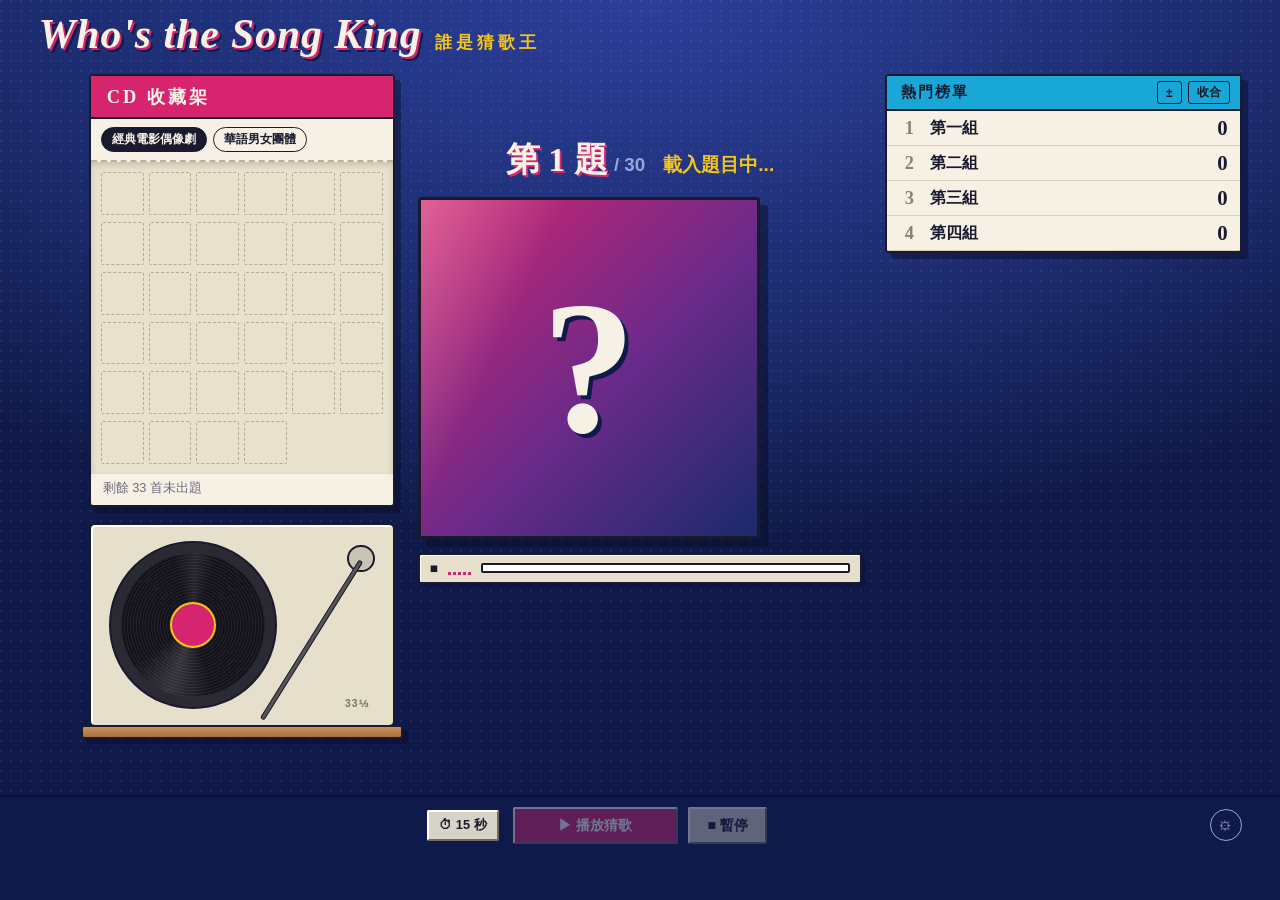
<file: group-guess.html>
<!DOCTYPE html>
<html lang="zh-TW">
<head>
<meta charset="UTF-8">
<meta name="viewport" content="width=device-width, initial-scale=1.0">
<title>Who's the Song King｜誰是猜歌王</title>
<style>
:root{
  --cobalt:#1b2a6b; --cobalt-d:#101a4a; --paper:#f6f1e4; --paper-d:#e6dfcb; --ink:#1a1a2e;
  --magenta:#d6246e; --cyan:#19a7d8; --yellow:#f5c518; --muted:#9aa5d6;
  --serif:"Noto Serif TC","Source Han Serif TC","Songti TC","PMingLiU",serif;
  --sans:-apple-system,BlinkMacSystemFont,"PingFang TC","Noto Sans TC","Microsoft JhengHei",sans-serif;
}
*{box-sizing:border-box;margin:0;padding:0;font-family:var(--sans)}
html,body{height:100%}
body{
  height:100vh;height:100dvh;display:flex;flex-direction:column;overflow:hidden;color:var(--ink);
  background:radial-gradient(circle at 1px 1px,rgba(255,255,255,.07) 1.2px,transparent 1.5px) 0 0/10px 10px,
              radial-gradient(ellipse 80% 60% at 50% 0%,#2b3f9a,var(--cobalt) 65%,var(--cobalt-d));
}

/* Masthead */
.mast{flex:none;display:flex;align-items:center;justify-content:space-between;gap:16px;padding:10px clamp(20px,3vw,44px)}
.logo{font-family:var(--serif);font-style:italic;font-weight:900;font-size:clamp(1.6rem,3.4vw,2.6rem);color:var(--paper);
  text-shadow:2px 2px 0 var(--magenta),4px 4px 0 var(--cobalt-d);letter-spacing:1px}
.logo small{font-family:var(--serif);font-style:normal;font-size:.42em;font-weight:700;color:var(--yellow);text-shadow:none;margin-left:14px;letter-spacing:4px}
.tabs{display:flex;gap:8px}
.tab-btn{font-size:.9rem;font-weight:700;padding:6px 16px;border:2px solid var(--paper);background:transparent;color:var(--paper);cursor:pointer;border-radius:3px;transition:.15s}
.tab-btn:hover{background:rgba(255,255,255,.12)}
.tab-btn.active{background:var(--paper);color:var(--cobalt-d)}

/* Three-column stage */
.grid{flex:1;min-height:0;display:grid;grid-template-columns:minmax(0,1fr) auto minmax(0,1fr);gap:clamp(14px,1.8vw,30px);padding:6px clamp(20px,3vw,44px) 14px;align-items:center}
.card{background:var(--paper);border:2px solid var(--ink);border-radius:4px;box-shadow:6px 6px 0 rgba(8,12,40,.45);overflow:hidden}
.card-h{padding:8px 16px;font-family:var(--serif);font-weight:900;font-size:1.15rem;letter-spacing:3px;color:var(--paper);background:var(--magenta);border-bottom:2px solid var(--ink)}
.card-h.cy{background:var(--cyan);color:var(--ink);display:flex;justify-content:space-between;align-items:center;font-size:.95rem;padding:5px 10px 5px 14px;letter-spacing:2px}

/* Left: CD shelf and turntable */
.left{align-self:start;justify-self:end;width:clamp(220px,34vh,340px);display:flex;flex-direction:column;gap:16px}
.cats{display:flex;flex-wrap:wrap;gap:6px;padding:8px 10px;max-height:5.6em;overflow:auto;border-bottom:2px dashed #b9b19a}
.cat{font-size:.78rem;font-weight:700;padding:3px 10px;border:1.5px solid var(--ink);border-radius:999px;background:transparent;color:var(--ink);cursor:pointer}
.cat:hover{background:#e6dfcb}
.cat.active{background:var(--ink);color:var(--paper)}
.shelf{display:grid;grid-template-columns:repeat(6,1fr);gap:7px 5px;padding:10px;background:#e8e1cc;box-shadow:inset 0 3px 6px rgba(0,0,0,.15)}
.slot{position:relative;aspect-ratio:1;border:1px dashed #b3ab94;border-radius:2px}
.slot.filled{border:1.5px solid var(--ink);background:var(--cobalt-d);box-shadow:2px 2px 0 rgba(8,12,40,.35)}
.slot img{width:100%;height:100%;object-fit:cover;display:block}
.slot.pending img{visibility:hidden}
.slot.just{animation:pop .35s}
.fly{position:fixed;z-index:55;pointer-events:none;object-fit:cover;border:2px solid var(--ink);box-shadow:4px 4px 0 rgba(0,0,0,.35)}
.deck{position:relative}
.turn{position:relative;z-index:1;aspect-ratio:1.5;background:var(--paper-d);border:2px solid var(--ink);border-radius:6px;box-shadow:inset 2px 2px 0 #fff;margin-bottom:-2px}
.turn::after{content:"33⅓";position:absolute;right:8%;bottom:7%;font-size:.65rem;font-weight:800;color:#7b7660;letter-spacing:1px}
.platter{position:absolute;left:6%;top:8%;height:84%;aspect-ratio:1;border-radius:50%;background:#2a2a35;border:2px solid var(--ink)}
.vinyl{position:absolute;inset:6%;border-radius:50%;
  background:conic-gradient(from 20deg,transparent 0 40%,rgba(255,255,255,.14) 50%,transparent 60% 90%,rgba(255,255,255,.08) 95%,transparent),
              repeating-radial-gradient(circle,#15131a 0 2px,#23212b 2px 3px);
  animation:spin 2.4s linear infinite;animation-play-state:paused}
.deck.on .vinyl{animation-play-state:running}
.vinyl .lab{position:absolute;left:34%;top:34%;width:32%;height:32%;border-radius:50%;background:var(--magenta);border:2px solid var(--yellow)}
.pivot{position:absolute;right:6%;top:10%;width:9%;aspect-ratio:1;border-radius:50%;background:#c9c5b5;border:2px solid var(--ink)}
.arm{position:absolute;right:10.5%;top:16.5%;width:62%;height:5px;background:#555;border:1px solid var(--ink);border-radius:3px;transform-origin:right center;transform:rotate(-58deg);transition:transform .9s cubic-bezier(.4,0,.2,1)}
.deck.on .arm{transform:rotate(-3deg)}
.tabletop{height:14px;margin:0 -8px;background:linear-gradient(#c8925a,#a8703d);border:2px solid var(--ink);border-radius:3px;box-shadow:5px 5px 0 rgba(8,12,40,.45)}
/* Rank tools */
.rank-tools{display:flex;gap:6px}
.rank-toggle.on{background:var(--ink);color:var(--paper)}
.rank .adj{display:none;gap:4px}
.rank-card.editing .adj{display:flex}
.adj button{width:24px;height:24px;border:1.5px solid var(--ink);background:#fff;font-weight:800;border-radius:50%;cursor:pointer;line-height:1;color:var(--ink)}
/* Side cards sit at the top */
.side{align-self:start;justify-self:start;width:100%;max-width:380px}
.qhead{display:flex;align-items:baseline;justify-content:center;gap:6px 18px;flex-wrap:wrap;min-height:2.4rem}
.qno{font-family:var(--serif);font-weight:900;font-size:clamp(1.6rem,3.8vh,2.6rem);color:var(--paper);text-shadow:2px 2px 0 var(--magenta)}
.qno span{font-size:.55em;color:var(--muted);margin-left:6px;text-shadow:none}
.status{font-size:clamp(.95rem,1.5vw,1.2rem);font-weight:700;color:var(--yellow)}
.pool{padding:6px 12px 8px;font-size:.8rem;color:#6b6b80}
.tracks{list-style:none;padding:8px 16px 8px;min-height:calc(6 * 1.9em + 20px)}
.tracks li{display:flex;gap:10px;font-size:.95rem;line-height:1.9;border-bottom:1px solid #d8d0ba;white-space:nowrap;overflow:hidden;text-overflow:ellipsis}
.tracks li b{font-family:var(--serif);color:var(--magenta);min-width:1.8em}
.tracks li.empty{color:#a8a08c;border:none}

/* Center: jewel case + CD (固定容器寬度，防止左右撐開) */
.center{display:flex;flex-direction:column;align-items:center;gap:14px;width:100%;max-width:550px;min-width:0}
.case-wrap{--s:clamp(180px,38vh,470px);position:relative;width:calc(var(--s) * 1.3);height:var(--s)}
.cd{position:absolute;top:3%;left:calc(var(--s) * .06);width:calc(var(--s) * .94);height:calc(var(--s) * .94);transition:left .8s cubic-bezier(.3,.9,.3,1);z-index:0}
.cd.on{left:calc(var(--s) * .34)}
.disc{width:100%;height:100%;border-radius:50%;border:2px solid var(--ink);
  background:radial-gradient(circle,var(--cobalt-d) 0 9%,#e9e9ef 9.5% 14%,transparent 14.5%),
             conic-gradient(from 0deg,#d8d8e4,#f7f7fb,#b7c2e6,#f7f7fb,#e8d3ea,#f7f7fb,#c9e6ef,#d8d8e4);
  animation:spin 5s linear infinite;animation-play-state:paused}
.disc.spinning{animation-play-state:running}
@keyframes spin{to{transform:rotate(360deg)}}
.case{position:absolute;left:0;top:0;width:var(--s);height:var(--s);z-index:1;border:3px solid var(--ink);border-radius:3px;box-shadow:8px 8px 0 rgba(8,12,40,.5);overflow:hidden;
  background:linear-gradient(135deg,var(--magenta),#6b2a8a 55%,var(--cobalt))}
.case::after{content:"";position:absolute;inset:0;background:linear-gradient(115deg,rgba(255,255,255,.28),transparent 30%);pointer-events:none}
.case .q{position:absolute;inset:0;display:flex;align-items:center;justify-content:center;font-family:var(--serif);font-weight:900;font-size:calc(var(--s) * .55);color:var(--paper);text-shadow:4px 4px 0 var(--cobalt-d)}
.case img{position:absolute;inset:0;width:100%;height:100%;object-fit:cover;opacity:0}
.case.revealed img{opacity:1;animation:flip .7s ease-out}
.case.revealed .q{display:none}
@keyframes flip{from{transform:rotateY(90deg)}to{transform:rotateY(0)}}

/* Booklet strip + player (維持原本大字，單行顯示超過自動變...) */
.booklet{width:100%;text-align:center;padding:10px 20px;display:flex;flex-direction:column;justify-content:center;align-items:center;overflow:hidden}
.booklet.hidden{visibility:hidden}
.booklet .title{
  font-family:var(--serif);
  font-weight:900;
  font-size:clamp(1.8rem,5vh + .8vw,3.6rem);
  line-height:1.2;
  width:100%;
  max-width:100%;
  white-space:nowrap;
  overflow:hidden;
  text-overflow:ellipsis;
}
.booklet .artist{
  font-size:clamp(.95rem,1.5vw,1.2rem);
  color:#55556a;
  margin-top:4px;
  width:100%;
  max-width:100%;
  /* 以 Nicholas 張棟樑 — 微笑PASTA (電視原聲帶) - Single 為基準固定尺寸 */
  max-width: 480px; 
  white-space:nowrap;
  overflow:hidden;
  text-overflow:ellipsis;
}
.booklet.show .title{animation:pop .45s cubic-bezier(.2,1.4,.4,1)}
@keyframes pop{from{transform:scale(.75);opacity:0}to{transform:scale(1);opacity:1}}
.player{width:100%;display:flex;align-items:center;gap:10px;padding:6px 10px;background:var(--paper-d);border:2px solid var(--ink);border-radius:3px;box-shadow:inset 1px 1px 0 #fff,3px 3px 0 rgba(8,12,40,.4);font-size:.85rem;font-weight:700}
.bar{flex:1;height:10px;background:#fff;border:2px solid var(--ink);border-radius:2px;overflow:hidden}
.bar i{display:block;height:100%;width:0;background:repeating-linear-gradient(90deg,var(--cyan) 0 8px,#0f7fa6 8px 10px)}

/* Right: chart (compact, collapsible) */
.card-h.cy{display:flex;justify-content:space-between;align-items:center;font-size:.95rem;padding:5px 10px 5px 14px;letter-spacing:2px}
.rank-toggle{background:transparent;border:1px solid var(--ink);color:var(--ink);font-size:.75rem;font-weight:700;padding:2px 8px;border-radius:3px;cursor:pointer;letter-spacing:0}
.rank{list-style:none}
.rank li{position:relative;display:flex;align-items:center;gap:10px;padding:5px 12px;border-bottom:1px solid #d8d0ba;font-size:clamp(.9rem,1.25vw,1.1rem);font-weight:700;background:var(--paper)}
.rank .n{font-family:var(--serif);font-weight:900;font-size:1.15em;min-width:1.1em;color:#8a8570;text-align:center}
.rank .nm{flex:1;overflow:hidden;text-overflow:ellipsis;white-space:nowrap}
.rank .sc{font-family:var(--serif);font-weight:900;font-size:1.3em;min-width:1.4ch;text-align:right}
.rank li.top{background:#f2e6b3}
.rank li.top .n{color:var(--magenta)}
.rank .sc.bump{animation:bump .5s cubic-bezier(.2,1.6,.4,1)}
@keyframes bump{from{transform:scale(1.5)}to{transform:scale(1)}}
.rank-card.collapsed .rank li:not(:first-child){display:none}

/* Host dock — kept quiet */
.dock{position:relative;flex:none;display:flex;flex-direction:column;align-items:center;gap:8px;padding:10px clamp(64px,8vw,120px);background:var(--cobalt-d);border-top:2px solid #0a1033;color:var(--muted);font-size:.8rem}
.dock-row{display:grid;grid-template-columns:1fr auto 1fr;gap:14px;align-items:center;width:100%;max-width:900px}
.dock-l{justify-self:end}.dock-c{display:flex;gap:10px}
#btn-primary{min-width:11.5em}#btn-stop{min-width:5.5em}
details.secs{position:relative}.secs summary{list-style:none;cursor:pointer;user-select:none}.secs summary::-webkit-details-marker{display:none}
.bevel.mini{padding:5px 10px;font-size:.8rem;display:inline-block}
.secs-pop{position:absolute;bottom:42px;left:50%;transform:translateX(-50%);z-index:20;white-space:nowrap;background:var(--paper);color:var(--ink);border:2px solid var(--ink);border-radius:4px;box-shadow:5px 5px 0 rgba(0,0,0,.4);padding:8px 12px;font-size:.85rem;font-weight:700}
.secs-pop input{width:48px;padding:3px 4px;border:1px solid var(--ink);border-radius:3px;text-align:center;font-weight:700}
.bevel{padding:7px 16px;font-size:.9rem;font-weight:700;color:var(--ink);background:#d7d3c6;border:2px solid;border-color:#fff #6c6a60 #6c6a60 #fff;cursor:pointer;border-radius:2px}
.bevel:active:not(:disabled){border-color:#6c6a60 #fff #fff #6c6a60}
.bevel.go{background:var(--magenta);color:#fff}
.bevel.reveal{background:var(--cyan)}
.bevel.next{background:var(--yellow)}
.award{display:flex;flex-wrap:wrap;gap:8px;align-items:center;justify-content:center;min-height:38px;visibility:hidden}.award.on{visibility:visible}
.award-head{font-weight:700;color:var(--muted)}
.award-grid{display:flex;flex-wrap:wrap;gap:8px}
.btn-award{display:flex;align-items:center;gap:8px;padding:6px 14px 6px 10px;border-radius:999px;background:rgba(255,255,255,.07);border:1.5px solid var(--c);color:var(--paper);font-size:.9rem;font-weight:700;cursor:pointer;transition:background .15s,transform .15s}
.btn-award:hover{background:rgba(255,255,255,.2);transform:translateY(-2px)}
.btn-award .dot{width:10px;height:10px;border-radius:50%;background:var(--c)}
.btn-award b{font-weight:800;color:var(--c)}
.btn-skip{padding:7px 12px;font-size:.85rem;color:var(--muted);background:transparent;border:1px dashed var(--muted);cursor:pointer;border-radius:2px}
button:disabled{opacity:.4;cursor:not-allowed}
button:focus-visible,input:focus-visible,summary:focus-visible{outline:2px solid var(--yellow);outline-offset:2px}
.settings{position:absolute;right:clamp(20px,3vw,44px);top:12px}
.settings summary{list-style:none;cursor:pointer;width:32px;height:32px;display:flex;align-items:center;justify-content:center;border:1px solid var(--muted);border-radius:50%;user-select:none}
.settings summary::-webkit-details-marker{display:none}
.settings-body{position:absolute;right:0;bottom:42px;z-index:20;width:340px;padding:14px;background:var(--paper);color:var(--ink);border:2px solid var(--ink);border-radius:4px;box-shadow:6px 6px 0 rgba(0,0,0,.4);font-size:.85rem;display:flex;flex-direction:column;gap:10px}
.settings-body input[type=number]{width:56px;padding:3px 6px;border:1px solid var(--ink);border-radius:3px;text-align:center}
.names{display:grid;grid-template-columns:1fr 1fr;gap:6px}
.names input{padding:4px 6px;border:1px solid #a8a08c;border-radius:3px;min-width:0}
.log-box{background:#10153a;color:#8fe3a8;font-family:monospace;padding:6px 8px;border-radius:3px;height:70px;overflow-y:auto;font-size:.75rem}

/* Motion */
.case-wrap.enter{animation:enter .6s cubic-bezier(.2,1.2,.3,1)}
@keyframes enter{from{transform:translateX(90px) rotate(5deg);opacity:0}to{transform:none;opacity:1}}
.qno.pop{animation:pop .45s cubic-bezier(.2,1.4,.4,1)}
.eq{display:flex;align-items:flex-end;gap:2px;height:14px}
.eq i{width:3px;height:3px;background:var(--magenta)}
.player.playing .eq i{animation:eq .6s ease-in-out infinite alternate}
.eq i:nth-child(2){animation-delay:.15s!important}.eq i:nth-child(3){animation-delay:.3s!important}.eq i:nth-child(4){animation-delay:.1s!important}.eq i:nth-child(5){animation-delay:.25s!important}
@keyframes eq{to{height:14px}}
.crown{display:inline-block;animation:bob 1.6s ease-in-out infinite}
@keyframes bob{0%,100%{transform:translateY(0) rotate(-6deg)}50%{transform:translateY(-3px) rotate(6deg)}}
.conf{position:fixed;width:10px;height:14px;z-index:50;pointer-events:none;animation:confetti 1.5s cubic-bezier(.2,.7,.4,1) forwards}
@keyframes confetti{0%{transform:translate(0,0) rotate(0);opacity:1}40%{transform:translate(calc(var(--dx)*.7),var(--dy)) rotate(calc(var(--rot)*.5));opacity:1}100%{transform:translate(var(--dx),calc(var(--dy) + 340px)) rotate(var(--rot));opacity:0}}
.toast{position:fixed;left:50%;top:34%;z-index:60;pointer-events:none;transform:translateX(-50%);padding:14px 36px;background:var(--paper);border:3px solid var(--ink);border-left:14px solid var(--c);border-radius:4px;box-shadow:8px 8px 0 rgba(8,12,40,.5);font-family:var(--serif);font-weight:900;font-size:clamp(1.6rem,4vw,3rem);white-space:nowrap;animation:toast 1.7s ease forwards}
@keyframes toast{0%{transform:translateX(-50%) scale(.3);opacity:0}15%{transform:translateX(-50%) scale(1.08);opacity:1}25%{transform:translateX(-50%) scale(1)}80%{opacity:1}100%{transform:translateX(-50%) translateY(-30px);opacity:0}}
@media (max-width:900px){
  body{height:auto;overflow:auto}
  .grid{display:contents}
  .center{order:1;padding:8px 14px 16px;max-width:none}
  .dock{order:2;padding:10px 14px}
  .side{order:3;align-self:stretch;max-width:none;width:auto;margin:14px}
  .left{order:4;align-self:stretch;width:auto;margin:14px 14px 28px}
  .deck{max-width:320px;width:100%;margin:0 auto}
  .case-wrap{--s:clamp(150px,min(36vh,58vw),380px);margin:0 auto}
  .dock-row{grid-template-columns:1fr;justify-items:center;gap:8px}
  .dock-c{order:1}.dock-l{order:2;justify-self:center}.dock-r{display:none}
  #btn-primary{min-width:9.5em}
  .settings{right:10px}
}
@media (prefers-reduced-motion:reduce){*{animation:none!important;transition:none!important}}
</style>
</head>
<body>

<header class="mast">
  <h1 class="logo">Who's the Song King<small>誰是猜歌王</small></h1>
</header>

<main class="grid">
  <!-- 左：曲目表 -->
  <aside class="left">
    <section class="card">
      <div class="card-h">CD 收藏架</div>
      <div class="cats" id="cats"></div>
      <div class="shelf" id="shelf"></div>
      <div class="pool" id="pool-status">剩餘 30 首未出題</div>
    </section>
    <div class="deck" id="deck">
      <div class="turn">
        <div class="platter"><div class="vinyl"><span class="lab"></span></div></div>
        <span class="pivot"></span><span class="arm"></span>
      </div>
      <div class="tabletop"></div>
    </div>
  </aside>

  <!-- 中：專輯與播放器 -->
  <section class="center">
    <div class="qhead">
      <div class="qno" id="q-no">第 1 題<span>/ 30</span></div>
      <div class="status" id="stage-status-text">按下播放開始猜歌</div>
    </div>
    <div class="case-wrap">
      <div class="cd" id="turntable"><div class="disc" id="vinyl-disc"></div></div>
      <div class="case" id="case">
        <div class="q">?</div>
        <img id="artwork" alt="專輯封面">
      </div>
    </div>
    <div class="player" id="player">
      <span id="play-state">■</span><span class="eq"><i></i><i></i><i></i><i></i><i></i></span>
      <div class="bar"><i id="prog-fill"></i></div>
    </div>
    <div class="card booklet hidden" id="answer-banner">
      <div class="title" id="track-name">歌名</div>
      <div class="artist" id="artist-name">歌手 — 專輯</div>
    </div>
  </section>

  <!-- 右：熱門榜單 -->
  <section class="card side rank-card" id="rank-card">
    <div class="card-h cy"><span>熱門榜單</span><span class="rank-tools"><button class="rank-toggle" id="rank-edit" onclick="toggleEdit()" title="手動加減分">±</button><button class="rank-toggle" id="rank-toggle" onclick="toggleRank()">收合</button></span></div>
    <ol class="rank" id="teams-container"></ol>
  </section>
</main>

<!-- 關主控制列 -->
<footer class="dock">
  <div class="dock-row">
    <div class="dock-l">
      <details class="secs">
        <summary class="bevel mini" title="調整播放秒數">⏱ <span id="secs-label">15 秒</span></summary>
        <div class="secs-pop">第 <input type="number" id="start-sec" value="0" min="0" max="29" oninput="updateSecsLabel()"> 秒起，播 <input type="number" id="duration-sec" value="15" min="0.5" max="30" step="0.5" oninput="updateSecsLabel()"> 秒</div>
      </details>
    </div>
    <div class="dock-c">
      <button id="btn-primary" class="bevel go" onclick="handlePrimaryAction()">▶ 播放猜歌</button>
      <button id="btn-stop" class="bevel" onclick="stopAudio()" disabled>■ 暫停</button>
    </div>
    <div class="dock-r"></div>
  </div>
  <div class="award" id="award-drawer">
    <span class="award-head">誰搶到了？</span>
    <div class="award-grid" id="award-buttons-container"></div>
  </div>
  <details class="settings">
    <summary title="設定">⚙</summary>
    <div class="settings-body">
      <div>顯示組數 <input type="number" id="team-count" value="4" min="1" max="6" onchange="renderScoreboard()"></div>
      <div class="names" id="name-inputs"></div>
      <div id="error-msg" style="color:var(--magenta)"></div>
      <button class="bevel mini" onclick="resetAll()">🔄 重設本場（清除已播曲目與分數）</button>
      <div class="log-box" id="log"></div>
    </div>
  </details>
</footer>

<script>
const playlists = {
  drama: [
    "許紹洋 花香",
    "五月天 派對動物", "五月天 後來的我們",
    "王心凌 愛你", "王心凌 彩虹的微笑",
    "張棟樑 北極星的眼淚", "張棟樑 小烏龜",
    "F4 流星雨",
    "TANK 專屬天使",
    "183 Club 迷魂計",
    "飛輪海 只對你有感覺",
    "楊丞琳 曖昧", "楊丞琳 理想情人",
    "張韶涵 遺失的美好", "張韶涵 口袋的天空",
    "孫燕姿 遇見",
    "韋禮安 慢慢等", "韋禮安 如果可以",
    "郭靜 心牆",
    "田馥甄 小幸運",
    "胡夏 那些年",
    "周興哲 你好不好",
    "盧廣仲 魚仔",
    "A-Lin 幸福在歌唱",
    "八三夭 想見你想見你想見你",
    "丁噹 我愛他",
    "解偉苓 放逐愛情",
    "梁靜茹 沒有如果","梁靜茹 情歌",
    "郁可唯 暖心",
    "元若藍 心願便利貼","元若藍 九十九次我愛他",
    "謝和弦 夠愛",
    "林宥嘉 兜圈",
  ],
  group: [
    "S.H.E 戀人未滿", "S.H.E Super Star", "S.H.E 波斯貓", "S.H.E SHERO", "S.H.E 美麗新世界", "S.H.E 熱帶雨林",
    "5566 我難過", "5566 無所謂", "5566 守候", "5566 傳說", "5566 風雲變色",
    "Energy 放手", "Energy 多愛我一天", "Energy 某年某月某一天", "Energy 星期五晚上",
    "五月天 突然好想你", "五月天 我不願讓你一個人", "五月天 知足", "五月天 入陣曲",
    "動力火車 我很好騙", "動力火車 外套",
    "南拳媽媽 下雨天", "南拳媽媽 牡丹江", "南拳媽媽 What Can I Do",
    "K ONE 背影",
    "By2 我知道",
    "蜜雪薇琪 獨立", "蜜雪薇琪 愛斯基摩",
    "Sweety 櫻花草", "Sweety 愛是怎麼一回事",
    "黑澀會美眉 123木頭人", "黑澀會美眉 晴天娃娃"
  ]
};

// 0 = 準備播放, 1 = 播放中/已播放 (等待揭曉), 2 = 已揭曉 (等待加分)
let flowState = 0;
let currentPlaylistKey = 'drama';
let availableSongs = [];
let currentQuestion = null;
let currentAudio = new Audio();
let stopTimer = null;
let bumpIndex = -1;
let qNo = 0;
let history = [];
let played = [];        // 已收進架上的題目（歌單原始字串）
let currentTerm = '';
let reqId = 0;
let storeReady = false;
const store = {};         // 各歌單的進度：{ played, history }
const LS_KEY = '90s-guess-song-v1';

let teamScores = [0,0,0,0,0,0];
let teamNames = ["第一組","第二組","第三組","第四組","第五組","第六組"];
const teamColors = ["#d6246e","#19a7d8","#f5c518","#4caf7d","#8a5cc7","#e8833a"];

const $ = id => document.getElementById(id);
const esc = s => String(s).replace(/[&<>"]/g, c => ({'&':'&amp;','<':'&lt;','>':'&gt;','"':'&quot;'}[c]));

function log(msg){
  const box = $('log');
  box.innerHTML += `[${new Date().toLocaleTimeString()}] ${msg}<br>`;
  box.scrollTop = box.scrollHeight;
}

const playlistNames = {drama:'經典電影偶像劇', group:'華語男女團體'};

function renderCats(){
  $('cats').innerHTML = Object.keys(playlists).map(k =>
    `<button class="cat ${k === currentPlaylistKey ? 'active' : ''}" onclick="switchPlaylist('${k}')">${esc(playlistNames[k] || k)}</button>`).join('');
}

function switchPlaylist(key){
  if (storeReady){
    // 已揭曉但還沒收進架上的題目，離開前也算播過
    if (currentQuestion && flowState === 2) recordCurrent();
    persist();
  }
  currentQuestion = null;
  currentPlaylistKey = key;
  const st = store[key] || { played: [], history: [] };
  played = [...st.played];
  history = [...st.history];
  availableSongs = playlists[key].filter(t => !played.includes(t));
  storeReady = true;
  renderCats();
  renderShelf();
  stopAudio();
  log(`已切換至 [${playlistNames[key] || key}] 歌單（已播 ${played.length} 首）。`);
  nextRandomQuestion();
}

function persist(){
  if (!storeReady) return;
  store[currentPlaylistKey] = { played: [...played], history: [...history] };
  try {
    localStorage.setItem(LS_KEY, JSON.stringify({
      store, teamScores, teamNames, currentPlaylistKey, teamCount: $('team-count').value
    }));
  } catch (e) {}
}

function loadStore(){
  try {
    const d = JSON.parse(localStorage.getItem(LS_KEY) || 'null');
    if (!d) return null;
    Object.assign(store, d.store || {});
    (d.teamScores || []).forEach((v, i) => teamScores[i] = v);
    (d.teamNames || []).forEach((v, i) => teamNames[i] = v);
    if (d.teamCount) $('team-count').value = d.teamCount;
    return d.currentPlaylistKey;
  } catch (e) { return null; }
}

function resetAll(){
  if (!confirm('確定要清除所有已播曲目與分數，重新開始嗎？')) return;
  try { localStorage.removeItem(LS_KEY); } catch (e) {}
  Object.keys(store).forEach(k => delete store[k]);
  teamScores.fill(0);
  storeReady = false;
  switchPlaylist(currentPlaylistKey);
  renderScoreboard();
  $('rank-card').classList.remove('editing');
}

async function nextRandomQuestion(){
  const my = ++reqId;
  stopAudio();
  flowState = 0;
  updatePrimaryButtonUI();

  // 猜歌期間不顯示封面與答案
  $('answer-banner').classList.add('hidden');
  $('answer-banner').classList.remove('show');
  $('case').classList.remove('revealed');
  $('artwork').removeAttribute('src');
  $('award-drawer').classList.remove('on');

  if (availableSongs.length === 0){
    $('stage-status-text').innerText = "🎉 本歌單題目已全部猜完！";
    $('btn-primary').disabled = true;
    return;
  }

  const idx = Math.floor(Math.random() * availableSongs.length);
  const songTitle = availableSongs[idx];
  currentTerm = songTitle;
  availableSongs.splice(idx, 1);

  $('pool-status').innerText = `剩餘 ${availableSongs.length} 首未出題`;
  $('stage-status-text').innerText = "載入題目中...";
  $('btn-primary').disabled = true;

  try {
    const res = await fetch(`https://itunes.apple.com/search?term=${encodeURIComponent(songTitle)}&entity=song&limit=1&country=TW`);
    const data = await res.json();
    if (my !== reqId) return;   // 期間已切換歌單或換題

    if (data.results && data.results.length > 0){
      const track = data.results[0];
      currentQuestion = {
        title: track.trackName,
        artist: `${track.artistName} — ${track.collectionName}`,
        artwork: track.artworkUrl100,
        previewUrl: track.previewUrl
      };
      currentAudio.src = currentQuestion.previewUrl;
      $('track-name').innerText = currentQuestion.title;
      $('artist-name').innerText = currentQuestion.artist;
      // 懸停時提示完整歌名與歌手
      $('track-name').title = currentQuestion.title;
      $('artist-name').title = currentQuestion.artist;
      qNo = history.length + 1;
      replay(document.querySelector('.case-wrap'), 'enter');
      replay($('q-no'), 'pop');
      $('q-no').innerHTML = `第 ${qNo} 題<span>/ ${playlists[currentPlaylistKey].length}</span>`;
      $('stage-status-text').innerText = "準備就緒，等關主播放";
      $('btn-primary').disabled = false;
    } else {
      nextRandomQuestion();
    }
  } catch (err){
    log(`❌ 載入失敗: ${err.message}`);
  }
}

function handlePrimaryAction(){
  if (flowState === 0) playCurrentAudio();
  else if (flowState === 1) revealAnswer();
}

function playCurrentAudio(){
  if (!currentQuestion) return;
  const startSec = parseFloat($('start-sec').value) || 0;
  const durationSec = parseFloat($('duration-sec').value) || 15;

  if (stopTimer) clearTimeout(stopTimer);
  currentAudio.pause();
  currentAudio.currentTime = startSec;

  const executePlay = () => {
    currentAudio.play().then(() => {
      $('vinyl-disc').classList.add('spinning');
      $('turntable').classList.add('on');
      $('deck').classList.add('on');
      $('play-state').innerText = '▶';
      $('player').classList.add('playing');
      const fill = $('prog-fill');
      fill.style.transition = 'none';
      fill.style.width = '0';
      void fill.offsetWidth;
      fill.style.transition = `width ${durationSec}s linear`;
      fill.style.width = '100%';

      $('stage-status-text').innerText = `🔊 播放中（${durationSec} 秒）`;
      $('btn-stop').disabled = false;

      flowState = 1;
      updatePrimaryButtonUI();

      stopTimer = setTimeout(() => {
        stopAudio();
        $('stage-status-text').innerText = "播放完畢，等待搶答！";
      }, durationSec * 1000);
    }).catch(err => {
      if (err.name !== 'AbortError') log(`❌ 播放錯誤: ${err.message}`);
    });
  };

  if (currentAudio.readyState >= 2) executePlay();
  else currentAudio.addEventListener('canplay', executePlay, { once: true });
}

function stopAudio(){
  if (stopTimer){ clearTimeout(stopTimer); stopTimer = null; }
  if (currentAudio) currentAudio.pause();
  $('vinyl-disc').classList.remove('spinning');
  $('turntable').classList.remove('on');
  $('deck').classList.remove('on');
  $('play-state').innerText = '■';
  $('player').classList.remove('playing');
  const fill = $('prog-fill');
  fill.style.transition = 'none';
  fill.style.width = '0';
  $('btn-stop').disabled = true;
}

function revealAnswer(){
  stopAudio();
  flowState = 2;
  $('artwork').src = currentQuestion.artwork.replace('100x100', '600x600');
  $('case').classList.add('revealed');
  const banner = $('answer-banner');
  banner.classList.remove('hidden', 'show');
  void banner.offsetWidth;
  banner.classList.add('show');
  $('stage-status-text').innerText = "答案揭曉！";
  renderAwardButtons();
  $('award-drawer').classList.add('on');
  updatePrimaryButtonUI();
}

// CD 收藏架：每揭曉一首就收一張進去，空格代表還沒出的題
function renderShelf(pending = -1){
  const total = playlists[currentPlaylistKey].length;
  let html = '';
  for (let i = 0; i < total; i++){
    const h = history[i];
    html += h
      ? `<div class="slot filled ${i === pending ? 'pending' : ''}" title="${esc(h.title)}"><img src="${esc(h.art)}" alt=""></div>`
      : '<div class="slot"></div>';
  }
  $('shelf').innerHTML = html;
}

function recordCurrent(){
  const q = currentQuestion;
  if (!q) return -1;
  history.push({ title: q.title, art: q.artwork });
  played.push(currentTerm);
  currentQuestion = null;
  return history.length - 1;
}

function shelve(){
  const idx = recordCurrent();
  if (idx < 0) return;
  persist();
  renderShelf(idx);
  const slot = $('shelf').children[idx];
  if (!slot) return;
  const done = () => { slot.classList.remove('pending'); slot.classList.add('just'); };
  const fly = document.createElement('img');
  if (!fly.animate || matchMedia('(prefers-reduced-motion: reduce)').matches){ done(); return; }
  const a = $('case').getBoundingClientRect(), b = slot.getBoundingClientRect();
  const box = r => ({ left: r.left + 'px', top: r.top + 'px', width: r.width + 'px', height: r.height + 'px' });
  fly.src = $('artwork').src;
  fly.className = 'fly';
  Object.assign(fly.style, box(a));
  document.body.appendChild(fly);
  const anim = fly.animate(
    [{ ...box(a), transform: 'rotate(0deg)' }, { ...box(b), transform: 'rotate(-6deg)', offset: .85 }, { ...box(b), transform: 'rotate(0deg)' }],
    { duration: 800, easing: 'cubic-bezier(.5,0,.2,1)', fill: 'forwards' });
  anim.onfinish = () => { fly.remove(); done(); };
}

function finishQuestion(){
  if (flowState === 2) shelve();
  nextRandomQuestion();
}

function adjustScore(i, d){
  teamScores[i] = Math.max(0, teamScores[i] + d);
  if (d > 0) bumpIndex = i;
  log(`✎ 手動調整 [${teamNames[i]}] ${d > 0 ? '+' : ''}${d} 分`);
  renderRanking();
}

function toggleEdit(){
  $('rank-card').classList.toggle('editing');
  $('rank-edit').classList.toggle('on');
}

function updatePrimaryButtonUI(){
  const btn = $('btn-primary');
  btn.classList.remove('go', 'reveal', 'next');
  if (flowState === 0){
    btn.innerText = "▶ 播放猜歌";
    btn.classList.add('go');
  } else if (flowState === 1){
    btn.innerText = "👁 公布答案";
    btn.classList.add('reveal');
  } else {
    btn.innerText = "⏭ 跳過 / 下一題";
    btn.classList.add('next');
    btn.onclick = () => finishQuestion();
    return;
  }
  btn.onclick = () => handlePrimaryAction();
}

function getTeamCount(){
  return Math.max(1, Math.min(6, parseInt($('team-count').value) || 4));
}

function renderAwardButtons(){
  const count = getTeamCount();
  const box = $('award-buttons-container');
  box.innerHTML = "";
  for (let i = 0; i < count; i++){
    const btn = document.createElement('button');
    btn.className = 'btn-award';
    btn.innerText = `${teamNames[i]} +1`;
    btn.onclick = () => awardTeam(i);
    box.appendChild(btn);
  }
  const none = document.createElement('button');
  none.className = 'btn-skip';
  none.innerText = '沒人答對';
  none.onclick = () => awardTeam(-1);
  box.appendChild(none);
}

function awardTeam(i){
  if (i >= 0){
    celebrate(i);
    teamScores[i] += 1;
    bumpIndex = i;
    log(`🎉 [${teamNames[i]}] 答對！+1 分`);
    renderScoreboard();
  }
  finishQuestion();
}

function replay(el, cls){
  el.classList.remove(cls);
  void el.offsetWidth;
  el.classList.add(cls);
}

function updateSecsLabel(){
  const d = parseFloat($('duration-sec').value) || 15;
  $('secs-label').innerText = `${d} 秒`;
}

// 答對動畫：彩帶 + 大字橫幅
function celebrate(i){
  const r = $('case').getBoundingClientRect();
  const cx = r.left + r.width / 2, cy = r.top + r.height / 2;
  const colors = ['#d6246e','#19a7d8','#f5c518','#f6f1e4','#4caf7d'];
  for (let k = 0; k < 44; k++){
    const d = document.createElement('i');
    d.className = 'conf';
    d.style.left = cx + 'px';
    d.style.top = cy + 'px';
    d.style.background = colors[k % colors.length];
    d.style.setProperty('--dx', ((Math.random() - .5) * innerWidth * .6) + 'px');
    d.style.setProperty('--dy', (-80 - Math.random() * innerHeight * .4) + 'px');
    d.style.setProperty('--rot', ((Math.random() - .5) * 900) + 'deg');
    d.style.animationDelay = (Math.random() * .12) + 's';
    document.body.appendChild(d);
    setTimeout(() => d.remove(), 1800);
  }
  const t = document.createElement('div');
  t.className = 'toast';
  t.style.setProperty('--c', teamColors[i]);
  t.textContent = `🎉 ${teamNames[i]} 答對！+1`;
  document.body.appendChild(t);
  setTimeout(() => t.remove(), 1800);
}

// 熱門榜單：依分數排序，領先者永遠在最上面，名次變動時會滑動換位
function renderRanking(){
  const count = getTeamCount();
  const ul = $('teams-container');
  const before = {};
  ul.querySelectorAll('li').forEach(li => before[li.dataset.i] = li.getBoundingClientRect().top);

  const order = [...Array(count).keys()].sort((a, b) => teamScores[b] - teamScores[a] || a - b);
  const maxScore = teamScores[order[0]];
  ul.innerHTML = order.map((i, pos) => {
    const top = teamScores[i] > 0 && teamScores[i] === maxScore;
    return `<li data-i="${i}" class="${top ? 'top' : ''}">
      <span class="n">${pos + 1}</span>
      ${top ? '<span class="crown">👑</span>' : ''}<span class="nm">${esc(teamNames[i])}</span>
      <span class="sc ${bumpIndex === i ? 'bump' : ''}">${teamScores[i]}</span>
      <span class="adj"><button onclick="adjustScore(${i}, -1)" aria-label="扣一分">−</button><button onclick="adjustScore(${i}, 1)" aria-label="加一分">+</button></span>
    </li>`;
  }).join('');

  ul.querySelectorAll('li').forEach(li => {
    const b = before[li.dataset.i];
    if (b === undefined) return;
    const d = b - li.getBoundingClientRect().top;
    if (!d) return;
    li.style.transition = 'none';
    li.style.transform = `translateY(${d}px)`;
    void li.offsetWidth;
    li.style.transition = 'transform .5s ease';
    li.style.transform = '';
  });
  bumpIndex = -1;
  persist();
}

function toggleRank(){
  const card = $('rank-card');
  card.classList.toggle('collapsed');
  $('rank-toggle').innerText = card.classList.contains('collapsed') ? '展開' : '收合';
}

function renderNameInputs(){
  const count = getTeamCount();
  const box = $('name-inputs');
  box.innerHTML = "";
  for (let i = 0; i < count; i++){
    const inp = document.createElement('input');
    inp.type = 'text';
    inp.value = teamNames[i];
    inp.setAttribute('aria-label', `第 ${i + 1} 組名稱`);
    inp.oninput = () => { teamNames[i] = inp.value; renderRanking(); };
    box.appendChild(inp);
  }
}

function renderScoreboard(){
  renderRanking();
  renderNameInputs();
}

window.onload = function(){
  const saved = loadStore();
  updateSecsLabel();
  renderScoreboard();
  switchPlaylist(saved && playlists[saved] ? saved : 'drama');
};
</script>
</body>
</html>
</file>
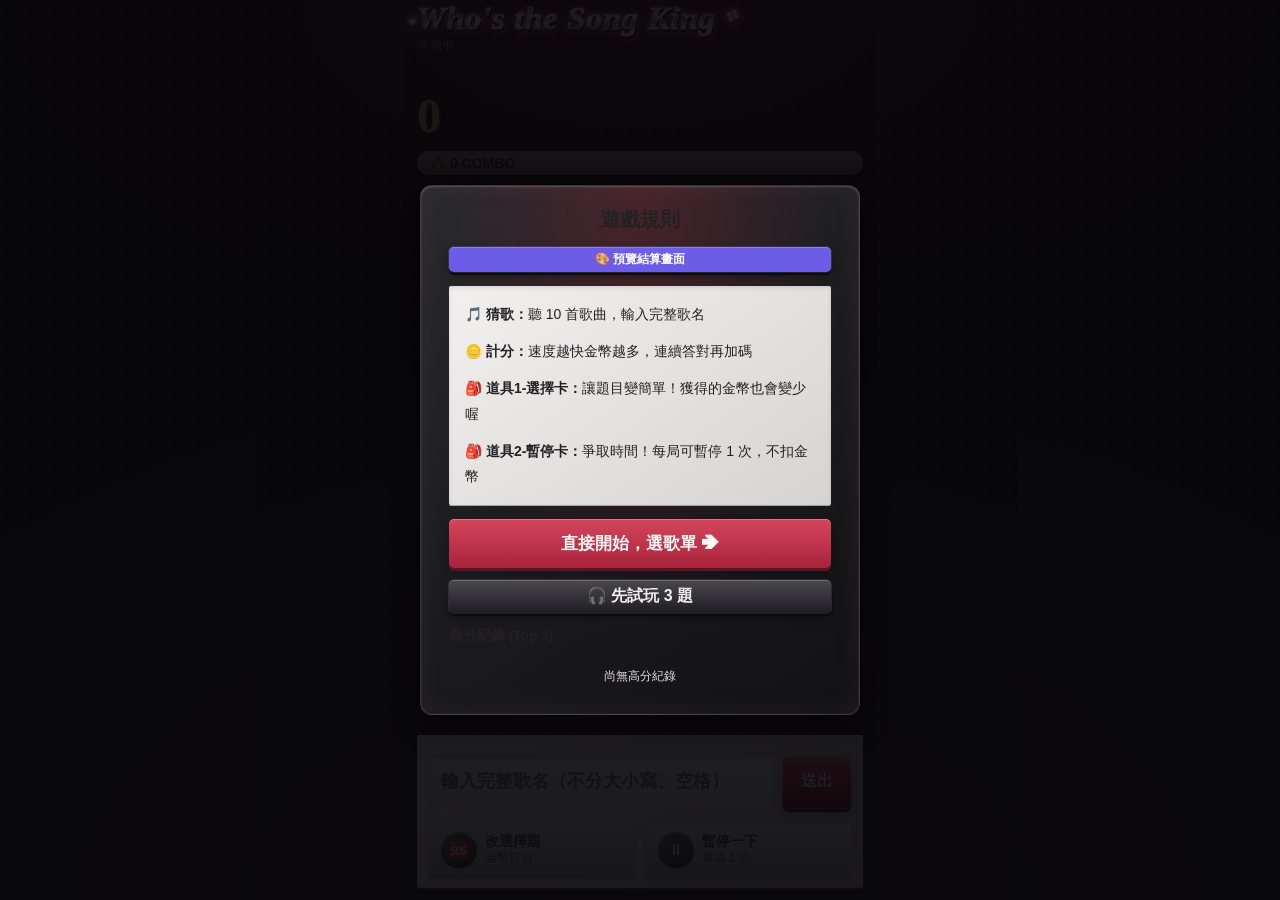
<file: solo-guess.html>
<!DOCTYPE html>
<html lang="zh-TW">
<head>
<meta charset="UTF-8">
<meta name="viewport" content="width=device-width, initial-scale=1.0, maximum-scale=1.0, user-scalable=no, viewport-fit=cover, interactive-widget=resizes-content">
<title>Who's the Song King｜誰是猜歌王</title>
<link rel="stylesheet" href="css/solo.css">
</head>
<body>
<div class="app">
  <header class="mast">
    <h1 class="logo">Who's the Song King</h1>
    <div class="mast-right">
      <button class="quit-btn" id="quit-btn" onclick="confirmQuit()">放棄返回</button>
      <div class="mode-badge" id="mode">準備中</div>
    </div>
  </header>
  <div class="prog"><div class="qno" id="qno">&nbsp;</div><div class="pgrid" id="pgrid"></div></div>
  <div class="hud"><div class="srow"><div class="tags l" id="tags-l"></div><div class="score" id="score">0</div><div class="tags r" id="tags-r"></div></div><div class="combo" id="combo">🔥 0 COMBO</div></div>
  <div class="trow" id="trow"><div class="tbox"><div class="tbar" id="tbar"></div></div><div class="tnum" id="tnum">20s</div></div>
  <div class="stage" id="stage">
    <div class="cwrap"><div class="cw">
      <div class="cd" id="cd"><div class="disc" id="disc"></div></div>
      <div class="case" id="case"><div class="q">?</div><img id="art" alt=""></div>
    </div></div>
    <div class="banner" id="banner" onclick="next()"><b id="b-title"></b><span id="b-artist"></span><small id="b-meta"></small></div>
    <div class="tap" id="tap"><button class="bevel go">🔊 點一下開始播放</button></div>
  </div>
  <div class="ibox" id="ibox">
    <div class="msg" id="msg"></div>
    <div id="type-sec">
      <div class="irow">
        <input type="text" id="inp" placeholder="輸入完整歌名（不分大小寫、空格）" autocomplete="off" onkeydown="if(event.key==='Enter')submitAnswer()">
        <button class="bevel go" style="padding:0 18px;font-size:1rem" onclick="submitAnswer()">送出</button>
      </div>
    </div>
    <div id="choice-sec" style="display:none"><div class="ogrid" id="ogrid"></div></div>
    <div class="items" id="items">
      <button class="item" id="choice-btn" onclick="toChoice()"><span class="ic">🆘</span><span class="tx"><b>改選擇題</b><small id="choice-sub">金幣打折</small></span></button>
      <button class="item" id="pause-btn" onclick="doPause()"><span class="ic">⏸</span><span class="tx"><b>暫停一下</b><small id="pause-sub">每場 1 次</small></span></button>
    </div>
    <div id="next-sec" style="display:none"></div>
  </div>
</div>

<div class="ov" id="m-start" style="display:flex"><div class="mc">
  <div class="mt">遊戲規則</div>
  <button class="bevel" style="font-size:.75rem; padding:4px 10px; background:#6c5ce7; color:#fff; border-color:#4a3db8;" onclick="testResult()">🎨 預覽結算畫面</button>
  <div class="rules">
    <p><b>🎵 猜歌：</b>聽 10 首歌曲，輸入完整歌名</p>
    <p><b>🪙 計分：</b>速度越快金幣越多，連續答對再加碼</p>
    <p><b>🎒 道具1-選擇卡：</b>讓題目變簡單！獲得的金幣也會變少喔</p>
    <p><b>🎒 道具2-暫停卡：</b>爭取時間！每局可暫停 1 次，不扣金幣</p>
  </div>
  <div class="col">
    <button class="bevel go" style="padding:13px;font-size:1.05rem" onclick="toTheme()">直接開始，選歌單 ➔</button>
    <button class="bevel" onclick="startDemo()">🎧 先試玩 3 題</button>
  </div>
  <div style="text-align:left;font-weight:800;font-size:.85rem">高分紀錄 (Top 3)</div>
  <ul class="hist" id="hist"></ul>
</div></div>

<div class="ov" id="m-theme"><div class="mc">
  <div class="mt">選一個你喜歡的歌單</div>
  <div class="col">
    <button class="tb sel" data-k="vagabond" onclick="pickTheme('vagabond')">𖦞𖠁 2026 浪人祭｜百年好運・億載千秋 𖠁𖦞</button>
    <button class="tb" data-k="drama" onclick="pickTheme('drama')">📺 經典偶像劇金曲</button>
    <button class="tb" data-k="she" onclick="pickTheme('she')">🍀 S.H.E 特輯</button>
    <button class="tb" data-k="fish" onclick="pickTheme('fish')">🐟 梁靜茹特輯</button>
  </div>
  <button class="bevel go" style="padding:12px;font-size:1.1rem" onclick="startGame()">🚀 選好了，開玩！</button>
</div></div>

<div class="ov" id="m-demo"><div class="mc">
  <div class="mt" style="color:var(--magenta)">🎧 試玩結束</div>
  <p style="line-height:1.6;color:#444">手感還順利嗎？準備好迎接正式 10 題了嗎？</p>
  <div class="col"><button class="bevel go" style="padding:12px" onclick="toTheme()">🚀 準備好了，選歌單！</button><button class="bevel" onclick="startDemo()">再試玩 3 題</button></div>
</div></div>

<div class="ov" id="m-half"><div class="mc">
  <div class="mt">☕ 中場休息</div>
  <p style="color:#555">休息一下，準備好就進入第 6 題！</p>
  <div class="stats"><div>目前金幣<br><span id="h-score" style="font-size:1.2rem;color:var(--magenta)">0</span></div><div>目前連擊<br><span id="h-combo" style="font-size:1.2rem;color:var(--cobalt)">0</span></div></div>
  <button class="bevel go" style="padding:11px;font-size:1.1rem" onclick="resumeHalf()">▶ 繼續下半場</button>
</div></div>

<div class="ov" id="m-pause"><div class="mc">
  <div class="mt">⏸ 暫停中</div>
  <p id="pause-note" style="color:#e85d04;font-weight:700"></p>
  <button class="bevel go" style="padding:11px;font-size:1.1rem" onclick="resumePause()">▶ 繼續遊戲</button>
</div></div>

<div class="ov" id="m-confirm"><div class="mc" style="max-width:340px;">
  <div class="mt" style="color:var(--magenta)">🚨 放棄遊戲？</div>
  <p style="font-weight:700;color:#555;font-size:.9rem;">確定要放棄目前的進度並返回主選單嗎？</p>
  <div class="col" style="grid-template-columns:1fr 1fr;display:grid;gap:8px;">
    <button class="bevel" onclick="cancelQuit()">繼續遊玩</button>
    <button class="bevel go" onclick="doQuit()">確定放棄</button>
  </div>
</div></div>

<div class="ov" id="m-result"><div class="mc" id="res-card">
  <button class="x" onclick="show('m-start');hide('m-result');loadHistory()">✖</button>
  <div class="conf" id="conf"></div>
  <div class="badge" id="r-badge">SSS</div>
  <div class="mt" id="r-title"></div>
  
  <!-- 簡約版：三個數據水平一排平鋪 -->
  <div class="result-inline-box">
    <div class="stat-item">
      <span class="label">🪙 獲得金幣</span>
      <span class="val" id="r-score">0</span>
    </div>
    <div class="stat-item">
      <span class="label">🔥 Combo</span>
      <span class="val" id="r-combo" style="color:var(--cobalt);">0</span>
    </div>
    <div class="stat-item rocket-item">
      <span class="label">🚀 PR值</span>
      <div class="mini-track">
        <div class="mini-fill" id="rocket-fill"></div>
        <div class="mini-rocket" id="rocket-icon">🚀</div>
      </div>
      <span class="val" id="rocket-pr-val" style="font-size: 1rem;">PR 0</span>
    </div>
  </div>

  <div style="text-align:left;font-size:.82rem;font-weight:700;color:#555">💿 成果紀念牆</div>
  <div class="gal" id="gal"></div>
  <p id="r-desc" style="font-size:.85rem;color:#555"></p>
  <div class="col"><button class="bevel go" onclick="startGame()">再玩一次</button><button class="bevel" onclick="toTheme()">🎵 切換其他歌單</button></div>
</div></div>
<div id="cdown">3</div>

<script>
const playlists={
drama:["周杰倫 晴天","五月天 突然好想你","梁靜茹 燕尾蝶","王心凌 愛你","張棟樑 北極星的眼淚","S.H.E 戀人未滿","F4 流星雨","TANK 專屬天使","林俊傑 江南","戴愛玲 對的人","飛輪海 只對你有感覺","品冠 那些女孩教我的事","楊丞琳 曖昧","張韶涵 遺失的美好","孫燕姿 遇見","信樂團 一了百了","曹格 Superwoman","羅志祥 灰色空間","Energy 第一次愛的人","蕭敬騰 王妃","嚴爵 好的事情","郁可唯 路過人間","韋禮安 慢慢等","郭靜 心牆","劉若英 後來","梁文音 最幸福的事","徐若瑄 決定愛你","陳勢安 天后","Bii 勢在必行","田馥甄 小幸運","八三夭 想見你想見你想見你","周興哲 以後別做朋友","胡夏 那些年","丁噹 我愛他","林宥嘉 殘酷月光","徐佳瑩 失落沙洲","韋禮安 如果可以","告五人 愛人錯過","陳奕迅 十年","張惠妹 人質","蔡依林 倒帶","王力宏 唯一","蘇打綠 小情歌","楊宗緯 洋蔥","李聖傑 癡心絕對","吳克群 為你寫詩","光良 童話","范瑋琪 是非題","潘瑋柏 不得不愛","張智成 暗戀","許茹芸 看透","謝和弦 牽心萬苦","閻奕格 也可以","陳綺貞 旅行的意義","盧廣仲 魚仔","周杰倫 稻香","五月天 玖號球","S.H.E 花都開好了","飛兒樂團 Lydia","張韶涵 隱形的翅膀","王心凌 睫毛彎彎","林俊傑 可惜沒如果","楊丞琳 雨愛","張棟樑 當你孤單你會想起誰","TANK 獨唱情歌","梁靜茹 情歌","孫燕姿 我不難過","郭靜 下一個天亮","韋禮安 還是會","郁可唯 微加幸福","蕭敬騰 阿飛的小蝴蝶","嚴爵 暫時的男友","羅志祥 愛轉角","黃鴻升 地球上最浪漫的一首歌","陳勢安 再痛也要愛","Bii 轉身之後","曾沛慈 不夠勇敢","戴愛玲 千年之戀","信樂團 死了都要愛","曹格 背叛","動力火車 當","李聖傑 手放開","吳克群 男傭","潘瑋柏 愛上未來的你","張智成 凌晨三點鐘","周興哲 怎麼了","八三夭 東區東區"],
she:["S.H.E Super Star","S.H.E 戀人未滿","S.H.E 波斯貓","S.H.E SHERO","S.H.E 中國話","S.H.E 熱帶雨林","S.H.E 美麗新世界","S.H.E 痛快","S.H.E 宇宙小姐","S.H.E 十面埋伏","S.H.E 保持微笑","S.H.E 不想長大","S.H.E 觸電","S.H.E 安靜了","S.H.E 候鳥","S.H.E 聽袁惟仁彈吉他","S.H.E 我愛你","S.H.E 最近還好嗎","S.H.E 月桂女神","S.H.E 魔力","S.H.E 花又開好了","S.H.E 愛上你","S.H.E 替我愛你","S.H.E 兩個人的荒島","S.H.E 謝謝你的溫柔","S.H.E 金鐘罩鐵布衫","S.H.E 白色戀歌","S.H.E 管不著","S.H.E 冰箱","S.H.E 你太誠實","S.H.E 說你愛我","S.H.E 一個人唱情歌","S.H.E 夢田","S.H.E 心還是熱的","S.H.E 不說再見","S.H.E 別說對不起","S.H.E 一起開始的旅程","S.H.E 永遠都在","S.H.E 老婆","S.H.E 星光","S.H.E 天灰","S.H.E 你不會","S.H.E 半糖主義","S.H.E 河濱公園","S.H.E 店小二","S.H.E 愛呢","S.H.E Ring Ring Ring","S.H.E 十七"],
fish:["梁靜茹 燕尾蝶","梁靜茹 勇氣","梁靜茹 寧夏","梁靜茹 崇拜","梁靜茹 分手快樂","梁靜茹 可惜不是你","梁靜茹 會呼吸的痛","梁靜茹 暖暖","梁靜茹 情歌","梁靜茹 我還記得","梁靜茹 接受","梁靜茹 絲路","梁靜茹 無條件為你","梁靜茹 聽不到","梁靜茹 美麗人生","梁靜茹 為我好","梁靜茹 最快樂那一年","梁靜茹 小手拉大手","梁靜茹 愛久見人心","梁靜茹 慢冷","梁靜茹 大人","梁靜茹 親親","梁靜茹 妳的腳步","梁靜茹 會過去的","梁靜茹 我喜歡","梁靜茹 很久以後","梁靜茹 給未來的自己","梁靜茹 只能抱著你","梁靜茹 滿滿的都是愛","梁靜茹 愛你不是兩三天"],
vagabond:[
    "ano ちゅ、多様性。",
    "ano 普変",
    "こっちのけんと はいよろこんで",
    "こっちのけんと 死ぬな！",
    "NELL 기억을 걷는 시간",
    "NELL Ocean of Light",
    "Sunny Day Service 東京",
    "Sunny Day Service 青春狂走曲",
    "紫今 魔性の女A",
    "紫今 學級日誌",
    "B&ZAI B&ZAI",
    "B&ZAI Next Stage",
    "Been Stellar Passing Judgment",
    "Been Stellar Manhattan Sunrise",
    "coldrain MAYDAY",
    "coldrain The Revelation",
    "理想混蛋 不是因為天氣晴朗才愛你",
    "理想混蛋 行星",
    "拍謝少年 兄弟沒夢不應該",
    "拍謝少年 暗流",
    "血肉果汁機 感謝勞力",
    "血肉果汁機 粗大 Band",
    "雀斑 愛的大冒險",
    "雀斑 太陽餅",
    "淺堤 怪石",
    "淺堤 出走",
    "傷心欲絕 台北太陽",
    "傷心欲絕 喔我沒有靈魂",
    "無妄合作社 檳榔",
    "無妄合作社 銘謝惠顧",
    "我是機車少女 Last Summer (with you)",
    "我是機車少女 Moonlight",
    "盧廣仲 魚仔",
    "盧廣仲 刻在我心底的名字",
    "落日飛車 My Jinji",
    "落日飛車 I Like You So Much, Anyway",
    "孫淑媚 媽媽你無對我講",
    "孫淑媚 心愛的別走",
    "國蛋 嘻哈帝國",
    "國蛋 飛行日記",
    "鄭宜農 玉仔的心",
    "鄭宜農 千千萬萬",
    "美秀集團 卷菸",
    "美秀集團 擋一根",
    "溫蒂漫步 我想和你一起",
    "溫蒂漫步 I Sing for You",
    "大象體操 中途",
    "大象體操 銀河",
    "A_Root 同根生 鬧祭",
    "A_Root 同根生 山鬼"
  ]};
const names={vagabond:'2026 浪人祭',drama:'經典偶像劇',she:'S.H.E 特輯',fish:'梁靜茹特輯'};

const CFG={BASE:60,SPEED:50,FULL_AT:15,COMBO_STEP:11,COMBO_MAX:99,CHOICE_SPEED_RATE:.3,CHOICE_COMBO_RATE:.5,CHOICE_BASE_RATE:.75,PAUSE_MAX:1,CHOICE_COST:0,MAX_TIME:20,REVEAL_MS:5000};
const GRADES=[
  {k:'SSS',min:.90,clean:true,title:'絕頂聰明猜歌王',desc:'前奏一下就秒殺全場，猜歌王非你莫屬！'},
  {k:'SS', min:.80,clean:true,title:'行動點歌機',desc:'聽歌量深不可測，你每天聽歌聽滿 24 小時嗎？'},
  {k:'S',  min:.65,clean:true,title:'資深歌迷',desc:'你是常出沒在搖滾區的鐵粉吧！'},
  {k:'A+', min:.55,title:'快手搶答王',desc:'旋律一響就知道，但歌名永遠卡在想不起來的那個字！'},
  {k:'A',  min:.40,title:'音樂玩家',desc:'哎呦不錯喔，換個歌單玩看看吧！'},
  {k:'B',  min:1e-9,title:'猜歌初心者',desc:'多聽幾首就能踏出新手村了！'},
  {k:'F',  min:0,title:'耳朵還在暖機',desc:'聽著聽著就忘記作答了，再挑戰一次吧！'}
];
function calcScore(isChoice,tLeft,comboNow,lostCombo){
  const base=Math.round(CFG.BASE*(isChoice?CFG.CHOICE_BASE_RATE:1));
  const speed=Math.round(CFG.SPEED*Math.min(1,tLeft/CFG.FULL_AT)*(isChoice?CFG.CHOICE_SPEED_RATE:1));
  const bonus=lostCombo?0:Math.round(Math.min(CFG.COMBO_MAX,Math.max(0,comboNow-1)*CFG.COMBO_STEP)*(isChoice?CFG.CHOICE_COMBO_RATE:1));
  return{speed,bonus,total:base+speed+bonus};
}

const $=id=>document.getElementById(id);
const show=id=>$(id).style.display='flex', hide=id=>$(id).style.display='none';
const SILENT='[data-uri]';
const audio=new Audio();audio.preload='auto';
let theme='drama',queue=[],qPtr=0,qDone=0,total=10,cur=null,active=false,isDemo=false,halfPassed=false,choiceUsed=false,choiceMiss=false,usedChoice=false;
let score=0,shown=0,combo=0,maxCombo=0,cds=[],reqId=0,startAt=0;
let timeLeft=CFG.MAX_TIME,endAt=0,tick=null,isPaused=false,nextT=null,pauseLeft=0,wasRunning=false;

function unlockAudio(){audio.src=SILENT;const p=audio.play();if(p)p.then(()=>audio.pause()).catch(()=>{});}
function toTheme(){['m-start','m-demo','m-result','m-confirm'].forEach(hide);show('m-theme');$('quit-btn').style.display='none';}
function pickTheme(k){theme=k;document.querySelectorAll('.tb').forEach(b=>b.classList.toggle('sel',b.dataset.k===k));}
function uniq(a){return[...new Set(a)];}
function shuffle(a){return a.sort(()=>Math.random()-.5);}

function begin(demo){
  unlockAudio();isDemo=demo;total=demo?3:10;
  $('mode').textContent=demo?'🎧 試玩中':'🔥 正式挑戰';
  $('quit-btn').style.display='block';
  pauseLeft=CFG.PAUSE_MAX;usedChoice=false;updPauseBtn();
  score=0;shown=0;combo=0;maxCombo=0;qDone=0;qPtr=0;cds=[];halfPassed=false;
  queue=shuffle(uniq(demo?[...playlists.drama,...playlists.she,...playlists.fish]:playlists[theme]));
  $('score').textContent='0';updCombo();renderProg();startAt=Date.now();
  countdown(loadQuestion);
}
function startGame(){begin(false);}
function startDemo(){begin(true);}

function confirmQuit(){
  wasRunning = active && !isPaused;
  if(wasRunning){ clearInterval(tick); audio.pause(); $('disc').classList.remove('spin'); }
  show('m-confirm');
}
function cancelQuit(){
  hide('m-confirm');
  if(wasRunning){ playNow(); }
}
function doQuit(){
  stopAll();
  hide('m-confirm');
  $('quit-btn').style.display='none';
  show('m-start');
  loadHistory();
}

function countdown(cb){
  document.querySelectorAll('.ov').forEach(m=>m.style.display='none');
  const o=$('cdown');o.style.display='flex';let c=3;o.textContent=c;
  const t=setInterval(()=>{c--;if(c>0)o.textContent=c;else if(c===0)o.textContent='GO!';else{clearInterval(t);o.style.display='none';cb();}},750);
}

function renderProg(){
  $('pgrid').innerHTML=Array.from({length:total},(_,i)=>{
    const c=cds[i];
    return c?`<div class="pslot ${c.cond}"><img src="${c.art}" alt=""></div>`:`<div class="pslot ${i===qDone?'now':''}"></div>`;
  }).join('');
  $('qno').textContent=`第 ${Math.min(qDone+1,total)} / ${total} 題`;
}

function setScore(v){
  const from=shown,t0=performance.now();score=v;
  const el=$('score');el.classList.remove('bump');void el.offsetWidth;el.classList.add('bump');
  (function f(t){const p=Math.min(1,(t-t0)/500);shown=Math.round(from+(v-from)*p);el.textContent=shown;if(p<1)requestAnimationFrame(f);})(t0);
}
function updCombo(pop){
  const c=$('combo');c.textContent=`🔥 ${combo} COMBO`;c.classList.toggle('on',combo>0);
  if(pop){c.classList.remove('pop');void c.offsetWidth;c.classList.add('pop');}
}
function fly(txt){
  const a=$('case').getBoundingClientRect(),b=$('score').getBoundingClientRect(),e=document.createElement('div');
  e.className='fly';e.textContent=txt;e.style.left=(a.left+a.width/2)+'px';e.style.top=(a.top+a.height/2)+'px';document.body.appendChild(e);
  const dx=b.left+b.width/2-(a.left+a.width/2),dy=b.top+b.height/2-(a.top+a.height/2);
  requestAnimationFrame(()=>{e.style.transform=`translate(calc(-50% + ${dx}px),calc(-50% + ${dy}px)) scale(.5)`;e.style.opacity='.2';});
  setTimeout(()=>e.remove(),900);
}
function say(t,c){const e=$('msg');e.textContent=t;e.style.setProperty('--c',c);e.classList.remove('show');void e.offsetWidth;e.classList.add('show');}
function tag(side,t,c,delay=0){setTimeout(()=>{const e=document.createElement('div');e.className='tag';e.textContent=t;e.style.setProperty('--c',c);$('tags-'+side).appendChild(e);setTimeout(()=>e.remove(),1500);},delay);}

function runTimer(){
  clearInterval(tick);endAt=Date.now()+timeLeft*1000;
  tick=setInterval(()=>{
    timeLeft=Math.max(0,(endAt-Date.now())/1000);
    $('tbar').style.width=(timeLeft/CFG.MAX_TIME*100)+'%';
    $('tnum').textContent=Math.ceil(timeLeft)+'s';
    $('trow').classList.toggle('danger',timeLeft<=3);
    if(timeLeft<=0){clearInterval(tick);timeout();}
  },50);
}
function stopAll(){clearInterval(tick);audio.pause();$('disc').classList.remove('spin');$('cd').classList.remove('on');$('trow').classList.remove('danger');}
function playNow(){
  return audio.play().then(()=>{$('tap').style.display='none';$('disc').classList.add('spin');$('cd').classList.add('on');runTimer();})
    .catch(()=>{$('tap').style.display='flex';});
}
$('tap').onclick=()=>{if(active&&!isPaused)playNow();};

async function loadQuestion(){
  const my=++reqId;stopAll();clearTimeout(nextT);
  active=false;cur=null;choiceUsed=false;choiceMiss=false;isPaused=false;
  $('trow').classList.remove('done');$('banner').classList.remove('show');$('case').classList.remove('rev');$('art').removeAttribute('src');
  $('type-sec').style.display='';$('choice-sec').style.display='none';$('next-sec').style.display='none';$('stage').classList.remove('rev');$('inp').value='';$('tap').style.display='none';
  $('choice-btn').disabled=false;$('choice-sub').textContent=CFG.CHOICE_COST?`花 ${CFG.CHOICE_COST} 金幣`:'金幣打折';$('items').style.display='';
  timeLeft=CFG.MAX_TIME;$('tbar').style.width='100%';$('tnum').textContent=CFG.MAX_TIME+'s';
  renderProg();
  const san=s=>sanitize(s);
  while(qPtr<queue.length){
    const term=queue[qPtr++],sp=term.indexOf(' '),artist=term.slice(0,sp),title=term.slice(sp+1);
    try{
      const r=await fetch(`https://itunes.apple.com/search?term=${encodeURIComponent(artist+' '+title)}&entity=song&limit=10&country=TW`);
      const d=await r.json();if(my!==reqId)return;
      const rs=(d.results||[]).filter(x=>x.previewUrl);
      const t=rs.find(x=>x.artistName.toLowerCase().includes(artist.toLowerCase())&&san(x.trackName).includes(san(title)))||rs.find(x=>x.artistName.toLowerCase().includes(artist.toLowerCase()));
      if(t){
        cur={artist,title,art:t.artworkUrl100.replace('100x100','600x600'),album:t.collectionName||'',year:(t.releaseDate||'').slice(0,4)};
        audio.src=t.previewUrl;audio.currentTime=0;active=true;playNow();return;
      }
    }catch(e){if(my!==reqId)return;}
  }
  total=qDone;finish();
}

function sanitize(s){return(s||'').toLowerCase().replace(/\(.*?\)|（.*?）|\[.*?\]|【.*?】/g,'').replace(/[\s\-_()（）\[\]【】.,?!'"]/g,'');}

function submitAnswer(){
  if(!active||isPaused)return;
  const v=$('inp').value.trim();if(!v)return;
  if(sanitize(v)===sanitize(cur.title))correct(false);
  else{
    setScore(Math.max(0, score - 10));
    say('❌ 答錯了！扣 10 分','#d6246e');
    $('inp').value='';
    const b=$('ibox');b.classList.remove('shake');void b.offsetWidth;b.classList.add('shake');
  }
}

let opts=[];
function toChoice(){
  if(!active||isPaused||choiceUsed)return;
  choiceUsed=true;usedChoice=true;$('choice-btn').disabled=true;
  if(CFG.CHOICE_COST){setScore(Math.max(0,score-CFG.CHOICE_COST));tag('l','使用錦囊 🪙'+CFG.CHOICE_COST,'#ffc857');}
  const pool=uniq((isDemo?[...playlists.drama,...playlists.she,...playlists.fish]:playlists[theme]).map(s=>s.slice(s.indexOf(' ')+1))).filter(t=>sanitize(t)!==sanitize(cur.title));
  opts=shuffle([...shuffle(pool).slice(0,3),cur.title]);
  $('ogrid').innerHTML=opts.map((o,i)=>`<button class="opt" data-i="${i}"></button>`).join('');
  $('ogrid').querySelectorAll('.opt').forEach((b,i)=>{b.textContent=opts[i];});
  $('type-sec').style.display='none';$('choice-sec').style.display='block';
}

$('ogrid').onclick=e=>{
  const b=e.target.closest('.opt');if(!b||!active||isPaused)return;
  if(opts[+b.dataset.i]===cur.title)correct(true);
  else{
    setScore(Math.max(0, score - 10));
    say('😢 選錯了！扣 10 分','#d6246e');b.disabled=true;b.textContent+=' ✖';
    if(!choiceMiss){choiceMiss=true;combo=0;updCombo();}
  }
};

function reveal(){
  active=false;clearInterval(tick);$('trow').classList.remove('danger');$('trow').classList.add('done');
  $('art').src=cur.art;$('case').classList.add('rev');$('stage').classList.add('rev');
  $('b-title').textContent=cur.title;$('b-artist').textContent=cur.artist;
  $('b-meta').textContent=[cur.album,cur.year].filter(Boolean).join(' · ');
  $('banner').classList.add('show');
  $('type-sec').style.display='none';$('choice-sec').style.display='none';$('items').style.display='none';
  const n=$('next-sec');n.style.display='block';
  n.innerHTML=`<button class="bevel go big nbtn" style="width:100%" onclick="next()"><i style="animation-duration:${CFG.REVEAL_MS}ms"></i><span>${qDone+1>=total?'看結算':'下一題'} ➔</span></button>`;
  clearTimeout(nextT);nextT=setTimeout(next,CFG.REVEAL_MS);
}
function correct(isChoice){
  combo++;maxCombo=Math.max(maxCombo,combo);
  const s=calcScore(isChoice,timeLeft,combo,choiceMiss);
  let cond='near-mint';
  if(timeLeft>=10)cond='gem-mint';else if(timeLeft<5)cond='good'; cds.push({art:cur.art,cond});
  setScore(score+s.total);updCombo(true);fly('+'+s.total);
  say('🎉 Bravo!','#4caf7d');
  if(s.speed)tag('r',`⚡ 速度 +${s.speed}`,'#4fd6ff',700);
  if(s.bonus)tag('r',`🔥 連擊 +${s.bonus}`,'#ff5ca8',900);
  reveal();
}
function timeout(){
  combo=0;updCombo();say('⏰ 時間到！','#d6246e');
  cds.push({art:cur.art,cond:'poor'});reveal();
}
function next(){
  if(!$('banner').classList.contains('show'))return;
  clearTimeout(nextT);$('banner').classList.remove('show');qDone++;
  if(qDone>=total)return finish();
  if(!isDemo&&qDone===5&&!halfPassed){halfPassed=true;stopAll();renderProg();$('h-score').textContent=score;$('h-combo').textContent=combo+' COMBO';show('m-half');return;}
  loadQuestion();
}
function resumeHalf(){hide('m-half');loadQuestion();}

function updPauseBtn(){
  $('pause-btn').disabled=pauseLeft<=0;
  $('pause-sub').textContent=pauseLeft>0?`每局 ${CFG.PAUSE_MAX} 次`:'已使用';
}
function doPause(){
  if(!active||isPaused||pauseLeft<=0)return;
  pauseLeft--;updPauseBtn();
  isPaused=true;clearInterval(tick);audio.pause();$('disc').classList.remove('spin');
  $('pause-note').textContent=`稍等一下！歌名就快想起來了！`;show('m-pause');
}
function resumePause(){isPaused=false;hide('m-pause');playNow();}

function finish(){
  stopAll();renderProg();
  $('quit-btn').style.display='none';
  if(isDemo){show('m-demo');return;}
  saveHistory();showResult();
}

function maxScore(n=total){
  let m=n*(CFG.BASE+CFG.SPEED);
  for(let i=0;i<n;i++)m+=Math.min(CFG.COMBO_MAX,i*CFG.COMBO_STEP);
  return m;
}
function grade(s){
  const mx=maxScore(),r=mx>0?s/mx:0;
  return GRADES.find(g=>r>=g.min&&(!g.clean||!usedChoice));
}

function saveHistory(){
  const sec=Math.floor((Date.now()-startAt)/1000),t=String(Math.floor(sec/60)).padStart(2,'0')+':'+String(sec%60).padStart(2,'0');
  const gObj=grade(score);
  try{
    let h=JSON.parse(localStorage.getItem('song_king_solo_history')||'[]');
    h.push({grade:gObj.k,title:gObj.title,score,combo:maxCombo,time:t,playlist:names[theme]});
    h.sort((a,b)=>b.score-a.score);
    localStorage.setItem('song_king_solo_history',JSON.stringify(h.slice(0,3)));
  }catch(e){}
  loadHistory();
}

function loadHistory(){
  let h=[];try{h=JSON.parse(localStorage.getItem('song_king_solo_history')||'[]');}catch(e){}
  $('hist').innerHTML=h.length?h.map((x,i)=>`<li class="hi"><span><span class="g">${x.grade}級</span><b>🪙${x.score}</b> [${x.title}]</span><span>🔥${x.combo} · ${x.playlist}</span></li>`).join(''):'<li class="hi" style="justify-content:center">尚無高分紀錄</li>';
}

function showResult(){
  const g=grade(score),b=g.k,t=g.title;show('m-result');
  const mx = maxScore(total);
  const ratio = mx > 0 ? Math.round((score / mx) * 100) : 0;
  
  $('r-score').textContent = score;
  $('r-combo').textContent = maxCombo;
  $('r-badge').textContent = b;
  $('r-title').textContent = t;
  $('rocket-pr-val').textContent = `PR ${ratio}`;
  
  setTimeout(() => {
    $('rocket-fill').style.height = ratio + '%';
    $('rocket-icon').style.bottom = ratio + '%';
  }, 100);

  const card=$('res-card'),cf=$('conf');cf.innerHTML='';card.classList.toggle('gold',b==='SS'||b==='SSS');
  if(['SSS','SS','S','A+','A'].includes(b)){const cs=['#d6246e','#f5c518','#19a7d8','#4caf7d','#fff'];
    for(let i=0;i<35;i++){const c=document.createElement('div');c.className='cf';c.style.setProperty('--c',cs[i%5]);c.style.left=Math.random()*100+'%';c.style.animationDuration=1.2+Math.random()*1.5+'s';c.style.animationDelay=Math.random()*.6+'s';cf.appendChild(c);}}
  $('gal').innerHTML=cds.map(c=>`<div class="gp ${c.cond}"><img src="${c.art}" alt=""></div>`).join('');
  let d=g.desc;
  if(usedChoice&&score/maxScore()>=GRADES.find(x=>x.k==='S').min)d+='（本場使用了選擇題，評級上限為 A+）';
  $('r-desc').textContent=d;
}
loadHistory();

// 測試專用：一鍵直接預覽結算畫面（包含 10 張模擬 CD）
function testResult() {
  score = 1280;
  maxCombo = 12;
  startAt = Date.now() - 102000; // 模擬 1分42秒
  
  // 10張模擬專輯縮圖與不同稀有度狀態
  cds = [
    { art: 'https://is1-ssl.mzstatic.com/image/thumb/Music112/v4/2b/86/0a/2b860a48-4e89-137a-bc12-4c6e9a651912/mzi.vjldzjxy.jpg/600x600bb.jpg', cond: 'gem-mint' },
    { art: 'https://is1-ssl.mzstatic.com/image/thumb/Music126/v4/7d/51/23/7d512345-6789-abcd-ef01-23456789abcd/source/600x600bb.jpg', cond: 'near-mint' },
    { art: 'https://is1-ssl.mzstatic.com/image/thumb/Music115/v4/8b/6e/c3/8b6ec345-1234-5678-9abc-def012345678/source/600x600bb.jpg', cond: 'good' },
    { art: 'https://is1-ssl.mzstatic.com/image/thumb/Music128/v4/9c/7f/d4/9c7fd456-2345-6789-abcd-ef01-23456789abcd/source/600x600bb.jpg', cond: 'gem-mint' },
    { art: 'https://is1-ssl.mzstatic.com/image/thumb/Music114/v4/0d/80/e5/0d80e567-3456-789a-bcde-f0123456789a/source/600x600bb.jpg', cond: 'near-mint' },
    { art: 'https://is1-ssl.mzstatic.com/image/thumb/Music125/v4/1a/2b/3c/1a2b3c4d-5e6f-7a8b-9c0d-1e2f3a4b5c6d/source/600x600bb.jpg', cond: 'good' },
    { art: 'https://is1-ssl.mzstatic.com/image/thumb/Music118/v4/4d/5e/6f/4d5e6f7a-8b9c-0d1e-2f3a-4b5c6d7e8f9a/source/600x600bb.jpg', cond: 'poor' },
    { art: 'https://is1-ssl.mzstatic.com/image/thumb/Music122/v4/7a/8b/9c/7a8b9c0d-1e2f-3a4b-5c6d-7e8f9a0b1c2d/source/600x600bb.jpg', cond: 'gem-mint' },
    { art: 'https://is1-ssl.mzstatic.com/image/thumb/Music116/v4/0d/1e/2f/0d1e2f3a-4b5c-6d7e-8f9a-0b1c2d3e4f5a/source/600x600bb.jpg', cond: 'near-mint' },
    { art: 'https://is1-ssl.mzstatic.com/image/thumb/Music120/v4/3a/4b/5c/3a4b5c6d-7e8f-9a0b-1c2d-3e4f5a6b7c8d/source/600x600bb.jpg', cond: 'gem-mint' }
  ];

  stopAll();
  document.querySelectorAll('.ov').forEach(m => m.style.display = 'none');
  showResult();
}
</script>
</body>
</html>
</file>
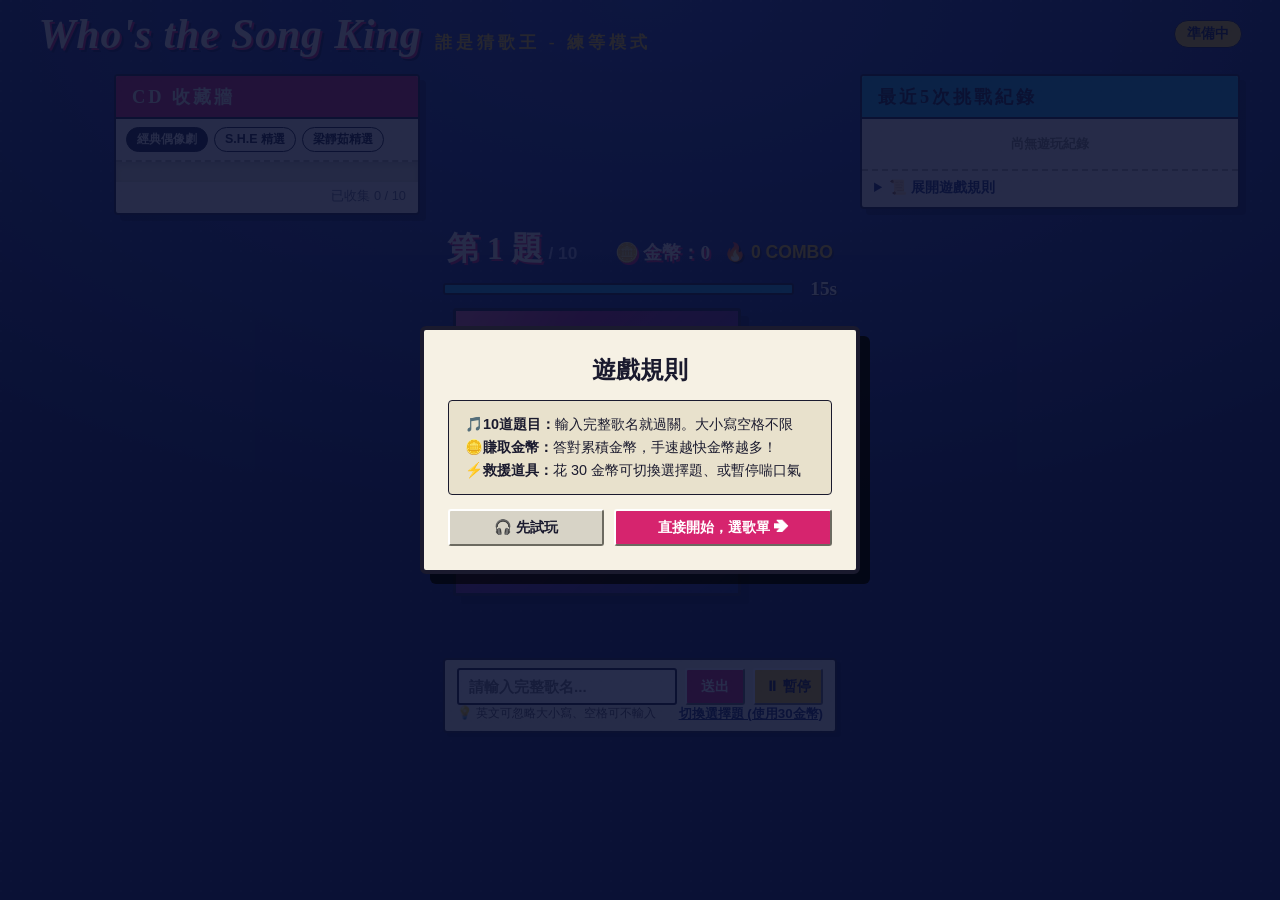
<file: solo-guess_v1.html>
<!DOCTYPE html>
<html lang="zh-TW">
<head>
<meta charset="UTF-8">
<meta name="viewport" content="width=device-width, initial-scale=1.0, maximum-scale=1.0, user-scalable=no">
<title>Who's the Song King｜誰是猜歌王 - 練等模式</title>
<style>
:root{
  --cobalt:#1b2a6b; --cobalt-d:#101a4a; --paper:#f6f1e4; --paper-d:#e6dfcb; --ink:#1a1a2e;
  --magenta:#d6246e; --cyan:#19a7d8; --yellow:#f5c518; --muted:#9aa5d6;
  --serif:"Noto Serif TC","Source Han Serif TC","Songti TC","PMingLiU",serif;
  --sans:-apple-system,BlinkMacSystemFont,"PingFang TC","Noto Sans TC","Microsoft JhengHei",sans-serif;
}
*{box-sizing:border-box;margin:0;padding:0;font-family:var(--sans);-webkit-tap-highlight-color:transparent;}
html,body{height:100%}
body{
  height:100vh;height:100dvh;display:flex;flex-direction:column;overflow:hidden;color:var(--ink);
  background:radial-gradient(circle at 1px 1px,rgba(255,255,255,.07) 1.2px,transparent 1.5px) 0 0/10px 10px,
              radial-gradient(ellipse 80% 60% at 50% 0%,#2b3f9a,var(--cobalt) 65%,var(--cobalt-d));
}

/* Masthead */
.mast{flex:none;display:flex;align-items:center;justify-content:space-between;gap:16px;padding:10px clamp(20px,3vw,44px)}
.logo{font-family:var(--serif);font-style:italic;font-weight:900;font-size:clamp(1.6rem,3.4vw,2.6rem);color:var(--paper);
  text-shadow:2px 2px 0 var(--magenta),4px 4px 0 var(--cobalt-d);letter-spacing:1px}
.logo small{font-family:var(--serif);font-style:normal;font-size:.42em;font-weight:700;color:var(--yellow);text-shadow:none;margin-left:14px;letter-spacing:4px}
.mode-badge{background:var(--yellow);color:var(--ink);font-weight:800;font-size:.85rem;padding:4px 12px;border-radius:999px;border:1.5px solid var(--ink)}

/* Three-column stage */
.grid{flex:1;min-height:0;display:grid;grid-template-columns:minmax(0,1fr) auto minmax(0,1fr);gap:clamp(14px,1.8vw,30px);padding:6px clamp(20px,3vw,44px) 14px;align-items:center}
.card{background:var(--paper);border:2px solid var(--ink);border-radius:4px;box-shadow:6px 6px 0 rgba(8,12,40,.45);overflow:hidden}
.card-h{padding:8px 16px;font-family:var(--serif);font-weight:900;font-size:1.15rem;letter-spacing:3px;color:var(--paper);background:var(--magenta);border-bottom:2px solid var(--ink)}
.card-h.cy{background:var(--cyan);color:var(--ink)}

/* Left: CD shelf */
.left{align-self:start;justify-self:end;width:clamp(220px,34vh,340px);display:flex;flex-direction:column;gap:16px}
.cats{display:flex;flex-wrap:wrap;gap:6px;padding:8px 10px;border-bottom:2px dashed #b9b19a}
.cat{font-size:.78rem;font-weight:700;padding:3px 10px;border:1.5px solid var(--ink);border-radius:999px;background:transparent;color:var(--ink);cursor:pointer}
.cat:hover{background:#e6dfcb}
.cat.active{background:var(--ink);color:var(--paper)}
.shelf{display:grid;grid-template-columns:repeat(5,1fr);gap:6px;padding:10px;background:#e8e1cc;box-shadow:inset 0 3px 6px rgba(0,0,0,.15)}
.slot{position:relative;aspect-ratio:1;border:1px dashed #b3ab94;border-radius:2px;overflow:hidden;}
.slot img{width:100%;height:100%;object-fit:cover;display:block}
.pool{padding:6px 12px 8px;font-size:.8rem;color:#6b6b80;text-align:right}

/* CD 品相 */
.slot.gem-mint { border: 2px solid var(--yellow); box-shadow: 0 0 8px var(--yellow); }
.slot.gem-mint::after { content:"💎"; position:absolute; right:1px; bottom:1px; font-size:0.6rem; text-shadow:0 0 2px #000; }
.slot.near-mint { border: 1.5px solid var(--ink); box-shadow: 2px 2px 0 rgba(8,12,40,.35); }
.slot.good { filter: sepia(30%) brightness(0.9); border: 1px solid #777; }
.slot.poor { filter: grayscale(80%) sepia(50%) brightness(0.6); opacity: 0.75; }

/* Center stage */
.center{display:flex;flex-direction:column;align-items:center;gap:8px;justify-content:center;}
.qhead{display:flex;align-items:baseline;justify-content:space-between;width:100%;min-height:2.2rem;padding:0 4px}
.qno{font-family:var(--serif);font-weight:900;font-size:clamp(1.5rem,3.5vh,2.4rem);color:var(--paper);text-shadow:2px 2px 0 var(--magenta)}
.qno span{font-size:.55em;color:var(--muted);margin-left:6px;text-shadow:none}

.status-indicators{display:flex;align-items:center;gap:14px;}
.live-score{font-family:var(--serif);font-size:1.2rem;font-weight:900;color:var(--paper);text-shadow:2px 2px 0 var(--magenta);transition:transform .2s ease;}
.live-score.bump{animation:scoreBump .4s cubic-bezier(.2,1.6,.4,1);}
@keyframes scoreBump{ 0%{transform:scale(1)} 50%{transform:scale(1.4);color:var(--yellow)} 100%{transform:scale(1)} }

.combo-display{font-size:1.1rem;font-weight:900;color:var(--yellow);text-shadow:1.5px 1.5px 0 var(--ink);transition:transform .2s ease;}
.combo-display.pop{animation:comboPop .35s cubic-bezier(.2,1.6,.4,1);}
@keyframes comboPop{ 0%{transform:scale(1)} 50%{transform:scale(1.35);color:#fff} 100%{transform:scale(1)} }

/* Timer row */
.timer-flex-row{width:100%;display:flex;align-items:center;gap:12px;}
.timer-container{flex:1;height:12px;background:#fff;border:2px solid var(--ink);border-radius:3px;overflow:hidden}
.timer-bar{height:100%;width:100%;background:var(--cyan);transition:width linear}
.timer-number{font-family:var(--serif);font-weight:900;font-size:1.2rem;color:var(--paper);min-width:3.2ch;text-align:right;text-shadow:1px 1px 0 var(--ink)}

@keyframes shakeTimer {
  0% { transform: translateX(0); }
  25% { transform: translateX(-4px); }
  50% { transform: translateX(4px); }
  75% { transform: translateX(-3px); }
  100% { transform: translateX(0); }
}
.timer-flex-row.danger-shake { animation: shakeTimer 0.25s infinite; }
.timer-flex-row.danger-shake .timer-bar { background: var(--magenta) !important; }
.timer-flex-row.danger-shake .timer-number { color: var(--yellow); }

/* 固定專輯外框大小 */
.case-wrap{--s:clamp(150px,32vh,350px);position:relative;width:calc(var(--s) * 1.3);height:var(--s);flex:none;}
.cd{position:absolute;top:3%;left:calc(var(--s) * .06);width:calc(var(--s) * .94);height:calc(var(--s) * .94);transition:left .8s cubic-bezier(.3,.9,.3,1);z-index:0}
.disc{width:100%;height:100%;border-radius:50%;border:2px solid var(--ink);
  background:radial-gradient(circle,var(--cobalt-d) 0 9%,#e9e9ef 9.5% 14%,transparent 14.5%),
             conic-gradient(from 0deg,#d8d8e4,#f7f7fb,#b7c2e6,#f7f7fb,#e8d3ea,#f7f7fb,#c9e6ef,#d8d8e4);
  animation:spin 5s linear infinite;animation-play-state:paused}
.disc.spinning{animation-play-state:running}
@keyframes spin{to{transform:rotate(360deg)}}
.case{position:absolute;left:0;top:0;width:var(--s);height:var(--s);z-index:1;border:3px solid var(--ink);border-radius:3px;box-shadow:8px 8px 0 rgba(8,12,40,.5);overflow:hidden;
  background:linear-gradient(135deg,var(--magenta),#6b2a8a 55%,var(--cobalt))}
.case::after{content:"";position:absolute;inset:0;background:linear-gradient(115deg,rgba(255,255,255,.28),transparent 30%);pointer-events:none}
.case .q{position:absolute;inset:0;display:flex;align-items:center;justify-content:center;font-family:var(--serif);font-weight:900;font-size:calc(var(--s) * .55);color:var(--paper);text-shadow:4px 4px 0 var(--cobalt-d)}
.case img{position:absolute;inset:0;width:100%;height:100%;object-fit:cover;opacity:0}
.case.revealed img{opacity:1;animation:flip .7s ease-out}
.case.revealed .q{display:none}
@keyframes flip{from{transform:rotateY(90deg)}to{transform:rotateY(0)}}

/* 答案解說欄 */
.song-info-banner{width:100%;height:46px;display:flex;flex-direction:column;justify-content:center;background:var(--paper);border:2px solid var(--ink);border-radius:4px;padding:2px 10px;text-align:center;box-shadow:3px 3px 0 rgba(8,12,40,.3);opacity:0;transition:opacity 0.25s ease;}
.song-info-banner.show{opacity:1;}
.song-info-banner .stitle{font-family:var(--serif);font-weight:900;font-size:1rem;color:var(--magenta);line-height:1.2;}
.song-info-banner .sartist{font-size:0.75rem;color:#555;line-height:1.2;}

/* Input box & 選擇題 */
.input-box{width:100%;min-width:min(480px,100%);background:var(--paper);border:2px solid var(--ink);border-radius:4px;padding:8px 12px;box-shadow:4px 4px 0 rgba(8,12,40,.4);display:flex;flex-direction:column;gap:5px}
.input-row{display:flex;gap:8px}
.input-row input{flex:1;padding:7px 10px;font-size:0.95rem;border:2px solid var(--ink);border-radius:3px;font-weight:700;outline:none;background:#fff}
.bevel{padding:7px 14px;font-size:0.9rem;font-weight:700;color:var(--ink);background:#d7d3c6;border:2px solid;border-color:#fff #6c6a60 #6c6a60 #fff;cursor:pointer;border-radius:3px}
.bevel:active{border-color:#6c6a60 #fff #fff #6c6a60}
.bevel.go{background:var(--magenta);color:#fff}
.bevel.pause-btn{background:var(--yellow);color:var(--ink);padding:7px 10px;}
.options-grid{display:grid;grid-template-columns:1fr 1fr;gap:5px}
.opt-btn{padding:7px 8px;font-size:0.85rem;font-weight:700;background:var(--paper-d);border:2px solid var(--ink);border-radius:3px;cursor:pointer;text-align:left;transition:.15s;display:flex;justify-content:space-between;align-items:center;}
.opt-btn:hover:not(:disabled){background:var(--cyan);color:#fff}
.opt-btn:disabled{background:#ccc;color:#777;border-color:#999;cursor:not-allowed;filter:grayscale(100%);opacity:0.6;}

.helper-row{display:flex;justify-content:space-between;align-items:center;font-size:0.78rem;color:#555}
.link-btn{background:none;border:none;color:var(--cobalt);text-decoration:underline;cursor:pointer;font-weight:700}

/* 免滾動簡潔歷史紀錄 */
.side{align-self:start;justify-self:start;width:100%;max-width:380px}
.history-list{list-style:none;padding:6px 8px;font-size:0.82rem;display:flex;flex-direction:column;gap:6px;}
.history-card-item{background:#fff;border:1.5px solid var(--ink);border-radius:4px;padding:6px 10px;display:flex;justify-content:space-between;align-items:center;box-shadow:2px 2px 0 rgba(8,12,40,.2);position:relative;}
.history-main-info{display:flex;align-items:center;gap:6px;}
.history-grade-badge{font-family:var(--serif);font-weight:900;font-size:1.1rem;color:var(--magenta);background:#f6f1e4;padding:2px 6px;border:1.5px solid var(--ink);border-radius:3px;min-width:3ch;text-align:center;}
.history-score-text{font-weight:800;font-size:0.9rem;color:var(--ink);}
.history-sub-info{display:flex;flex-direction:column;align-items:flex-end;gap:1px;font-size:0.72rem;color:#666;}
.crown-icon{position:absolute;top:-8px;left:-6px;font-size:1.1rem;filter:drop-shadow(1px 1px 0 #000);}

.rules-details{padding:6px 12px 10px;font-size:0.82rem;line-height:1.4;border-top:2px dashed #b9b19a}
.rules-details summary{font-family:var(--serif);font-weight:900;cursor:pointer;color:var(--cobalt);font-size:0.9rem;user-select:none}

/* Modals */
.modal-overlay{position:fixed;inset:0;background:rgba(10,16,51,0.88);z-index:100;display:none;align-items:center;justify-content:center;padding:20px}
.modal-card{background:var(--paper);border:4px solid var(--ink);border-radius:6px;width:100%;max-width:440px;padding:24px;box-shadow:10px 10px 0 rgba(0,0,0,.6);text-align:center;display:flex;flex-direction:column;gap:14px;animation:pop .4s cubic-bezier(.2,1.4,.4,1);position:relative;}
@keyframes pop{from{transform:scale(.7);opacity:0}to{transform:scale(1);opacity:1}}

/* 結算左上角叉叉按鈕 */
.modal-close-btn {
  position: absolute; top: 10px; left: 12px;
  background: none; border: none; font-size: 1.2rem; font-weight: 900; color: var(--ink);
  cursor: pointer; padding: 4px 8px; border-radius: 3px; transition: background 0.1s;
}
.modal-close-btn:hover { background: #d7d3c6; }

/* 🌟 SS 級以上金光閃閃特效框 */
.modal-card.gold-shine {
  border: 4px solid var(--yellow);
  box-shadow: 0 0 25px rgba(245, 197, 24, 0.6), 10px 10px 0 rgba(0,0,0,.6);
  animation: goldPulse 1.8s infinite alternate;
}
@keyframes goldPulse {
  from { filter: brightness(1); }
  to { filter: brightness(1.1) saturate(1.3); }
}

.modal-badge{font-size:2.8rem;font-family:var(--serif);font-weight:900;color:var(--magenta);text-shadow:2px 2px 0 var(--yellow)}
.modal-title{font-family:var(--serif);font-size:1.5rem;font-weight:900}
.modal-stats{display:grid;grid-template-columns:1fr 1fr;gap:10px;background:#e8e1cc;padding:10px;border-radius:4px;border:2px solid var(--ink);font-weight:700;font-size:0.85rem}
.rules-list{text-align:left;font-size:.9rem;line-height:1.6;background:#e8e1cc;padding:12px 16px;border-radius:4px;border:1.5px solid var(--ink)}
.theme-select-box{display:flex;flex-direction:column;gap:8px;}
.theme-btn{padding:12px;font-size:1rem;font-weight:800;border:2px solid var(--ink);background:var(--paper-d);border-radius:4px;cursor:pointer;text-align:left;transition:.15s}
.theme-btn:hover,.theme-btn.selected{background:var(--cyan);color:#fff}
.result-actions{display:flex;flex-direction:column;gap:8px;margin-top:4px}

/* 💿 圓形錯落專輯牆（無釘子） */
.result-gallery{
  background:#dfd7c2; padding:14px 8px; border-radius:6px; border:2px solid var(--ink);
  max-height:200px; overflow-y:auto; box-shadow:inset 0 2px 5px rgba(0,0,0,0.2);
  display:flex; flex-direction:column; align-items:center; gap:6px;
}
.gallery-row{display:flex; justify-content:center; gap:8px; width:100%;}
.gallery-photo{
  width:42px; height:42px; background:#fff; padding:2px; border:1.5px solid var(--ink);
  box-shadow:2px 2px 0 rgba(0,0,0,0.3); border-radius:2px; overflow:hidden;
}
.gallery-photo img{width:100%; height:100%; object-fit:cover; display:block;}
.gallery-photo.gem-mint { border: 2px solid var(--yellow); box-shadow: 0 0 5px var(--yellow); filter: brightness(1.15); }
.gallery-photo.good { filter: sepia(30%) brightness(0.9); }
.gallery-photo.poor { filter: grayscale(80%) sepia(50%) brightness(0.6); opacity: 0.8; }

/* 🎉 慶祝彩帶特效容器 */
.confetti-container {
  position: absolute; inset: 0; pointer-events: none; overflow: hidden; z-index: 99; border-radius: 6px;
}
.confetti {
  position: absolute; width: 10px; height: 16px; background: var(--c);
  top: -20px; opacity: 0.9; animation: fallConfetti linear forwards;
}
@keyframes fallConfetti {
  0% { transform: translateY(0) rotate(0deg); opacity: 1; }
  100% { transform: translateY(450px) rotate(720deg); opacity: 0; }
}

/* ⏱ 獨立全螢幕 3 秒開場倒數遮罩 */
.countdown-overlay{
  position:fixed; inset:0; background:rgba(10,16,51,0.95); z-index:9999;
  display:none; align-items:center; justify-content:center;
  font-family:var(--serif); font-weight:900; font-size:8rem; color:var(--yellow);
  text-shadow:4px 4px 0 var(--magenta), 8px 8px 0 var(--ink);
}

/* 🎯 Toast 提示框 */
.toast{position:fixed;left:50%;top:20%;z-index:110;pointer-events:none;transform:translateX(-50%);padding:10px 24px;background:var(--paper);border:3px solid var(--ink);border-left:10px solid var(--c);border-radius:4px;box-shadow:5px 5px 0 rgba(8,12,40,.5);font-family:var(--serif);font-weight:900;font-size:1.2rem;white-space:nowrap;animation:toast 1.3s ease forwards}
@keyframes toast{0%{transform:translateX(-50%) scale(.4);opacity:0}20%{transform:translateX(-50%) scale(1.05);opacity:1}80%{opacity:1}100%{transform:translateX(-50%) translateY(-20px);opacity:0}}

@media (max-width:900px){
  body{height:auto;overflow:auto}
  .grid{display:contents}
  .center{order:1;padding:8px 14px 16px}
  .side{order:2;margin:14px;max-width:none;width:auto}
  .left{order:3;margin:14px;max-width:none;width:auto}
  .case-wrap{--s:clamp(150px,min(32vh,50vw),300px);margin:0 auto}
}
</style>
</head>
<body>

<header class="mast">
  <h1 class="logo">Who's the Song King<small>誰是猜歌王 - 練等模式</small></h1>
  <div class="mode-badge" id="current-mode-tag">準備中</div>
</header>

<main class="grid">
  <!-- 左：CD 收藏架 -->
  <aside class="left">
    <section class="card">
      <div class="card-h">CD 收藏牆</div>
      <div class="cats" id="cats"></div>
      <div class="shelf" id="shelf"></div>
      <div class="pool" id="shelf-status">已收集 0 / 10</div>
    </section>
  </aside>

  <!-- 中：專輯與播放器 -->
  <section class="center">
    <div class="qhead">
      <div class="qno" id="q-no">第 1 題<span>/ 10</span></div>
      <div class="status-indicators">
        <div class="live-score" id="live-score">🪙 金幣：0</div>
        <div class="combo-display" id="combo-display">🔥 0 COMBO</div>
      </div>
    </div>

    <div class="timer-flex-row" id="timer-row">
      <div class="timer-container">
        <div class="timer-bar" id="timer-bar" style="width: 100%;"></div>
      </div>
      <div class="timer-number" id="timer-num">15s</div>
    </div>

    <div class="case-wrap">
      <div class="cd" id="turntable"><div class="disc" id="vinyl-disc"></div></div>
      <div class="case" id="case">
        <div class="q">?</div>
        <img id="artwork" alt="專輯封面">
      </div>
    </div>

    <div class="song-info-banner" id="song-info-banner">
      <div class="stitle" id="banner-title">歌名</div>
      <div class="sartist" id="banner-artist">歌手 — 專輯</div>
    </div>

    <div class="input-box" id="interaction-box">
      <div id="type-section">
        <div class="input-row">
          <input type="text" id="user-input" placeholder="請輸入完整歌名..." onkeydown="if(event.key==='Enter') submitAnswer()">
          <button class="bevel go" onclick="submitAnswer()">送出</button>
          <button class="bevel pause-btn" onclick="triggerEmergencyPause()" title="緊急暫停 (使用30金幣)">⏸ 暫停</button>
        </div>
        <div class="helper-row">
          <span id="hint-text">💡 英文可忽略大小寫、空格可不輸入</span>
          <button class="link-btn" onclick="switchToChoiceMode()">切換選擇題 (使用30金幣)</button>
        </div>
      </div>

      <div id="choice-section" style="display: none;">
        <div style="font-weight: 700; margin-bottom: 5px; font-size: 0.82rem;">請選出正確歌名：</div>
        <div class="options-grid" id="options-grid"></div>
      </div>
    </div>
  </section>

  <!-- 右：免滾動簡潔歷史紀錄 -->
  <section class="card side">
    <div class="card-h cy">最近5次挑戰紀錄</div>
    <ul class="history-list" id="history-list">
      <li style="text-align:center; padding:10px; color:#8a8570; font-weight:700;">尚無遊玩紀錄</li>
    </ul>
    
    <details class="rules-details">
      <summary>📜 展開遊戲規則</summary>
      <p style="margin-top:4px;">• <b>歌名判定：</b>須輸入完整歌名，忽略標點、空格與 Remix 等後綴詞。</p>
      <p style="margin-top:2px;">• <b>選擇題機制：</b>首次切換使用 30 金幣，選錯不重複扣金幣。</p>
    </details>
  </section>
</main>

<!-- Modal 1: 遊戲規則說明 -->
<div class="modal-overlay" id="modal-rules" style="display: flex;">
  <div class="modal-card">
    <div class="modal-title">遊戲規則</div>
    <div class="rules-list">
      <p><b>🎵10道題目：</b>輸入完整歌名就過關。大小寫空格不限</p>
      <p><b>🪙賺取金幣：</b>答對累積金幣，手速越快金幣越多！</p>
      <p><b>⚡救援道具：</b>花 30 金幣可切換選擇題、或暫停喘口氣</p>
    </div>
    <div style="display:flex;gap:10px;">
      <button class="bevel" style="flex:1;" onclick="startDemoMode()">🎧 先試玩</button>
      <button class="bevel go" style="flex:1.5;" onclick="goToThemeSelect()">直接開始，選歌單 ➔</button>
    </div>
  </div>
</div>

<!-- Modal 2: 選擇主題 -->
<div class="modal-overlay" id="modal-theme">
  <div class="modal-card">
    <div class="modal-title">選一個你喜歡的歌單</div>
    <div class="theme-select-box">
      <button class="theme-btn selected" id="t-btn-drama" onclick="selectTheme('drama')">📺 經典偶像劇金曲</button>
      <button class="theme-btn" id="t-btn-she" onclick="selectTheme('she')">🍀 S.H.E 特輯</button>
      <button class="theme-btn" id="t-btn-fish" onclick="selectTheme('fish')">🐟 梁靜茹特輯</button>
    </div>
    <button class="bevel go" style="font-size:1.1rem;padding:12px;" onclick="prepToStartGame()">🚀 選好了，開玩！</button>
  </div>
</div>

<!-- Modal 6: 試玩結束後的確認引導 -->
<div class="modal-overlay" id="demo-finish-modal">
  <div class="modal-card">
    <div class="modal-title" style="color:var(--magenta);">🎧 試玩結束</div>
    <p style="font-size:0.95rem; line-height:1.6; color:#444;">
      手感還順利嗎？<br>準備好迎接正式 10 題挑戰了嗎？
    </p>
    <div style="display:flex; flex-direction:column; gap:8px; margin-top:6px;">
      <button class="bevel go" style="font-size:1.05rem; padding:12px;" onclick="goToThemeSelectFromDemo()">🚀 準備好了，選歌單！</button>
      <button class="bevel" onclick="startDemoMode()">再試玩 3 題</button>
    </div>
  </div>
</div>

<!-- ⏱ 3 秒開場倒數動畫遮罩 -->
<div class="countdown-overlay" id="countdown-overlay">3</div>

<!-- Modal 3: 半場休息 -->
<div class="modal-overlay" id="half-time-modal">
  <div class="modal-card">
    <div class="modal-title">☕ 中場休息</div>
    <p style="color:#555;">休息一下，沒有廣告。準備好就進入第6題吧！</p>
    <div class="modal-stats">
      <div>目前金幣：<br><span id="half-score" style="font-size:1.2rem;color:var(--magenta)">0</span></div>
      <div>目前連擊：<br><span id="half-combo" style="font-size:1.2rem;color:var(--cobalt)">0 COMBO</span></div>
    </div>
    <button class="bevel go" style="font-size:1.1rem;padding:10px;" onclick="resumeFromHalfTime()">▶ 繼續下半場</button>
  </div>
</div>

<!-- Modal 4: 緊急暫停 -->
<div class="modal-overlay" id="pause-modal">
  <div class="modal-card">
    <div class="modal-title">⏸ 緊急暫停中</div>
    <p style="color:#e85d04; font-weight:700;">⚠️ 已啟用緊急暫停，使用 30 金幣！</p>
    <button class="bevel go" style="font-size:1.1rem;padding:10px;" onclick="resumeFromPause()">▶ 繼續遊戲</button>
  </div>
</div>

<!-- Modal 5: 結算 Modal -->
<div class="modal-overlay" id="result-modal">
  <div class="modal-card" id="result-modal-card" style="max-width: 480px;">
    <button class="modal-close-btn" onclick="closeResultAndReturn()" title="關閉結算">✖</button>
    <div class="confetti-container" id="confetti-container"></div>
    <div class="modal-badge" id="res-badge">SSS</div>
    <div class="modal-title" id="res-title">絕頂聰明猜歌王</div>
    <div class="modal-stats">
      <div>最終金幣：<br><span id="res-score" style="font-size:1.3rem;color:var(--magenta)">950</span></div>
      <div>最高連擊：<br><span id="res-combo" style="font-size:1.3rem;color:var(--cobalt)">10 COMBO</span></div>
    </div>
    <div style="text-align:left; font-size:0.82rem; font-weight:700; color:#555;">💿 成果紀念牆：</div>
    <div class="result-gallery" id="result-gallery"></div>
    <p id="res-desc" style="font-size:0.82rem; color:#555">前奏一下，秒殺全場！</p>
    <div class="result-actions">
      <button class="bevel go" onclick="prepToStartGame()">再玩一次</button>
      <button class="bevel" onclick="goToThemeSelect()">🎵 切換其他歌單</button>
    </div>
  </div>
</div>

<script>
const playlists = {
  drama: [
    "周杰倫 晴天","五月天 突然好想你","梁靜茹 燕尾蝶","王心凌 愛你","張棟樑 北極星的眼淚",
    "S.H.E 戀人未滿","F4 流星雨","TANK 專屬天使","林俊傑 江南","戴愛玲 對的人",
    "飛輪海 只對你有感覺","品冠 那些女孩教我的事","楊丞琳 曖昧","張韶涵 遺失的美好","孫燕姿 遇見",
    "信樂團 一了百了","曹格 Superwoman","羅志祥 灰色空間","Energy 第一次愛的人",
    "蕭敬騰 王妃","嚴爵 好的事情","郁可唯 路過人間","韋禮安 慢慢等","郭靜 心牆",
    "劉若英 後來","梁文音 最幸福的事","徐若瑄 決定愛你","陳勢安 天后","Bii 勢在必行",
    "田馥甄 小幸運","八三夭 想見你想見你想見你","周興哲 以後別做朋友","胡夏 那些年","丁噹 我愛他",
    "林宥嘉 殘酷月光","徐佳瑩 失落沙洲","韋禮安 如果可以","告五人 愛人錯過","陳奕迅 十年",
    "張惠妹 人質","蔡依林 倒帶","王力宏 唯一","蘇打綠 小情歌","楊宗緯 洋蔥",
    "李聖傑 癡心絕對","吳克群 為你寫詩","光良 童話","范瑋琪 是非題",
    "潘瑋柏 不得不愛","張智成 暗戀","許茹芸 看透","謝和弦 牽心萬苦",
    "閻奕格 也可以","陳綺貞 旅行的意義","盧廣仲 魚仔","周杰倫 稻香","五月天 玖號球",
    "S.H.E 花都開好了","飛兒樂團 Lydia","張韶涵 隱形的翅膀","王心凌 睫毛彎彎","林俊傑 可惜沒如果",
    "楊丞琳 雨愛","張棟樑 當你孤單你會想起誰","TANK 獨唱情歌","梁靜茹 情歌","孫燕姿 我不難過",
    "郭靜 下一個天亮","韋禮安 還是會","郁可唯 微加幸福","蕭敬騰 阿飛的小蝴蝶","嚴爵 暫時的男友",
    "羅志祥 愛轉角","黃鴻升 地球上最浪漫的一首歌","陳勢安 再痛也要愛","Bii 轉身之後","曾沛慈 不夠勇敢",
    "戴愛玲 千年之戀","信樂團 死了都要愛","曹格 背叛","動力火車 當",
    "李聖傑 手放開",
    "吳克群 男傭","潘瑋柏 愛上未來的你","張智成 凌晨三點鐘","周興哲 怎麼了","八三夭 東區東區"
  ],
  she: [
    "S.H.E Super Star","S.H.E 戀人未滿","S.H.E 波斯貓","S.H.E SHERO","S.H.E 中國話",
    "S.H.E 熱帶雨林","S.H.E 美麗新世界","S.H.E 痛快","S.H.E 宇宙小姐","S.H.E 十面埋伏",
    "S.H.E 保持微笑","S.H.E 不想長大","S.H.E 觸電","S.H.E 安靜了","S.H.E 候鳥",
    "S.H.E 聽袁惟仁彈吉他","S.H.E 我愛你","S.H.E 最近還好嗎","S.H.E 月桂女神","S.H.E 魔力",
    "S.H.E 花又開好了","S.H.E 愛上你","S.H.E 替我愛你","S.H.E 兩個人的荒島","S.H.E 謝謝你的溫柔",
    "S.H.E 金鐘罩鐵布衫","S.H.E 白色戀歌","S.H.E 管不著","S.H.E 冰箱","S.H.E 你太誠實",
    "S.H.E 說你愛我","S.H.E 熱帶雨林","S.H.E 一個人唱情歌","S.H.E 夢田","S.H.E 心還是熱的",
    "S.H.E 不說再見","S.H.E 別說對不起","S.H.E 一起開始的旅程","S.H.E 永遠都在","S.H.E 老婆",
    "S.H.E 星光","S.H.E 觸電","S.H.E 天灰","S.H.E 你不會","S.H.E 半糖主義",
    "S.H.E 河濱公園","S.H.E 店小二","S.H.E 愛呢","S.H.E Ring Ring Ring","S.H.E 十七"
  ],
  fish: [
    "梁靜茹 燕尾蝶","梁靜茹 勇氣","梁靜茹 寧夏","梁靜茹 崇拜","梁靜茹 分手快樂",
    "梁靜茹 可惜不是你","梁靜茹 會呼吸的痛","梁靜茹 暖暖","梁靜茹 情歌","梁靜茹 我還記得",
    "梁靜茹 接受","梁靜茹 絲路","梁靜茹 無條件為你","梁靜茹 聽不到","梁靜茹 美麗人生",
    "梁靜茹 為我好","梁靜茹 最快樂那一年","梁靜茹 小手拉大手","梁靜茹 愛久見人心","梁靜茹 慢冷",
    "梁靜茹 大人","梁靜茹 親親","梁靜茹 妳的腳步","梁靜茹 會過去的","梁靜茹 我喜歡",
    "梁靜茹 很久以後","梁靜茹 給未來的自己","梁靜茹 只能抱著你","梁靜茹 滿滿的都是愛","梁靜茹 愛你不是兩三天",
  ]
};
const playlistNames = { drama: '經典偶像劇', she: 'S.H.E 精選', fish: '梁靜茹精選' };

let currentPlaylistKey = 'drama';
let gameQueue = [];
let currentIndex = 0;
let currentQuestion = null;
let currentAudio = new Audio();
let timerInterval = null;
const MAX_TIME = 20;
let timeLeft = MAX_TIME;
let isPaused = false;
let isDemoMode = false;

let score = 0;
let combo = 0;
let maxCombo = 0;
let collectedCDs = [];
let reqId = 0;
let gameStartTime = 0;

const $ = id => document.getElementById(id);

function initGame() {
  renderCats();
  loadHistory();
  $('modal-rules').style.display = 'flex';
}

function renderCats() {
  $('cats').innerHTML = Object.keys(playlists).map(k =>
    `<button class="cat ${k === currentPlaylistKey ? 'active' : ''}" onclick="selectTheme('${k}')">${playlistNames[k]}</button>`
  ).join('');
}

function goToThemeSelect() {
  $('modal-rules').style.display = 'none';
  $('demo-finish-modal').style.display = 'none';
  $('modal-theme').style.display = 'flex';
}

function goToThemeSelectFromDemo() {
  $('demo-finish-modal').style.display = 'none';
  $('modal-theme').style.display = 'flex';
}

function selectTheme(key) {
  currentPlaylistKey = key;
  $('t-btn-drama').classList.toggle('selected', key === 'drama');
  $('t-btn-she').classList.toggle('selected', key === 'she');
  $('t-btn-fish').classList.toggle('selected', key === 'fish');
  renderCats();
}

function startDemoMode() {
  $('modal-rules').style.display = 'none';
  $('demo-finish-modal').style.display = 'none';
  isDemoMode = true;
  $('current-mode-tag').innerText = '🎧 試玩中';
  score = 0; combo = 0; maxCombo = 0; currentIndex = 0;
  collectedCDs = [];
  
  const src = [...playlists.drama, ...playlists.she, ...playlists.fish];
  gameQueue = src.sort(() => Math.random() - 0.5).slice(0, 3);
  
  updateStatsUI();
  renderShelf();
  gameStartTime = Date.now();
  
  runCountdown(loadQuestion);
}

function prepToStartGame() {
  $('modal-theme').style.display = 'none';
  $('result-modal').style.display = 'none';
  isDemoMode = false;
  $('current-mode-tag').innerText = '🔥 正式挑戰中';
  
  startNewGame(currentPlaylistKey);
  gameStartTime = Date.now();
  
  runCountdown(() => {
    loadQuestion();
  });
}

function runCountdown(callback) {
  document.querySelectorAll('.modal-overlay').forEach(m => m.style.display = 'none');
  
  const overlay = $('countdown-overlay');
  overlay.style.display = 'flex';
  let count = 3;
  overlay.innerText = count;

  const cdTimer = setInterval(() => {
    count--;
    if (count > 0) {
      overlay.innerText = count;
    } else if (count === 0) {
      overlay.innerText = 'GO!';
    } else {
      clearInterval(cdTimer);
      overlay.style.display = 'none';
      if (callback) callback();
    }
  }, 750);
}

function startNewGame(key) {
  score = 0;
  combo = 0;
  maxCombo = 0;
  currentIndex = 0;
  collectedCDs = [];
  window._halfTimePassed = false;
  
  const src = [...playlists[key]];
  gameQueue = src.sort(() => Math.random() - 0.5).slice(0, 10);
  
  updateStatsUI();
  renderShelf();
}

function updateStatsUI(bumpScore = false) {
  const scoreEl = $('live-score');
  scoreEl.innerText = `🪙 金幣：${score}`;
  if (bumpScore) {
    scoreEl.classList.remove('bump');
    void scoreEl.offsetWidth;
    scoreEl.classList.add('bump');
  }

  const comboEl = $('combo-display');
  comboEl.innerText = combo > 0 ? `🔥 ${combo} COMBO` : `🔥 0 COMBO`;
}

function triggerEmergencyPause() {
  if (isDemoMode) return;
  isPaused = true;
  stopAudio();
  
  score = Math.max(0, score - 30);
  updateStatsUI(true);
  showToast('⚠️ 緊急暫停！使用 30 金幣', '#d6246e');

  $('pause-modal').style.display = 'flex';
}

function resumeFromPause() {
  isPaused = false;
  $('pause-modal').style.display = 'none';
  if (currentQuestion && timeLeft > 0) {
    currentAudio.play().catch(() => {});
    $('vinyl-disc').classList.add('spinning');
    $('turntable').classList.add('on');
    startTimerInterval();
  }
}

function renderShelf() {
  let html = '';
  const totalSlots = isDemoMode ? 3 : 10;
  for (let i = 0; i < totalSlots; i++) {
    if (collectedCDs[i]) {
      const cd = collectedCDs[i];
      html += `<div class="slot ${cd.condition}"><img src="${cd.artwork}" alt="CD"></div>`;
    } else {
      html += `<div class="slot"></div>`;
    }
  }
  $('shelf').innerHTML = html;
  $('shelf-status').innerText = `已收集 ${collectedCDs.length} / ${totalSlots}`;
}

async function loadQuestion() {
  // 當答完第 5 題（此時 currentIndex 在答對後被加到 5）時，暫停進入半場休息
  if (!isDemoMode && currentIndex === 5 && !window._halfTimePassed) {
    window._halfTimePassed = true;
    stopAudio();
    $('half-score').innerText = `${score} 金幣`;
    $('half-combo').innerText = `${combo} COMBO`;
    $('half-time-modal').style.display = 'flex';
    return;
  }

  if (currentIndex >= gameQueue.length) {
    stopAudio();
    if (isDemoMode) {
      $('demo-finish-modal').style.display = 'flex';
    } else {
      window._halfTimePassed = false;
      saveHistory();
      showResultModal();
    }
    return;
  }

  const myReq = ++reqId;
  stopAudio();
  $('song-info-banner').classList.remove('show');
  $('timer-row').classList.remove('danger-shake');
  $('type-section').style.display = 'block';
  $('choice-section').style.display = 'none';
  $('user-input').value = '';
  
  $('case').classList.remove('revealed');
  $('artwork').removeAttribute('src');

  const fullTerm = gameQueue[currentIndex];
  const parts = fullTerm.split(' ');
  const artist = parts[0];
  const songTitle = parts.slice(1).join(' ');

  $('q-no').innerHTML = `第 ${currentIndex + 1} 題<span>/ ${isDemoMode ? 3 : 10}</span>`;
  updateStatsUI();

  try {
    const res = await fetch(`https://itunes.apple.com/search?term=${encodeURIComponent(songTitle)}&entity=song&limit=1&country=TW`);
    const data = await res.json();
    if (myReq !== reqId) return;

    if (data.results && data.results.length > 0) {
      const track = data.results[0];
      currentQuestion = {
        artist: artist,
        title: songTitle,
        fullTitle: fullTerm,
        realName: track.trackName,
        artwork: track.artworkUrl100.replace('100x100', '600x600'),
        previewUrl: track.previewUrl
      };
      
      currentAudio.src = currentQuestion.previewUrl;
      playAudioAndStartTimer();
    } else {
      currentIndex++;
      loadQuestion();
    }
  } catch (e) {
    currentIndex++;
    loadQuestion();
  }
}

function resumeFromHalfTime() {
  $('half-time-modal').style.display = 'none';
  // 💡 修正關鍵：半場休息結束後，不需要再手動 +1！
  // 因為此時 currentIndex 停留在 5（正對應 gameQueue[5]，也就是第 6 題），
  // 直接呼叫 loadQuestion() 就會完美載入第 6 題！
  loadQuestion();
}

function playAudioAndStartTimer() {
  currentAudio.currentTime = 0;
  if (!isPaused) {
    currentAudio.play().catch(() => {});
    $('vinyl-disc').classList.add('spinning');
    $('turntable').classList.add('on');
  }

  timeLeft = MAX_TIME;
  const bar = $('timer-bar');
  const num = $('timer-num');
  bar.style.transition = 'none';
  bar.style.width = '100%';
  void bar.offsetWidth;
  bar.style.transition = `width ${MAX_TIME}s linear`;
  bar.style.width = '0%';
  num.innerText = `${Math.ceil(timeLeft)}s`;

  startTimerInterval();
}

function startTimerInterval() {
  if (timerInterval) clearInterval(timerInterval);
  timerInterval = setInterval(() => {
    if (isPaused) return;

    timeLeft -= 0.1;
    $('timer-num').innerText = `${Math.ceil(timeLeft)}s`;

    if (timeLeft <= 3) {
      $('timer-row').classList.add('danger-shake');
    }

    if (timeLeft <= 0) {
      clearInterval(timerInterval);
      handleTimeout();
    }
  }, 100);
}

function stopAudio() {
  if (timerInterval) clearInterval(timerInterval);
  currentAudio.pause();
  $('vinyl-disc').classList.remove('spinning');
  $('turntable').classList.remove('on');
  $('timer-row').classList.remove('danger-shake');
}

function sanitizeStrict(str) {
  if (!str) return '';
  return str
    .toLowerCase()
    .replace(/\(.*?\)|（.*?）|\[.*?\]|【.*?】/g, '')
    .replace(/[\s\-_()（）\[\]【】\.,?!'"]/g, '');
}

function submitAnswer() {
  if (isPaused) return;
  const userVal = $('user-input').value.trim();
  if (!userVal) return;

  const targetTitle = sanitizeStrict(currentQuestion.title);
  const userTitle = sanitizeStrict(userVal);

  if (userTitle === targetTitle) {
    handleCorrect(false);
  } else {
    showToast('❌ 答錯囉！請輸入完整歌名', '#d6246e');
    $('user-input').value = '';
  }
}

function switchToChoiceMode() {
  if (isPaused) return;
  
  score = Math.max(0, score - 30);
  updateStatsUI(true);
  showToast('⚡ 切換選擇題 (-30金幣)', '#f5c518');

  $('type-section').style.display = 'none';
  $('choice-section').style.display = 'block';

  const allSongs = playlists[currentPlaylistKey].map(s => s.split(' ').slice(1).join(' '));
  const wrongOptions = allSongs.filter(s => s !== currentQuestion.title).sort(() => Math.random() - 0.5).slice(0, 3);
  const options = [...wrongOptions, currentQuestion.title].sort(() => Math.random() - 0.5);

  const grid = $('options-grid');
  grid.innerHTML = options.map((opt, idx) => 
    `<button class="opt-btn" id="opt-btn-${idx}" onclick="checkChoice('${opt.replace(/'/g, "\\'")}', 'opt-btn-${idx}')">
      <span>${opt}</span>
    </button>`
  ).join('');
}

function checkChoice(selected, btnId) {
  if (isPaused) return;
  const targetBtn = $(btnId);

  if (selected === currentQuestion.title) {
    handleCorrect(true);
  } else {
    showToast('😢 哎呀選錯了', '#d6246e');
    targetBtn.disabled = true;
    targetBtn.innerHTML += ` <span style="color:#d6246e;font-weight:900;">✖</span>`;
  }
}

function handleCorrect(isChoice) {
  stopAudio();
  combo++;
  if (combo > maxCombo) maxCombo = combo;

  let base = 100 * (timeLeft / MAX_TIME);
  if (isChoice) base *= 0.6;

  let multiplier = 1 + (combo - 1) * 0.2;
  if (multiplier > 2) multiplier = 2.0;

  const earned = Math.max(1, Math.round(base * multiplier));
  score += earned;
  updateStatsUI(true);

  const comboEl = $('combo-display');
  comboEl.classList.remove('pop');
  void comboEl.offsetWidth;
  comboEl.classList.add('pop');

  let condition = 'near-mint';
  if (!isChoice && timeLeft >= 10) {
    condition = 'gem-mint';
  } else if (isChoice) {
    condition = 'poor';
  } else if (timeLeft < 5) {
    condition = 'good';
  }

  collectedCDs.push({ artwork: currentQuestion.artwork, condition: condition });
  renderShelf();

  $('artwork').src = currentQuestion.artwork;
  $('case').classList.add('revealed');
  $('banner-title').innerText = currentQuestion.title;
  $('banner-artist').innerText = currentQuestion.artist;
  $('song-info-banner').classList.add('show');

  showToast(`🎉 恭喜答對！ +${earned}金幣`, '#4caf7d');
  
  setTimeout(() => {
    currentIndex++; // 答完第 5 題答對後會在這裡 +1 變成 5，然後在下次 loadQuestion() 被半場攔截
    loadQuestion();
  }, 3500);
}

function handleTimeout() {
  stopAudio();
  combo = 0;
  updateStatsUI();
  showToast('⏰ 時間到！', '#d6246e');

  collectedCDs.push({ artwork: currentQuestion.artwork, condition: 'poor' });
  renderShelf();

  $('artwork').src = currentQuestion.artwork;
  $('case').classList.add('revealed');
  $('banner-title').innerText = currentQuestion.title;
  $('banner-artist').innerText = currentQuestion.artist;
  $('song-info-banner').classList.add('show');
  
  setTimeout(() => {
    currentIndex++;
    loadQuestion();
  }, 3500);
}

function showToast(text, color) {
  const t = document.createElement('div');
  t.className = 'toast';
  t.style.setProperty('--c', color);
  t.textContent = text;
  document.body.appendChild(t);
  setTimeout(() => t.remove(), 1300);
}

function getBadgeAndTitle(s) {
  if (s >= 900) return { badge: 'SSS', title: '絕頂聰明猜歌王' };
  if (s >= 750) return { badge: 'SS', title: '街頭聽力王者' };
  if (s >= 600) return { badge: 'S', title: '資深音樂達人' };
  if (s >= 400) return { badge: 'A', title: '音樂愛好者' };
  return { badge: 'B', title: '路過的聽眾' };
}

function saveHistory() {
  const totalSeconds = Math.floor((Date.now() - gameStartTime) / 1000);
  const mins = String(Math.floor(totalSeconds / 60)).padStart(2, '0');
  const secs = String(totalSeconds % 60).padStart(2, '0');
  const timeStr = `${mins}:${secs}`;

  const { badge } = getBadgeAndTitle(score);

  let history = JSON.parse(localStorage.getItem('song_king_solo_history') || '[]');
  const record = {
    grade: badge,
    score: score,
    combo: maxCombo,
    time: timeStr,
    playlist: playlistNames[currentPlaylistKey],
    date: new Date().toLocaleDateString()
  };
  history.unshift(record);
  if (history.length > 5) history.pop();
  localStorage.setItem('song_king_solo_history', JSON.stringify(history));
  loadHistory();
}

function loadHistory() {
  let history = JSON.parse(localStorage.getItem('song_king_solo_history') || '[]');
  const list = $('history-list');
  if (history.length === 0) {
    list.innerHTML = `<li style="text-align:center; padding:10px; color:#8a8570; font-weight:700;">尚無遊玩紀錄</li>`;
    return;
  }
  list.innerHTML = history.map((h, index) => {
    const isFirst = (index === 0);
    return `
      <li class="history-card-item">
        ${isFirst ? '<span class="crown-icon">👑</span>' : ''}
        <div class="history-main-info">
          <div class="history-grade-badge">${h.grade}</div>
          <span class="history-score-text">${h.score}金幣</span>
        </div>
        <div class="history-sub-info">
          <span>🔥 ${h.combo} COMBO</span>
          <span>${h.playlist} (${h.time})</span>
        </div>
      </li>
    `;
  }).join('');
}

function closeResultAndReturn() {
  $('result-modal').style.display = 'none';
  $('modal-rules').style.display = 'flex';
}

function showResultModal() {
  $('result-modal').style.display = 'flex';
  const { badge, title } = getBadgeAndTitle(score);

  $('res-score').innerText = `${score} 金幣`;
  $('res-combo').innerText = `${maxCombo} COMBO`;
  $('res-badge').innerText = badge;
  $('res-title').innerText = title;

  const modalCard = $('result-modal-card');
  const confettiContainer = $('confetti-container');
  confettiContainer.innerHTML = '';
  modalCard.classList.remove('gold-shine');

  if (['A', 'S', 'SS', 'SSS'].includes(badge)) {
    const colors = ['#d6246e', '#f5c518', '#19a7d8', '#4caf7d', '#ffffff'];
    for (let i = 0; i < 35; i++) {
      const c = document.createElement('div');
      c.className = 'confetti';
      c.style.setProperty('--c', colors[Math.floor(Math.random() * colors.length)]);
      c.style.left = `${Math.random() * 100}%`;
      c.style.animationDuration = `${1.2 + Math.random() * 1.5}s`;
      c.style.animationDelay = `${Math.random() * 0.6}s`;
      confettiContainer.appendChild(c);
    }
  }

  if (['SS', 'SSS'].includes(badge)) {
    modalCard.classList.add('gold-shine');
  }

  const gallery = $('result-gallery');
  const rows = [
    collectedCDs.slice(0, 3),
    collectedCDs.slice(3, 7),
    collectedCDs.slice(7, 10)
  ];

  gallery.innerHTML = rows.map(rowArr => {
    if (rowArr.length === 0) return '';
    return `
      <div class="gallery-row">
        ${rowArr.map(cd => `
          <div class="gallery-photo ${cd.condition}">
            <img src="${cd.artwork}" alt="CD">
          </div>
        `).join('')}
      </div>
    `;
  }).join('');

  let desc = '你太強了！前奏一下秒殺全場！';
  if (score < 400) desc = '多聽幾分鐘就能上手囉！';
  else if (score < 600) desc = '真厲害！下回就能突破個人紀錄了！';
  $('res-desc').innerText = desc;
}

window.onload = initGame;
</script>
</body>
</html>
</file>
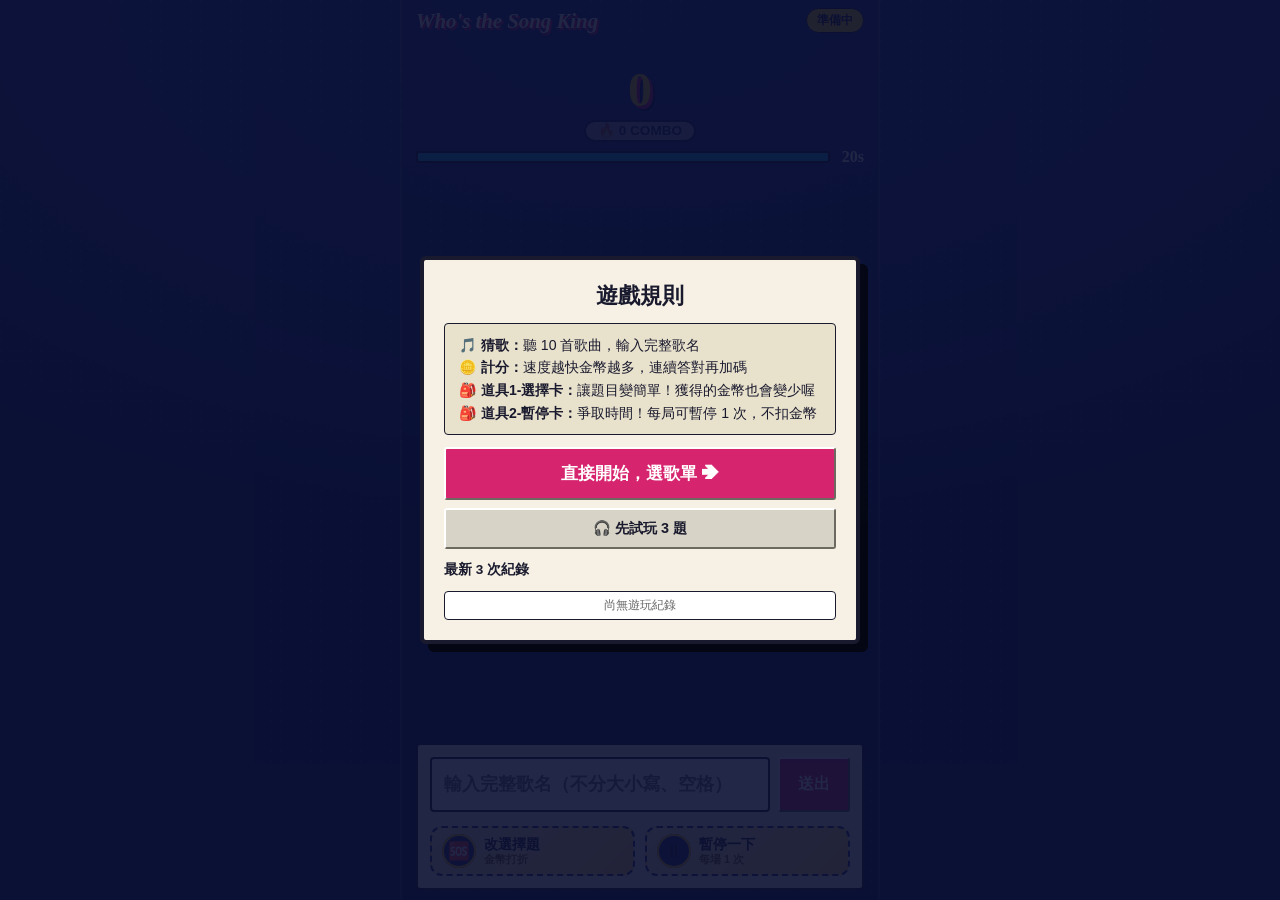
<file: solo-guess_v2.html>
<!DOCTYPE html>
<html lang="zh-TW">
<head>
<meta charset="UTF-8">
<meta name="viewport" content="width=device-width, initial-scale=1.0, maximum-scale=1.0, user-scalable=no, viewport-fit=cover, interactive-widget=resizes-content">
<title>Who's the Song King｜誰是猜歌王</title>
<style>
:root{--cobalt:#1b2a6b;--cobalt-d:#101a4a;--paper:#f6f1e4;--paper-d:#e6dfcb;--ink:#1a1a2e;--magenta:#d6246e;--cyan:#19a7d8;--yellow:#f5c518;--muted:#9aa5d6;
--serif:"Noto Serif TC","Source Han Serif TC","Songti TC","PMingLiU",serif;--sans:-apple-system,BlinkMacSystemFont,"PingFang TC","Noto Sans TC","Microsoft JhengHei",sans-serif}
*{box-sizing:border-box;margin:0;padding:0;font-family:var(--sans);-webkit-tap-highlight-color:transparent}
html,body{height:100%}
body{height:100dvh;overflow:hidden;color:var(--ink);background:radial-gradient(circle at 1px 1px,rgba(255,255,255,.07) 1.2px,transparent 1.5px) 0 0/10px 10px,radial-gradient(ellipse 80% 60% at 50% 0%,#2b3f9a,var(--cobalt) 65%,var(--cobalt-d))}
.app{width:100%;max-width:480px;height:100dvh;margin:0 auto;display:flex;flex-direction:column;gap:6px;padding:env(safe-area-inset-top,0) 14px calc(10px + env(safe-area-inset-bottom,0))}
@media(min-width:520px){.app{border-inline:2px solid rgba(255,255,255,.12);background:rgba(0,0,0,.12)}}
.mast{flex:none;display:flex;align-items:center;justify-content:space-between;padding-top:8px}
.logo{font-family:var(--serif);font-style:italic;font-weight:900;font-size:1.3rem;color:var(--paper);text-shadow:2px 2px 0 var(--magenta)}
.mode-badge{background:var(--yellow);font-weight:800;font-size:.75rem;padding:3px 10px;border-radius:999px;border:1.5px solid var(--ink)}
/* progress = CD wall */
.prog{flex:none}
.qno{font-family:var(--serif);font-weight:900;color:var(--paper);font-size:.9rem;margin-bottom:4px}
.pgrid{display:flex;gap:4px}
.pslot{flex:1;aspect-ratio:1;max-width:44px;border:1.5px dashed rgba(255,255,255,.35);border-radius:3px;overflow:hidden;position:relative}
.pslot.now{border:2px solid var(--yellow);box-shadow:0 0 6px var(--yellow)}
.pslot img{width:100%;height:100%;object-fit:cover;display:block}
.pslot.gem-mint{border:2px solid var(--yellow);box-shadow:0 0 6px var(--yellow)}
.pslot.near-mint{border:1.5px solid var(--paper)}
.pslot.good{filter:sepia(30%) brightness(.9);border:1px solid #777}
.pslot.poor{filter:grayscale(80%) sepia(50%) brightness(.6);opacity:.75}
/* score hero */
.hud{flex:none;display:flex;flex-direction:column;align-items:center;line-height:1}
.score{font-family:var(--serif);font-weight:900;font-size:3rem;color:var(--yellow);text-shadow:3px 3px 0 var(--magenta),5px 5px 0 var(--cobalt-d);transition:transform .2s}
.score.bump{animation:bump .45s cubic-bezier(.2,1.6,.4,1)}
@keyframes bump{50%{transform:scale(1.25);color:#fff}}
.combo{margin-top:6px;font-size:.85rem;font-weight:900;color:var(--ink);background:var(--paper);border:2px solid var(--ink);border-radius:999px;padding:2px 12px;opacity:.55}
.combo.on{opacity:1;background:var(--yellow)}
.combo.pop{animation:bump .4s}
.fly{position:fixed;z-index:120;pointer-events:none;font-family:var(--serif);font-weight:900;font-size:1.6rem;color:var(--yellow);text-shadow:2px 2px 0 var(--ink);transform:translate(-50%,-50%);transition:transform .8s cubic-bezier(.5,0,.8,.4),opacity .8s}
/* timer */
.trow{flex:none;display:flex;align-items:center;gap:10px}
.tbox{flex:1;height:12px;background:#fff;border:2px solid var(--ink);border-radius:3px;overflow:hidden}
.tbar{height:100%;width:100%;background:var(--cyan)}
.tnum{font-family:var(--serif);font-weight:900;color:var(--paper);min-width:3ch;text-align:right}
.trow.danger{animation:shake .25s infinite}
.trow.danger .tbar{background:var(--magenta)}.trow.danger .tnum{color:var(--yellow)}
@keyframes shake{25%{transform:translateX(-4px)}75%{transform:translateX(4px)}}
/* stage */
.stage{margin-bottom:14px;flex:1;min-height:0;display:flex;flex-direction:column;align-items:center;gap:8px;position:relative}
.cwrap{flex:1;min-height:0;width:100%;display:flex;align-items:center;justify-content:center}
.stage.rev .cw{max-height:150px}
.cw{position:relative;height:100%;max-height:270px;max-width:100%;aspect-ratio:1.3}
.cd{position:absolute;top:3%;left:4.6%;width:72.3%;height:94%;transition:left .8s cubic-bezier(.3,.9,.3,1)}
.cd.on{left:26%}
.disc{width:100%;height:100%;border-radius:50%;border:2px solid var(--ink);background:radial-gradient(circle,var(--cobalt-d) 0 9%,#e9e9ef 9.5% 14%,transparent 14.5%),conic-gradient(#d8d8e4,#f7f7fb,#b7c2e6,#f7f7fb,#e8d3ea,#f7f7fb,#c9e6ef,#d8d8e4);animation:spin 5s linear infinite;animation-play-state:paused}
.disc.spin{animation-play-state:running}
@keyframes spin{to{transform:rotate(360deg)}}
.case{position:absolute;left:0;top:0;height:100%;aspect-ratio:1;z-index:1;border:3px solid var(--ink);border-radius:3px;box-shadow:6px 6px 0 rgba(8,12,40,.5);overflow:hidden;background:linear-gradient(135deg,var(--magenta),#6b2a8a 55%,var(--cobalt))}
.case .q{position:absolute;inset:0;display:flex;align-items:center;justify-content:center;font-family:var(--serif);font-weight:900;font-size:6rem;color:var(--paper);text-shadow:4px 4px 0 var(--cobalt-d)}
.case img{position:absolute;inset:0;width:100%;height:100%;object-fit:cover;opacity:0}
.case.rev img{opacity:1;animation:flip .6s ease-out}.case.rev .q{display:none}
@keyframes flip{from{transform:rotateY(90deg)}}
.tap{display:none;position:absolute;inset:0;z-index:5;align-items:center;justify-content:center}
.tap button{font-size:1.1rem;padding:14px 22px}
/* banner + input */
.banner{flex:none;width:100%;display:none;flex-direction:column;align-items:center;text-align:center;gap:2px;background:var(--paper);border:3px solid var(--ink);border-radius:6px;padding:10px 12px;box-shadow:4px 4px 0 rgba(8,12,40,.4);cursor:pointer;animation:pop .35s cubic-bezier(.2,1.4,.4,1)}
.banner.show{display:flex}
.banner b{font-family:var(--serif);color:var(--magenta);font-size:1.7rem;line-height:1.2;font-weight:900}
.banner span{font-size:.9rem;color:#333;font-weight:700}
.banner small{font-size:.75rem;color:#888}
.nbtn{position:relative;overflow:hidden}
.bevel.big{padding:14px 10px;font-size:1rem;flex:1}
.srow{position:relative;display:inline-block}
.tags{position:absolute;top:50%;transform:translateY(-50%);display:flex;flex-direction:column;gap:2px;pointer-events:none}
.tags.r{left:100%;margin-left:10px;align-items:flex-start}
.tags.l{right:100%;margin-right:10px;align-items:flex-end}
.tag{font-family:var(--serif);font-weight:900;font-size:1.05rem;white-space:nowrap;color:var(--c);text-shadow:1.5px 1.5px 0 var(--ink);animation:tagup 1.5s ease-out forwards}
@keyframes tagup{0%{opacity:0;transform:translateY(8px) scale(.7)}15%{opacity:1;transform:translateY(0) scale(1.1)}70%{opacity:1}100%{opacity:0;transform:translateY(-16px)}}
.msg{position:absolute;left:50%;top:0;z-index:6;opacity:0;transform:translate(-50%,-50%);padding:5px 16px;border:2.5px solid var(--ink);border-radius:999px;background:var(--c,#d6246e);color:#fff;font-family:var(--serif);font-weight:900;font-size:.95rem;white-space:nowrap;pointer-events:none;box-shadow:3px 3px 0 rgba(8,12,40,.4)}
.msg.show{animation:msg 1.5s ease forwards}
@keyframes msg{0%{opacity:0;transform:translate(-50%,-30%) scale(.6)}15%{opacity:1;transform:translate(-50%,-50%) scale(1.06)}80%{opacity:1;transform:translate(-50%,-50%)}100%{opacity:0;transform:translate(-50%,-70%)}}
.trow.done{opacity:.3}
.nbtn i{position:absolute;left:0;top:0;bottom:0;background:rgba(255,255,255,.32);animation:nb linear forwards}
.nbtn span{position:relative}
@keyframes nb{from{width:0}to{width:100%}}
.ibox{position:relative;flex:none;background:var(--paper);border:2px solid var(--ink);border-radius:4px;padding:12px;box-shadow:4px 4px 0 rgba(8,12,40,.4);display:flex;flex-direction:column;gap:8px}
.ibox.shake{animation:shake .3s 1}
.irow{display:flex;gap:8px}
.irow input{flex:1;min-width:0;padding:15px 12px;font-size:18px;border:2px solid var(--ink);border-radius:4px;font-weight:700;outline:none;background:#fff}
.bevel{padding:9px 14px;font-size:.9rem;font-weight:700;color:var(--ink);background:#d7d3c6;border:2px solid;border-color:#fff #6c6a60 #6c6a60 #fff;cursor:pointer;border-radius:3px}
.bevel:active{border-color:#6c6a60 #fff #fff #6c6a60}
.bevel.go{background:var(--magenta);color:#fff}.bevel.y{background:var(--yellow)}
.ogrid{display:grid;grid-template-columns:1fr 1fr;gap:6px}
.opt{padding:16px 10px;font-size:1rem;font-weight:700;background:var(--paper-d);border:2px solid var(--ink);border-radius:3px;text-align:left}
.opt:active:not(:disabled){background:var(--cyan);color:#fff}
.opt:disabled{background:#ccc;color:#777;opacity:.6}
/* modals */
.ov{position:fixed;inset:0;background:rgba(10,16,51,.9);z-index:100;display:none;align-items:center;justify-content:center;padding:16px;overflow:auto}
.mc{background:var(--paper);border:4px solid var(--ink);border-radius:6px;width:100%;max-width:440px;max-height:96dvh;overflow:auto;padding:20px;box-shadow:8px 8px 0 rgba(0,0,0,.6);text-align:center;display:flex;flex-direction:column;gap:12px;position:relative;animation:pop .35s cubic-bezier(.2,1.4,.4,1)}
@keyframes pop{from{transform:scale(.7);opacity:0}}
.mc.gold{border-color:var(--yellow);box-shadow:0 0 25px rgba(245,197,24,.6),8px 8px 0 rgba(0,0,0,.6)}
.mt{font-family:var(--serif);font-size:1.4rem;font-weight:900}
.badge{font-size:2.8rem;font-family:var(--serif);font-weight:900;color:var(--magenta);text-shadow:2px 2px 0 var(--yellow)}
.rules{text-align:left;font-size:.88rem;line-height:1.6;background:#e8e1cc;padding:10px 14px;border-radius:4px;border:1.5px solid var(--ink)}
.stats{display:grid;grid-template-columns:1fr 1fr;gap:10px;background:#e8e1cc;padding:10px;border-radius:4px;border:2px solid var(--ink);font-weight:700;font-size:.85rem}
.tb{padding:12px;font-size:1rem;font-weight:800;border:2px solid var(--ink);background:var(--paper-d);border-radius:4px;text-align:left}
.tb.sel{background:var(--cyan);color:#fff}
.col{display:flex;flex-direction:column;gap:8px}
.hist{list-style:none;display:flex;flex-direction:column;gap:5px;text-align:left}
.hi{background:#fff;border:1.5px solid var(--ink);border-radius:4px;padding:5px 8px;display:flex;justify-content:space-between;align-items:center;font-size:.75rem;color:#666}
.hi .g{font-family:var(--serif);font-weight:900;font-size:1rem;color:var(--magenta);border:1.5px solid var(--ink);border-radius:3px;padding:0 6px;margin-right:6px}
.hi b{color:var(--ink);font-size:.85rem}
.gal{display:flex;flex-wrap:wrap;justify-content:center;gap:6px;background:#dfd7c2;padding:10px;border-radius:6px;border:2px solid var(--ink)}
.gp{width:44px;height:44px;background:#fff;padding:2px;border:1.5px solid var(--ink);box-shadow:2px 2px 0 rgba(0,0,0,.3)}
.gp img{width:100%;height:100%;object-fit:cover;display:block}
.gp.gem-mint{border:2px solid var(--yellow);box-shadow:0 0 5px var(--yellow)}.gp.good{filter:sepia(30%) brightness(.9)}.gp.poor{filter:grayscale(80%) sepia(50%) brightness(.6);opacity:.8}
.x{position:absolute;top:8px;left:10px;background:none;border:none;font-size:1.2rem;font-weight:900}
.conf{position:absolute;inset:0;pointer-events:none;overflow:hidden}
.cf{position:absolute;width:9px;height:15px;background:var(--c);top:-20px;animation:fall linear forwards}
@keyframes fall{to{transform:translateY(500px) rotate(720deg);opacity:0}}
#cdown{position:fixed;inset:0;background:rgba(10,16,51,.95);z-index:9999;display:none;align-items:center;justify-content:center;font-family:var(--serif);font-weight:900;font-size:8rem;color:var(--yellow);text-shadow:4px 4px 0 var(--magenta)}
.items{display:flex;gap:10px;padding-top:6px}
.item{position:relative;flex:1;display:flex;align-items:center;gap:8px;padding:6px 10px;text-align:left;color:var(--ink);cursor:pointer;background:linear-gradient(135deg,#fff3c4,#ffd96b);border:2px dashed var(--cobalt);border-radius:12px;animation:glow 2.4s ease-in-out infinite}
.item .ic{flex:none;width:34px;height:34px;border-radius:50%;background:var(--cobalt);box-shadow:inset 0 0 0 2px var(--yellow);display:flex;align-items:center;justify-content:center;font-size:1.1rem}
.item .tx{display:flex;flex-direction:column;line-height:1.2;min-width:0}
.item .tx b{font-family:var(--serif);font-size:.9rem;font-weight:900}
.item .tx small{font-size:.68rem;font-weight:700;color:#7a5f10}
.item .cnt{position:absolute;top:-9px;right:-6px;min-width:22px;height:22px;padding:0 5px;border-radius:999px;background:var(--magenta);color:#fff;border:2px solid var(--ink);font-size:.72rem;font-weight:900;display:flex;align-items:center;justify-content:center}
.item:active:not(:disabled){transform:scale(.96)}
.item:disabled{animation:none;filter:grayscale(1);opacity:.45;border-style:solid;cursor:not-allowed}
@keyframes glow{50%{box-shadow:0 0 10px rgba(245,197,24,.9)}}
</style>
</head>
<body>
<div class="app">
  <header class="mast"><h1 class="logo">Who's the Song King</h1><div class="mode-badge" id="mode">準備中</div></header>
  <div class="prog"><div class="qno" id="qno">&nbsp;</div><div class="pgrid" id="pgrid"></div></div>
  <div class="hud"><div class="srow"><div class="tags l" id="tags-l"></div><div class="score" id="score">0</div><div class="tags r" id="tags-r"></div></div><div class="combo" id="combo">🔥 0 COMBO</div></div>
  <div class="trow" id="trow"><div class="tbox"><div class="tbar" id="tbar"></div></div><div class="tnum" id="tnum">20s</div></div>
  <div class="stage" id="stage">
    <div class="cwrap"><div class="cw">
      <div class="cd" id="cd"><div class="disc" id="disc"></div></div>
      <div class="case" id="case"><div class="q">?</div><img id="art" alt=""></div>
    </div></div>
    <div class="banner" id="banner" onclick="next()"><b id="b-title"></b><span id="b-artist"></span><small id="b-meta"></small></div>
    <div class="tap" id="tap"><button class="bevel go">🔊 點一下開始播放</button></div>
  </div>
  <div class="ibox" id="ibox">
    <div class="msg" id="msg"></div>
    <div id="type-sec">
      <div class="irow">
        <input type="text" id="inp" placeholder="輸入完整歌名（不分大小寫、空格）" autocomplete="off" onkeydown="if(event.key==='Enter')submitAnswer()">
        <button class="bevel go" style="padding:0 18px;font-size:1rem" onclick="submitAnswer()">送出</button>
      </div>
    </div>
    <div id="choice-sec" style="display:none"><div class="ogrid" id="ogrid"></div></div>
    <div class="items" id="items">
      <button class="item" id="choice-btn" onclick="toChoice()"><span class="ic">🆘</span><span class="tx"><b>改選擇題</b><small id="choice-sub">金幣打折</small></span></button>
      <button class="item" id="pause-btn" onclick="doPause()"><span class="ic">⏸</span><span class="tx"><b>暫停一下</b><small id="pause-sub">每場 1 次</small></span></button>
    </div>
    <div id="next-sec" style="display:none"></div>
  </div>
</div>

<div class="ov" id="m-start" style="display:flex"><div class="mc">
  <div class="mt">遊戲規則</div>
  <div class="rules">
    <p><b>🎵 猜歌：</b>聽 10 首歌曲，輸入完整歌名</p>
    <p><b>🪙 計分：</b>速度越快金幣越多，連續答對再加碼</p>
    <p><b>🎒 道具1-選擇卡：</b>讓題目變簡單！獲得的金幣也會變少喔</p>
    <p><b>🎒 道具2-暫停卡：</b>爭取時間！每局可暫停 1 次，不扣金幣</p>

  </div>
  <div class="col">
    <button class="bevel go" style="padding:13px;font-size:1.05rem" onclick="toTheme()">直接開始，選歌單 ➔</button>
    <button class="bevel" onclick="startDemo()">🎧 先試玩 3 題</button>
  </div>
  <div style="text-align:left;font-weight:800;font-size:.85rem">最新 3 次紀錄</div>
  <ul class="hist" id="hist"></ul>
</div></div>

<div class="ov" id="m-theme"><div class="mc">
  <div class="mt">選一個你喜歡的歌單</div>
  <div class="col">
    <button class="tb sel" data-k="drama" onclick="pickTheme('drama')">📺 經典偶像劇金曲</button>
    <button class="tb" data-k="she" onclick="pickTheme('she')">🍀 S.H.E 特輯</button>
    <button class="tb" data-k="fish" onclick="pickTheme('fish')">🐟 梁靜茹特輯</button>
  </div>
  <button class="bevel go" style="padding:12px;font-size:1.1rem" onclick="startGame()">🚀 選好了，開玩！</button>
</div></div>

<div class="ov" id="m-demo"><div class="mc">
  <div class="mt" style="color:var(--magenta)">🎧 試玩結束</div>
  <p style="line-height:1.6;color:#444">手感還順利嗎？準備好迎接正式 10 題了嗎？</p>
  <div class="col"><button class="bevel go" style="padding:12px" onclick="toTheme()">🚀 準備好了，選歌單！</button><button class="bevel" onclick="startDemo()">再試玩 3 題</button></div>
</div></div>

<div class="ov" id="m-half"><div class="mc">
  <div class="mt">☕ 中場休息</div>
  <p style="color:#555">休息一下，準備好就進入第 6 題！</p>
  <div class="stats"><div>目前金幣<br><span id="h-score" style="font-size:1.2rem;color:var(--magenta)">0</span></div><div>目前連擊<br><span id="h-combo" style="font-size:1.2rem;color:var(--cobalt)">0</span></div></div>
  <button class="bevel go" style="padding:11px;font-size:1.1rem" onclick="resumeHalf()">▶ 繼續下半場</button>
</div></div>

<div class="ov" id="m-pause"><div class="mc">
  <div class="mt">⏸ 暫停中</div>
  <p id="pause-note" style="color:#e85d04;font-weight:700"></p>
  <button class="bevel go" style="padding:11px;font-size:1.1rem" onclick="resumePause()">▶ 繼續遊戲</button>
</div></div>

<div class="ov" id="m-result"><div class="mc" id="res-card">
  <button class="x" onclick="show('m-start');hide('m-result');loadHistory()">✖</button>
  <div class="conf" id="conf"></div>
  <div class="badge" id="r-badge">SSS</div>
  <div class="mt" id="r-title"></div>
  <div class="stats"><div>最終金幣<br><span id="r-score" style="font-size:1.3rem;color:var(--magenta)"></span></div><div>最高連擊<br><span id="r-combo" style="font-size:1.3rem;color:var(--cobalt)"></span></div></div>
  <div style="text-align:left;font-size:.82rem;font-weight:700;color:#555">💿 成果紀念牆</div>
  <div class="gal" id="gal"></div>
  <p id="r-desc" style="font-size:.85rem;color:#555"></p>
  <div class="col"><button class="bevel go" onclick="startGame()">再玩一次</button><button class="bevel" onclick="toTheme()">🎵 切換其他歌單</button></div>
</div></div>
<div id="cdown">3</div>

<script>
const playlists={
drama:["周杰倫 晴天","五月天 突然好想你","梁靜茹 燕尾蝶","王心凌 愛你","張棟樑 北極星的眼淚","S.H.E 戀人未滿","F4 流星雨","TANK 專屬天使","林俊傑 江南","戴愛玲 對的人","飛輪海 只對你有感覺","品冠 那些女孩教我的事","楊丞琳 曖昧","張韶涵 遺失的美好","孫燕姿 遇見","信樂團 一了百了","曹格 Superwoman","羅志祥 灰色空間","Energy 第一次愛的人","蕭敬騰 王妃","嚴爵 好的事情","郁可唯 路過人間","韋禮安 慢慢等","郭靜 心牆","劉若英 後來","梁文音 最幸福的事","徐若瑄 決定愛你","陳勢安 天后","Bii 勢在必行","田馥甄 小幸運","八三夭 想見你想見你想見你","周興哲 以後別做朋友","胡夏 那些年","丁噹 我愛他","林宥嘉 殘酷月光","徐佳瑩 失落沙洲","韋禮安 如果可以","告五人 愛人錯過","陳奕迅 十年","張惠妹 人質","蔡依林 倒帶","王力宏 唯一","蘇打綠 小情歌","楊宗緯 洋蔥","李聖傑 癡心絕對","吳克群 為你寫詩","光良 童話","范瑋琪 是非題","潘瑋柏 不得不愛","張智成 暗戀","許茹芸 看透","謝和弦 牽心萬苦","閻奕格 也可以","陳綺貞 旅行的意義","盧廣仲 魚仔","周杰倫 稻香","五月天 玖號球","S.H.E 花都開好了","飛兒樂團 Lydia","張韶涵 隱形的翅膀","王心凌 睫毛彎彎","林俊傑 可惜沒如果","楊丞琳 雨愛","張棟樑 當你孤單你會想起誰","TANK 獨唱情歌","梁靜茹 情歌","孫燕姿 我不難過","郭靜 下一個天亮","韋禮安 還是會","郁可唯 微加幸福","蕭敬騰 阿飛的小蝴蝶","嚴爵 暫時的男友","羅志祥 愛轉角","黃鴻升 地球上最浪漫的一首歌","陳勢安 再痛也要愛","Bii 轉身之後","曾沛慈 不夠勇敢","戴愛玲 千年之戀","信樂團 死了都要愛","曹格 背叛","動力火車 當","李聖傑 手放開","吳克群 男傭","潘瑋柏 愛上未來的你","張智成 凌晨三點鐘","周興哲 怎麼了","八三夭 東區東區"],
she:["S.H.E Super Star","S.H.E 戀人未滿","S.H.E 波斯貓","S.H.E SHERO","S.H.E 中國話","S.H.E 熱帶雨林","S.H.E 美麗新世界","S.H.E 痛快","S.H.E 宇宙小姐","S.H.E 十面埋伏","S.H.E 保持微笑","S.H.E 不想長大","S.H.E 觸電","S.H.E 安靜了","S.H.E 候鳥","S.H.E 聽袁惟仁彈吉他","S.H.E 我愛你","S.H.E 最近還好嗎","S.H.E 月桂女神","S.H.E 魔力","S.H.E 花又開好了","S.H.E 愛上你","S.H.E 替我愛你","S.H.E 兩個人的荒島","S.H.E 謝謝你的溫柔","S.H.E 金鐘罩鐵布衫","S.H.E 白色戀歌","S.H.E 管不著","S.H.E 冰箱","S.H.E 你太誠實","S.H.E 說你愛我","S.H.E 一個人唱情歌","S.H.E 夢田","S.H.E 心還是熱的","S.H.E 不說再見","S.H.E 別說對不起","S.H.E 一起開始的旅程","S.H.E 永遠都在","S.H.E 老婆","S.H.E 星光","S.H.E 天灰","S.H.E 你不會","S.H.E 半糖主義","S.H.E 河濱公園","S.H.E 店小二","S.H.E 愛呢","S.H.E Ring Ring Ring","S.H.E 十七"],
fish:["梁靜茹 燕尾蝶","梁靜茹 勇氣","梁靜茹 寧夏","梁靜茹 崇拜","梁靜茹 分手快樂","梁靜茹 可惜不是你","梁靜茹 會呼吸的痛","梁靜茹 暖暖","梁靜茹 情歌","梁靜茹 我還記得","梁靜茹 接受","梁靜茹 絲路","梁靜茹 無條件為你","梁靜茹 聽不到","梁靜茹 美麗人生","梁靜茹 為我好","梁靜茹 最快樂那一年","梁靜茹 小手拉大手","梁靜茹 愛久見人心","梁靜茹 慢冷","梁靜茹 大人","梁靜茹 親親","梁靜茹 妳的腳步","梁靜茹 會過去的","梁靜茹 我喜歡","梁靜茹 很久以後","梁靜茹 給未來的自己","梁靜茹 只能抱著你","梁靜茹 滿滿的都是愛","梁靜茹 愛你不是兩三天"]};
const names={drama:'經典偶像劇',she:'S.H.E 精選',fish:'梁靜茹精選'};

/* ===== 計分設定（集中在這裡，方便調整）===== */
const CFG={BASE:60,SPEED:50,FULL_AT:15,COMBO_STEP:11,COMBO_MAX:99,CHOICE_SPEED_RATE:.3,CHOICE_COMBO_RATE:.5,CHOICE_BASE_RATE:.75,PAUSE_MAX:1,CHOICE_COST:0,MAX_TIME:20,REVEAL_MS:5000};
/* 評級：以「理論滿分」的比例判定。min = 滿分比例；clean = 本場用過選擇題就拿不到 */
const GRADES=[
  {k:'SSS',min:.90,clean:true,title:'絕頂聰明猜歌王',desc:'前奏一下就秒殺全場，猜歌王非你莫屬！'},
  {k:'SS', min:.80,clean:true,title:'行動點歌機',desc:'聽歌量深不可測，你每天聽歌聽滿 24 小時嗎？'},
  {k:'S',  min:.65,clean:true,title:'資深歌迷',desc:'你是常出沒在搖滾區的鐵粉吧！'},
  {k:'A+', min:.55,title:'快手搶答王',desc:'旋律一響就知道，但歌名永遠卡在想不起來的那個字！'},
  {k:'A',  min:.40,title:'音樂玩家',desc:'哎呦不錯喔，換個歌單玩看看吧！'},
  {k:'B',  min:1e-9,title:'猜歌初心者',desc:'多聽幾首就能踏出新手村了！'},
  {k:'F',  min:0,title:'耳朵還在暖機',desc:'聽著聽著就忘記作答了，再挑戰一次吧！'}
];
function calcScore(isChoice,tLeft,comboNow,lostCombo){
  const base=Math.round(CFG.BASE*(isChoice?CFG.CHOICE_BASE_RATE:1));
  const speed=Math.round(CFG.SPEED*Math.min(1,tLeft/CFG.FULL_AT)*(isChoice?CFG.CHOICE_SPEED_RATE:1));
  const bonus=lostCombo?0:Math.round(Math.min(CFG.COMBO_MAX,Math.max(0,comboNow-1)*CFG.COMBO_STEP)*(isChoice?CFG.CHOICE_COMBO_RATE:1));
  return{speed,bonus,total:base+speed+bonus};
}

const $=id=>document.getElementById(id);
const show=id=>$(id).style.display='flex', hide=id=>$(id).style.display='none';
const SILENT='[data-uri]';
const audio=new Audio();audio.preload='auto';
let theme='drama',queue=[],qPtr=0,qDone=0,total=10,cur=null,active=false,isDemo=false,halfPassed=false,choiceUsed=false,choiceMiss=false,usedChoice=false;
let score=0,shown=0,combo=0,maxCombo=0,cds=[],reqId=0,startAt=0;
let timeLeft=CFG.MAX_TIME,endAt=0,tick=null,isPaused=false,nextT=null,pauseLeft=0;

/* 在使用者點擊時「解鎖」音訊，之後非同步載入的音樂才能自動播放（iOS/Safari 必要） */
function unlockAudio(){audio.src=SILENT;const p=audio.play();if(p)p.then(()=>audio.pause()).catch(()=>{});}

function toTheme(){['m-start','m-demo','m-result'].forEach(hide);show('m-theme');}
function pickTheme(k){theme=k;document.querySelectorAll('.tb').forEach(b=>b.classList.toggle('sel',b.dataset.k===k));}
function uniq(a){return[...new Set(a)];}
function shuffle(a){return a.sort(()=>Math.random()-.5);}

function begin(demo){
  unlockAudio();isDemo=demo;total=demo?3:10;
  $('mode').textContent=demo?'🎧 試玩中':'🔥 正式挑戰';
  pauseLeft=CFG.PAUSE_MAX;usedChoice=false;updPauseBtn();   // 試玩也有暫停錦囊，與正式場一致
  score=0;shown=0;combo=0;maxCombo=0;qDone=0;qPtr=0;cds=[];halfPassed=false;
  queue=shuffle(uniq(demo?[...playlists.drama,...playlists.she,...playlists.fish]:playlists[theme]));
  $('score').textContent='0';updCombo();renderProg();startAt=Date.now();
  countdown(loadQuestion);
}
function startGame(){begin(false);}
function startDemo(){begin(true);}

function countdown(cb){
  document.querySelectorAll('.ov').forEach(m=>m.style.display='none');
  const o=$('cdown');o.style.display='flex';let c=3;o.textContent=c;
  const t=setInterval(()=>{c--;if(c>0)o.textContent=c;else if(c===0)o.textContent='GO!';else{clearInterval(t);o.style.display='none';cb();}},750);
}

function renderProg(){
  $('pgrid').innerHTML=Array.from({length:total},(_,i)=>{
    const c=cds[i];
    return c?`<div class="pslot ${c.cond}"><img src="${c.art}" alt=""></div>`:`<div class="pslot ${i===qDone?'now':''}"></div>`;
  }).join('');
  $('qno').textContent=`第 ${Math.min(qDone+1,total)} / ${total} 題`;
}

function setScore(v){
  const from=shown,t0=performance.now();score=v;
  const el=$('score');el.classList.remove('bump');void el.offsetWidth;el.classList.add('bump');
  (function f(t){const p=Math.min(1,(t-t0)/500);shown=Math.round(from+(v-from)*p);el.textContent=shown;if(p<1)requestAnimationFrame(f);})(t0);
}
function updCombo(pop){
  const c=$('combo');c.textContent=`🔥 ${combo} COMBO`;c.classList.toggle('on',combo>0);
  if(pop){c.classList.remove('pop');void c.offsetWidth;c.classList.add('pop');}
}
function fly(txt){
  const a=$('case').getBoundingClientRect(),b=$('score').getBoundingClientRect(),e=document.createElement('div');
  e.className='fly';e.textContent=txt;e.style.left=(a.left+a.width/2)+'px';e.style.top=(a.top+a.height/2)+'px';document.body.appendChild(e);
  const dx=b.left+b.width/2-(a.left+a.width/2),dy=b.top+b.height/2-(a.top+a.height/2);
  requestAnimationFrame(()=>{e.style.transform=`translate(calc(-50% + ${dx}px),calc(-50% + ${dy}px)) scale(.5)`;e.style.opacity='.2';});
  setTimeout(()=>e.remove(),900);
}
function say(t,c){const e=$('msg');e.textContent=t;e.style.setProperty('--c',c);e.classList.remove('show');void e.offsetWidth;e.classList.add('show');}
function tag(side,t,c,delay=0){setTimeout(()=>{const e=document.createElement('div');e.className='tag';e.textContent=t;e.style.setProperty('--c',c);$('tags-'+side).appendChild(e);setTimeout(()=>e.remove(),1500);},delay);}

/* ===== 計時（以時間戳為準，暫停／背景分頁都不會漂移）===== */
function runTimer(){
  clearInterval(tick);endAt=Date.now()+timeLeft*1000;
  tick=setInterval(()=>{
    timeLeft=Math.max(0,(endAt-Date.now())/1000);
    $('tbar').style.width=(timeLeft/CFG.MAX_TIME*100)+'%';
    $('tnum').textContent=Math.ceil(timeLeft)+'s';
    $('trow').classList.toggle('danger',timeLeft<=3);
    if(timeLeft<=0){clearInterval(tick);timeout();}
  },50);
}
function stopAll(){clearInterval(tick);audio.pause();$('disc').classList.remove('spin');$('cd').classList.remove('on');$('trow').classList.remove('danger');}
function playNow(){
  return audio.play().then(()=>{$('tap').style.display='none';$('disc').classList.add('spin');$('cd').classList.add('on');runTimer();})
    .catch(()=>{$('tap').style.display='flex';});   // 被瀏覽器擋下 → 顯示「點一下開始播放」，不再靜默失敗
}
$('tap').onclick=()=>{if(active&&!isPaused)playNow();};

async function loadQuestion(){
  const my=++reqId;stopAll();clearTimeout(nextT);
  active=false;cur=null;choiceUsed=false;choiceMiss=false;isPaused=false;
  $('trow').classList.remove('done');$('banner').classList.remove('show');$('case').classList.remove('rev');$('art').removeAttribute('src');
  $('type-sec').style.display='';$('choice-sec').style.display='none';$('next-sec').style.display='none';$('stage').classList.remove('rev');$('inp').value='';$('tap').style.display='none';
  $('choice-btn').disabled=false;$('choice-sub').textContent=CFG.CHOICE_COST?`花 ${CFG.CHOICE_COST} 金幣`:'金幣打折';$('items').style.display='';
  timeLeft=CFG.MAX_TIME;$('tbar').style.width='100%';$('tnum').textContent=CFG.MAX_TIME+'s';
  renderProg();
  const san=s=>sanitize(s);
  while(qPtr<queue.length){
    const term=queue[qPtr++],sp=term.indexOf(' '),artist=term.slice(0,sp),title=term.slice(sp+1);
    try{
      const r=await fetch(`https://itunes.apple.com/search?term=${encodeURIComponent(artist+' '+title)}&entity=song&limit=10&country=TW`);
      const d=await r.json();if(my!==reqId)return;
      const rs=(d.results||[]).filter(x=>x.previewUrl);
      const t=rs.find(x=>x.artistName.toLowerCase().includes(artist.toLowerCase())&&san(x.trackName).includes(san(title)))||rs.find(x=>x.artistName.toLowerCase().includes(artist.toLowerCase()));
      if(t){
        cur={artist,title,art:t.artworkUrl100.replace('100x100','600x600'),album:t.collectionName||'',year:(t.releaseDate||'').slice(0,4)};
        audio.src=t.previewUrl;audio.currentTime=0;active=true;playNow();return;
      }
    }catch(e){if(my!==reqId)return;}
  }
  total=qDone;finish();   // 題庫用完仍不足題數 → 以已完成題數結算
}

function sanitize(s){return(s||'').toLowerCase().replace(/\(.*?\)|（.*?）|\[.*?\]|【.*?】/g,'').replace(/[\s\-_()（）\[\]【】.,?!'"]/g,'');}
function submitAnswer(){
  if(!active||isPaused)return;
  const v=$('inp').value.trim();if(!v)return;
  if(sanitize(v)===sanitize(cur.title))correct(false);
  else{say('❌ 答錯了！再試一次','#d6246e');$('inp').value='';const b=$('ibox');b.classList.remove('shake');void b.offsetWidth;b.classList.add('shake');}
}
let opts=[];
function toChoice(){
  if(!active||isPaused||choiceUsed)return;
  choiceUsed=true;usedChoice=true;$('choice-btn').disabled=true;
  if(CFG.CHOICE_COST){setScore(Math.max(0,score-CFG.CHOICE_COST));tag('l','使用錦囊 🪙'+CFG.CHOICE_COST,'#ffc857');}
  const pool=uniq((isDemo?[...playlists.drama,...playlists.she,...playlists.fish]:playlists[theme]).map(s=>s.slice(s.indexOf(' ')+1))).filter(t=>sanitize(t)!==sanitize(cur.title));
  opts=shuffle([...shuffle(pool).slice(0,3),cur.title]);
  $('ogrid').innerHTML=opts.map((o,i)=>`<button class="opt" data-i="${i}"></button>`).join('');
  $('ogrid').querySelectorAll('.opt').forEach((b,i)=>{b.textContent=opts[i];});
  $('type-sec').style.display='none';$('choice-sec').style.display='block';
}
$('ogrid').onclick=e=>{
  const b=e.target.closest('.opt');if(!b||!active||isPaused)return;
  if(opts[+b.dataset.i]===cur.title)correct(true);
  else{
    say('😢 選錯了','#d6246e');b.disabled=true;b.textContent+=' ✖';
    if(!choiceMiss){choiceMiss=true;combo=0;updCombo();}   // 選錯一次：連擊中斷
  }
};

function reveal(){
  active=false;clearInterval(tick);$('trow').classList.remove('danger');$('trow').classList.add('done');   // 計時停止，但音樂繼續播，讓玩家多聽一會
  $('art').src=cur.art;$('case').classList.add('rev');$('stage').classList.add('rev');
  $('b-title').textContent=cur.title;$('b-artist').textContent=cur.artist;
  $('b-meta').textContent=[cur.album,cur.year].filter(Boolean).join(' · ');
  $('banner').classList.add('show');
  $('type-sec').style.display='none';$('choice-sec').style.display='none';$('items').style.display='none';
  const n=$('next-sec');n.style.display='block';
  n.innerHTML=`<button class="bevel go big nbtn" style="width:100%" onclick="next()"><i style="animation-duration:${CFG.REVEAL_MS}ms"></i><span>${qDone+1>=total?'看結算':'下一題'} ➔</span></button>`;
  clearTimeout(nextT);nextT=setTimeout(next,CFG.REVEAL_MS);
}
function correct(isChoice){
  combo++;maxCombo=Math.max(maxCombo,combo);
  const s=calcScore(isChoice,timeLeft,combo,choiceMiss);
  let cond='near-mint';
  if(timeLeft>=10)cond='gem-mint';else if(timeLeft<5)cond='good';  cds.push({art:cur.art,cond});
  setScore(score+s.total);updCombo(true);fly('+'+s.total);
  say('🎉 Bravo!','#4caf7d');
  if(s.speed)tag('r',`⚡ 速度 +${s.speed}`,'#4fd6ff',700);
  if(s.bonus)tag('r',`🔥 連擊 +${s.bonus}`,'#ff5ca8',900);
  reveal();
}
function timeout(){
  combo=0;updCombo();say('⏰ 時間到！','#d6246e');
  cds.push({art:cur.art,cond:'poor'});reveal();
}
function next(){
  if(!$('banner').classList.contains('show'))return;
  clearTimeout(nextT);$('banner').classList.remove('show');qDone++;
  if(qDone>=total)return finish();
  if(!isDemo&&qDone===5&&!halfPassed){halfPassed=true;stopAll();renderProg();$('h-score').textContent=score;$('h-combo').textContent=combo+' COMBO';show('m-half');return;}
  loadQuestion();
}
function resumeHalf(){hide('m-half');loadQuestion();}

function updPauseBtn(){
  $('pause-btn').disabled=pauseLeft<=0;
  $('pause-sub').textContent=pauseLeft>0?`每局 ${CFG.PAUSE_MAX} 次`:'已使用';
}
function doPause(){
  if(!active||isPaused||pauseLeft<=0)return;
  pauseLeft--;updPauseBtn();
  isPaused=true;clearInterval(tick);audio.pause();$('disc').classList.remove('spin');
  $('pause-note').textContent=`稍等一下！歌名就快想起來了！`;show('m-pause');
}
function resumePause(){isPaused=false;hide('m-pause');playNow();}

function finish(){
  stopAll();renderProg();
  if(isDemo){show('m-demo');return;}
  saveHistory();showResult();
}
function maxScore(n=total){   // 理論滿分：每題都在前 5 秒答對、連擊拉滿
  let m=n*(CFG.BASE+CFG.SPEED);
  for(let i=0;i<n;i++)m+=Math.min(CFG.COMBO_MAX,i*CFG.COMBO_STEP);
  return m;
}
function grade(s){
  const mx=maxScore(),r=mx>0?s/mx:0;
  return GRADES.find(g=>r>=g.min&&(!g.clean||!usedChoice));
}
function saveHistory(){
  const sec=Math.floor((Date.now()-startAt)/1000),t=String(Math.floor(sec/60)).padStart(2,'0')+':'+String(sec%60).padStart(2,'0');
  try{
    const h=JSON.parse(localStorage.getItem('song_king_solo_history')||'[]');
    h.unshift({grade:grade(score).k,score,combo:maxCombo,time:t,playlist:names[theme]});
    localStorage.setItem('song_king_solo_history',JSON.stringify(h.slice(0,3)));
  }catch(e){}
  loadHistory();
}
function loadHistory(){
  let h=[];try{h=JSON.parse(localStorage.getItem('song_king_solo_history')||'[]');}catch(e){}
  $('hist').innerHTML=h.length?h.map((x,i)=>`<li class="hi"><span>得到 <span class="g">${x.grade}級</span><b>🪙${x.score}</b></span><span>🔥${x.combo} · ⏰${x.time} · ${x.playlist}</span></li>`).join(''):'<li class="hi" style="justify-content:center">尚無遊玩紀錄</li>';
}
function showResult(){
  const g=grade(score),b=g.k,t=g.title;show('m-result');
  $('r-score').textContent=score+' 金幣';$('r-combo').textContent=maxCombo+' COMBO';$('r-badge').textContent=b;$('r-title').textContent=t;
  const card=$('res-card'),cf=$('conf');cf.innerHTML='';card.classList.toggle('gold',b==='SS'||b==='SSS');
  if(['SSS','SS','S','A+','A'].includes(b)){const cs=['#d6246e','#f5c518','#19a7d8','#4caf7d','#fff'];
    for(let i=0;i<35;i++){const c=document.createElement('div');c.className='cf';c.style.setProperty('--c',cs[i%5]);c.style.left=Math.random()*100+'%';c.style.animationDuration=1.2+Math.random()*1.5+'s';c.style.animationDelay=Math.random()*.6+'s';cf.appendChild(c);}}
  $('gal').innerHTML=cds.map(c=>`<div class="gp ${c.cond}"><img src="${c.art}" alt=""></div>`).join('');
  let d=g.desc;
  if(usedChoice&&score/maxScore()>=GRADES.find(x=>x.k==='S').min)d+='（本場使用了選擇題，評級上限為 A+）';
  $('r-desc').textContent=d;
}
loadHistory();
</script>
</body>
</html>
</file>
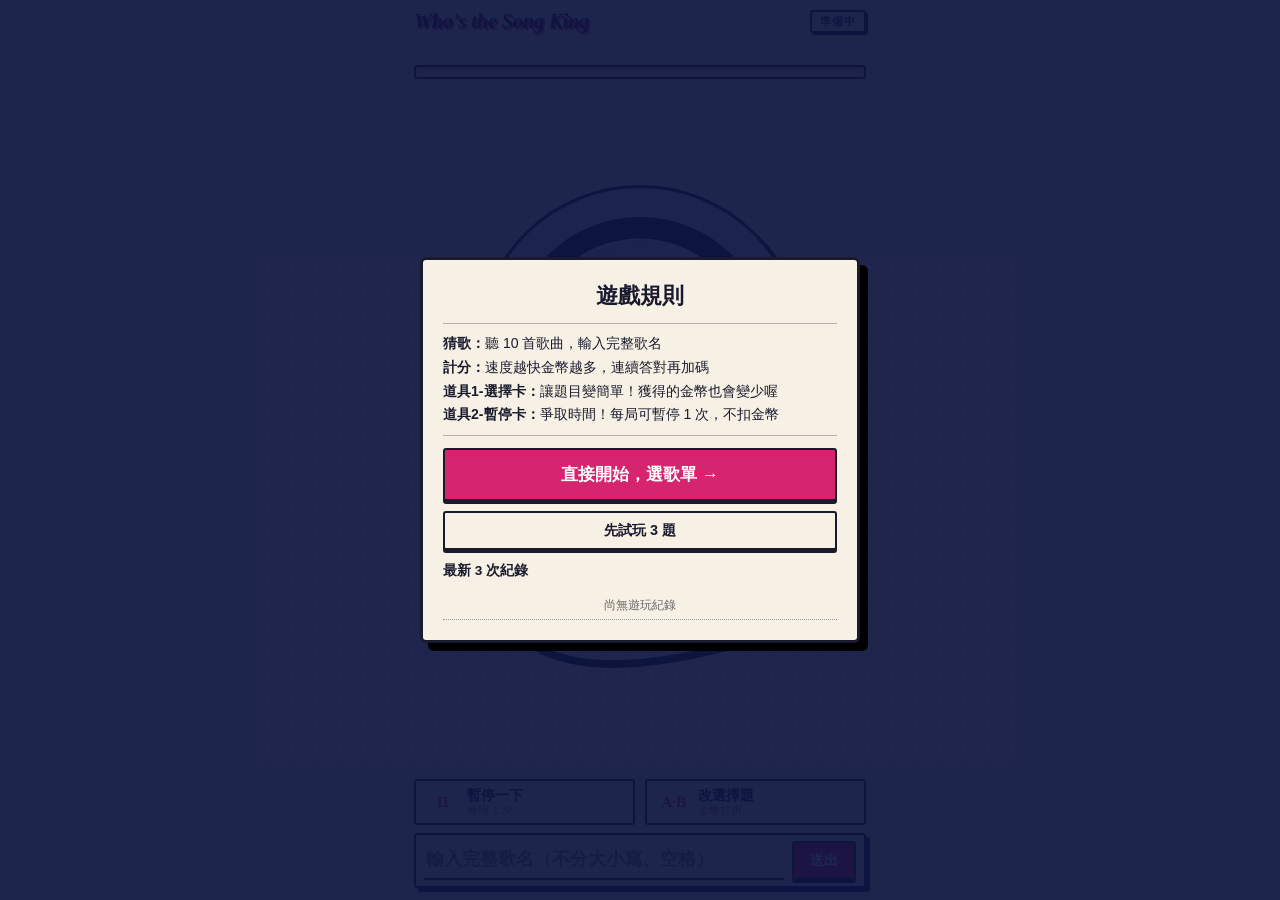
<file: solo-guess_v3.html>
<!DOCTYPE html>
<html lang="zh-TW">
<head>
<meta charset="UTF-8">
<meta name="viewport" content="width=device-width, initial-scale=1.0, maximum-scale=1.0, user-scalable=no, viewport-fit=cover, interactive-widget=resizes-content">
<title>Who's the Song King｜誰是猜歌王</title>
<style>
/* ===== 設計規格：實體物件。每個物件＝2px 墨線＋同方向硬陰影；按鍵有厚度、按下會下沉 ===== */
:root{--bg:#f6f1e4;--fg:#1a1a2e;--card:#e6dfcb;--accent:#d6246e;--blue:#1b2a6b;--blue-d:#0c1440;--hi:#f5c518;--run:#19a7d8;--lcd:#cfdcb4;--mute:#7b7660;
--bd:2px solid var(--fg);--r:3px;--sh:4px 4px 0 var(--fg);--key:0 3px 0 var(--fg);
--serif:"Noto Serif TC","Source Han Serif TC","Songti TC","PMingLiU",serif;--sans:-apple-system,BlinkMacSystemFont,"PingFang TC","Noto Sans TC","Microsoft JhengHei",sans-serif}
*{box-sizing:border-box;margin:0;padding:0;font-family:var(--sans);-webkit-tap-highlight-color:transparent}
html,body{height:100%}
body{height:100dvh;overflow:hidden;color:var(--fg);background:radial-gradient(circle at 1px 1px,rgba(26,26,46,.09) 1px,transparent 1.4px) 0 0/6px 6px,var(--bg)}
.app{width:100%;max-width:480px;height:100dvh;margin:0 auto;display:flex;flex-direction:column;gap:10px;padding:env(safe-area-inset-top,0) 14px calc(12px + env(safe-area-inset-bottom,0))}
.mast{flex:none;display:flex;align-items:center;justify-content:space-between;padding-top:10px}
.logo{font-family:var(--serif);font-style:italic;font-weight:900;font-size:1.25rem;text-shadow:2px 2px 0 var(--accent)}
.mode-badge{font-weight:800;font-size:.7rem;letter-spacing:1px;padding:2px 8px;border:var(--bd);border-radius:var(--r);background:var(--bg);box-shadow:2px 2px 0 var(--fg)}
/* 收藏架 */
.pgrid{flex:none;display:flex;gap:4px;padding:5px;background:var(--card);border:var(--bd);border-radius:var(--r);box-shadow:inset 0 2px 4px rgba(0,0,0,.18)}
.pslot{flex:1;aspect-ratio:1;max-width:44px;border:1px dashed #a9a18a;overflow:hidden}
.pslot.now{border:2px solid var(--accent)}
.pslot img{width:100%;height:100%;object-fit:cover;display:block}
.pslot.gem-mint,.pslot.near-mint,.pslot.good,.pslot.poor{border:1.5px solid var(--fg)}
.pslot.gem-mint{outline:2px solid var(--hi);outline-offset:-4px}
.pslot.good{filter:sepia(30%) brightness(.9)}.pslot.poor{filter:grayscale(80%) sepia(50%) brightness(.6);opacity:.75}
/* 意象版：一個平塗圓盤＋圓形封面＋一條耳機線（兼當倒數）。不畫真實機器細節 */
.qno{flex:none;font-family:var(--serif);font-weight:900;font-size:.85rem;margin-bottom:-4px}
.deckwrap{flex:1;min-height:0;display:flex;align-items:center;justify-content:center;container-type:size}
.scene{position:relative;flex:none;width:min(100cqw,calc(100cqh / 1.12));aspect-ratio:100/112;container-type:inline-size}
.body{position:absolute;left:14%;top:1.8%;width:72%;aspect-ratio:1;border-radius:50%;background:#dcdfe4;border:3px solid var(--fg);box-shadow:5px 5px 0 var(--fg)}
.lid{position:absolute;inset:9%;border-radius:50%;overflow:hidden;background:var(--blue-d);border:3px solid var(--fg)}
.cd{position:absolute;inset:6%;transform:scale(.97);transition:transform .5s}
.cd.on{transform:scale(1)}
.disc{width:100%;height:100%;border-radius:50%;border:2px solid var(--bg);background:radial-gradient(circle,var(--blue-d) 0 9%,#e9e9ef 9.5% 14%,transparent 14.5%),conic-gradient(#d8d8e4,#f7f7fb,#b7c2e6,#f7f7fb,#e8d3ea,#f7f7fb,#c9e6ef,#d8d8e4);animation:spin 5s linear infinite;animation-play-state:paused}
.disc.spin{animation-play-state:running}
@keyframes spin{to{transform:rotate(360deg)}}
.case{position:absolute;left:50%;top:50%;width:30%;height:30%;transform:translate(-50%,-50%);border-radius:50%;overflow:hidden;z-index:2;border:2px solid var(--fg);background:linear-gradient(135deg,var(--accent),#6b2a8a 55%,var(--blue));transition:width .6s cubic-bezier(.3,.9,.3,1),height .6s cubic-bezier(.3,.9,.3,1)}
.case.rev{width:86%;height:86%;border:3px solid var(--bg)}
.case .q{position:absolute;inset:0;display:flex;align-items:center;justify-content:center;font-family:var(--serif);font-weight:900;font-size:9cqw;color:var(--bg)}
.case img{position:absolute;inset:0;width:100%;height:100%;object-fit:cover;opacity:0}
.case.rev img{opacity:1;animation:flip .5s ease-out}.case.rev .q{display:none}
@keyframes flip{from{transform:rotateY(90deg)}}
.tap{display:none;position:absolute;inset:0;z-index:5;align-items:center;justify-content:center;background:rgba(12,20,64,.75)}
.tap .bevel{font-size:3.6cqw;padding:2cqw 4cqw}
/* 耳機線 */
.cord{position:absolute;inset:0;width:100%;height:100%;pointer-events:none;overflow:visible}
#cord-path{fill:none;stroke:var(--fg);stroke-width:1.7;stroke-linecap:round}
.scene:has(.trow.danger) #cord-path{stroke:var(--accent)}
.scene:has(.trow.danger) .cord{animation:shake .25s infinite}
/* 分數 */
.hud{position:absolute;left:25%;width:50%;top:76%;text-align:center;line-height:1}
.score{font-family:var(--serif);font-weight:900;font-size:11cqw;letter-spacing:1px}
.score.bump{animation:bump .3s steps(3)}
@keyframes bump{50%{transform:translateY(-4px);color:var(--accent)}}
.hud-r{display:flex;justify-content:space-between;align-items:center;margin-top:1.5cqw;font-family:var(--serif);font-weight:900;font-size:3.4cqw;white-space:nowrap}
.combo{opacity:.4}.combo.on{opacity:1;color:var(--accent)}.combo.pop{animation:bump .3s steps(3)}
.tnum{min-width:3ch;text-align:right}.trow.danger .tnum{color:var(--accent)}
.tbox{display:none}
.bar-mode .trow{display:flex;gap:1.5cqw}
.bar-mode .tbox{display:block;width:12cqw;height:2.4cqw;border:1.5px solid var(--fg)}
.bar-mode .tbar{height:100%;background:var(--fg)}
.trow.done{opacity:.35}
@keyframes shake{25%{transform:translateX(-3px)}75%{transform:translateX(3px)}}
.tags{position:absolute;left:1%;display:flex;flex-direction:column;gap:2px;pointer-events:none;z-index:7;align-items:flex-start}
.tags.l{top:60%}.tags.r{top:67%}
.tag{font-family:var(--serif);font-weight:900;font-size:3.2cqw;white-space:nowrap;border-left:4px solid var(--c);padding:0 4px;background:var(--bg);border-top:1.5px solid var(--fg);border-right:1.5px solid var(--fg);border-bottom:1.5px solid var(--fg);animation:tagup 1.5s steps(8) forwards}
@keyframes tagup{0%{opacity:0;transform:translateY(8px)}15%,70%{opacity:1;transform:none}100%{opacity:0;transform:translateY(-12px)}}
.fly{position:fixed;z-index:120;pointer-events:none;font-family:var(--serif);font-weight:900;font-size:1.4rem;color:var(--accent);background:var(--bg);border:var(--bd);padding:0 8px;transform:translate(-50%,-50%) rotate(-4deg);transition:transform .8s cubic-bezier(.5,0,.8,.4),opacity .8s}
.msg{position:absolute;left:50%;top:1%;z-index:8;opacity:0;transform:translate(-50%,0) rotate(-3deg);padding:2px 12px;border:var(--bd);border-radius:var(--r);background:var(--c,#d6246e);color:#fff;font-family:var(--serif);font-weight:900;font-size:.95rem;white-space:nowrap;pointer-events:none;box-shadow:3px 3px 0 var(--fg)}
.msg.show{animation:msg 1.5s steps(10) forwards}
@keyframes msg{0%{opacity:0}10%,80%{opacity:1}100%{opacity:0}}
/* 揭曉與作答 */
.banner{flex:none;width:100%;display:none;flex-direction:column;align-items:center;text-align:center;background:var(--bg);border:var(--bd);border-radius:var(--r);padding:8px 10px;box-shadow:var(--sh);cursor:pointer;animation:pop .25s steps(4)}
.banner.show{display:flex}
.banner b{font-family:var(--serif);color:var(--accent);font-size:1.5rem;line-height:1.2;font-weight:900}
.banner span{font-size:.9rem;font-weight:700}.banner small{font-size:.72rem;color:var(--mute)}
@keyframes pop{from{transform:translateY(8px);opacity:0}}
.ibox{position:relative;flex:none;display:flex;flex-direction:column;gap:8px}
.ibox.shake{animation:shake .3s 1}
.items{display:flex;gap:10px}
.item{flex:1;display:flex;align-items:center;gap:8px;text-align:left;padding:6px 10px;background:var(--bg);color:var(--fg);border:var(--bd);border-radius:var(--r);cursor:pointer}
.item:active:not(:disabled){background:var(--fg);color:var(--bg)}
.item .ic{font-family:var(--serif);font-weight:900;font-size:.95rem;color:var(--accent);min-width:2.2em;text-align:center}
.item .tx{display:flex;flex-direction:column;line-height:1.2}.item .tx b{font-family:var(--serif);font-size:.9rem;font-weight:900}.item .tx small{font-size:.68rem;color:var(--mute)}
.item:disabled{opacity:.4;cursor:not-allowed}
.irow{display:flex;gap:8px;padding:6px 8px;background:var(--bg);border:var(--bd);border-radius:var(--r);box-shadow:var(--sh)}
.irow input{flex:1;min-width:0;padding:8px 2px;font-size:18px;border:0;border-bottom:2px solid var(--fg);font-weight:700;outline:none;background:none;border-radius:0}
.irow input:focus{border-bottom-color:var(--accent)}
.bevel,.opt{background:var(--bg);color:var(--fg);border:var(--bd);border-radius:var(--r);box-shadow:var(--key);cursor:pointer;font-weight:700;font-size:.9rem;padding:8px 14px;transition:transform .05s}
.bevel:active:not(:disabled),.opt:active:not(:disabled){transform:translateY(3px);box-shadow:0 0 0 var(--fg)}
.bevel.go{background:var(--accent);color:#fff}.bevel.y{background:var(--hi)}
.bevel.big{padding:14px 10px;font-size:1rem;flex:1}
.nbtn{position:relative;overflow:hidden}
.nbtn i{position:absolute;left:0;top:0;bottom:0;background:rgba(255,255,255,.3);animation:nb linear forwards}.nbtn span{position:relative}
@keyframes nb{from{width:0}to{width:100%}}
.ogrid{display:grid;grid-template-columns:1fr 1fr;gap:8px}
.opt{padding:12px 10px;font-size:.95rem;text-align:left}
.opt:disabled{opacity:.4;cursor:not-allowed;box-shadow:none;transform:translateY(3px)}
@media(max-height:560px){.pgrid,.qno{display:none}}
/* 彈窗：桌上的紙卡 */
.ov{position:fixed;inset:0;background:rgba(12,20,64,.92);z-index:100;display:none;align-items:center;justify-content:center;padding:16px;overflow:auto}
.mc{background:var(--bg);border:3px solid var(--fg);border-radius:6px;width:100%;max-width:440px;max-height:96dvh;overflow:auto;padding:20px;box-shadow:8px 8px 0 #000;text-align:center;display:flex;flex-direction:column;gap:12px;position:relative}
.mc.gold{outline:4px solid var(--hi);outline-offset:3px}
.mt{font-family:var(--serif);font-size:1.4rem;font-weight:900}
.badge{font-size:3rem;font-family:var(--serif);font-weight:900;color:var(--accent);border:4px solid var(--accent);border-radius:var(--r);padding:0 18px;line-height:1.25;margin:0 auto;transform:rotate(-6deg);animation:stamp .35s cubic-bezier(.3,1.6,.5,1) both}
@keyframes stamp{from{transform:rotate(-6deg) scale(2.2);opacity:0}}
.rules{text-align:left;font-size:.88rem;line-height:1.7;padding:8px 0;border-block:1px solid rgba(26,26,46,.3)}
.stats{display:grid;grid-template-columns:1fr 1fr;gap:10px;background:var(--lcd);padding:8px;border:var(--bd);border-radius:var(--r);box-shadow:inset 2px 3px 0 rgba(0,0,0,.22);font-weight:700;font-size:.85rem}
.tb{padding:12px;font-size:1rem;font-weight:800;border:var(--bd);background:var(--bg);border-radius:var(--r);box-shadow:var(--key);text-align:left;color:var(--fg)}
.tb.sel{background:var(--fg);color:var(--bg);transform:translateY(3px);box-shadow:none}
.col{display:flex;flex-direction:column;gap:10px}
.hist{list-style:none;display:flex;flex-direction:column;gap:5px;text-align:left}
.hi{border-bottom:1px dotted rgba(26,26,46,.4);padding:5px 0;display:flex;justify-content:space-between;align-items:center;font-size:.75rem;color:#666}
.hi .g{font-family:var(--serif);font-weight:900;font-size:1rem;color:var(--accent);border:1.5px solid var(--accent);padding:0 6px;margin-right:6px}
.hi b{color:var(--fg);font-size:.85rem}
.gal{display:flex;flex-wrap:wrap;justify-content:center;gap:6px;background:var(--card);padding:10px;border:var(--bd);border-radius:var(--r);box-shadow:inset 0 2px 4px rgba(0,0,0,.18)}
.gp{width:44px;height:44px;background:#fff;padding:2px;border:1.5px solid var(--fg)}
.gp img{width:100%;height:100%;object-fit:cover;display:block}
.gp.gem-mint{outline:2px solid var(--hi)}.gp.good{filter:sepia(30%) brightness(.9)}.gp.poor{filter:grayscale(80%) sepia(50%) brightness(.6);opacity:.8}
.x{position:absolute;top:8px;left:10px;background:none;border:none;font-size:1.3rem;font-weight:900;color:var(--fg)}
#cdown{position:fixed;inset:0;background:var(--blue-d);z-index:9999;display:none;align-items:center;justify-content:center;font-family:var(--serif);font-weight:900;font-size:8rem;color:var(--bg);text-shadow:5px 5px 0 var(--accent)}
@media(prefers-reduced-motion:reduce){*{animation:none!important;transition:none!important}}
</style>
</head>
<body>
<div class="app">
  <header class="mast"><h1 class="logo">Who's the Song King</h1><div class="mode-badge" id="mode">準備中</div></header>
  <div class="qno" id="qno">&nbsp;</div>
  <div class="pgrid" id="pgrid"></div>
  <div class="deckwrap"><div class="scene">
    <div class="body"><div class="lid stage" id="stage">
      <div class="cd" id="cd"><div class="disc" id="disc"></div></div>
      <div class="case" id="case"><div class="q">?</div><img id="art" alt=""></div>
      <div class="tap" id="tap"><button class="bevel go">點一下開始播放</button></div>
    </div></div>
    <svg class="cord" viewBox="0 0 100 112" aria-hidden="true">
      <path id="cord-path" d="M75 63 C99 64 100 96 70 104 S24 108 14 92"/>
      <circle cx="75" cy="63" r="2.4" fill="#1a1a2e"/>
      <g id="plug"><circle r="3.6" fill="#1a1a2e"/><circle r="1.7" fill="#d6246e"/></g>
    </svg>
    <div class="tags l" id="tags-l"></div><div class="tags r" id="tags-r"></div>
    <div class="msg" id="msg"></div>
    <div class="hud">
      <div class="score" id="score">0</div>
      <div class="hud-r"><span class="combo" id="combo">COMBO ×0</span>
        <span class="trow" id="trow"><span class="tbox"><span class="tbar" id="tbar" style="display:block"></span></span><span class="tnum" id="tnum">20s</span></span></div>
    </div>
  </div></div>
  <div class="banner" id="banner" onclick="next()"><b id="b-title"></b><span id="b-artist"></span><small id="b-meta"></small></div>
  <div class="ibox" id="ibox">
    <div class="items" id="items">
      <button class="item" id="pause-btn" onclick="doPause()"><span class="ic">II</span><span class="tx"><b>暫停一下</b><small id="pause-sub">每場 1 次</small></span></button>
      <button class="item" id="choice-btn" onclick="toChoice()"><span class="ic">A·B</span><span class="tx"><b>改選擇題</b><small id="choice-sub">金幣打折</small></span></button>
    </div>
    <div id="type-sec"><div class="irow">
      <input type="text" id="inp" placeholder="輸入完整歌名（不分大小寫、空格）" autocomplete="off" onkeydown="if(event.key==='Enter')submitAnswer()">
      <button class="bevel go" style="padding:0 16px" onclick="submitAnswer()">送出</button>
    </div></div>
    <div id="choice-sec" style="display:none"><div class="ogrid" id="ogrid"></div></div>
    <div id="next-sec" style="display:none"></div>
  </div>
</div>

<div class="ov" id="m-start" style="display:flex"><div class="mc">
  <div class="mt">遊戲規則</div>
  <div class="rules">
    <p><b> 猜歌：</b>聽 10 首歌曲，輸入完整歌名</p>
    <p><b> 計分：</b>速度越快金幣越多，連續答對再加碼</p>
    <p><b> 道具1-選擇卡：</b>讓題目變簡單！獲得的金幣也會變少喔</p>
    <p><b> 道具2-暫停卡：</b>爭取時間！每局可暫停 1 次，不扣金幣</p>
  </div>
  <div class="col">
    <button class="bevel go" style="padding:13px;font-size:1.05rem" onclick="toTheme()">直接開始，選歌單 →</button>
    <button class="bevel" onclick="startDemo()"> 先試玩 3 題</button>
  </div>
  <div style="text-align:left;font-weight:800;font-size:.85rem">最新 3 次紀錄</div>
  <ul class="hist" id="hist"></ul>
</div></div>

<div class="ov" id="m-theme"><div class="mc">
  <div class="mt">選一個你喜歡的歌單</div>
  <div class="col">
    <button class="tb sel" data-k="vagabond" onclick="pickTheme('vagabond')">𖦞𖠁 2026 浪人祭｜百年好運・億載千秋 𖠁𖦞</button>
    <button class="tb" data-k="drama" onclick="pickTheme('drama')"> 經典偶像劇金曲</button>
    <button class="tb" data-k="she" onclick="pickTheme('she')"> S.H.E 特輯</button>
    <button class="tb" data-k="fish" onclick="pickTheme('fish')"> 梁靜茹特輯</button>
  </div>
  <button class="bevel go" style="padding:12px;font-size:1.1rem" onclick="startGame()"> 選好了，開玩！</button>
</div></div>

<div class="ov" id="m-demo"><div class="mc">
  <div class="mt" style="color:var(--accent)"> 試玩結束</div>
  <p style="line-height:1.6;color:#444">手感還順利嗎？準備好迎接正式 10 題了嗎？</p>
  <div class="col"><button class="bevel go" style="padding:12px" onclick="toTheme()"> 準備好了，選歌單！</button><button class="bevel" onclick="startDemo()">再試玩 3 題</button></div>
</div></div>

<div class="ov" id="m-half"><div class="mc">
  <div class="mt"> 中場休息</div>
  <p style="color:#555">休息一下，準備好就進入第 6 題！</p>
  <div class="stats"><div>目前金幣<br><span id="h-score" style="font-size:1.2rem;color:var(--accent)">0</span></div><div>目前連擊<br><span id="h-combo" style="font-size:1.2rem;color:var(--blue)">0</span></div></div>
  <button class="bevel go" style="padding:11px;font-size:1.1rem" onclick="resumeHalf()">▶ 繼續下半場</button>
</div></div>

<div class="ov" id="m-pause"><div class="mc">
  <div class="mt"> 暫停中</div>
  <p id="pause-note" style="color:var(--accent);font-weight:700"></p>
  <button class="bevel go" style="padding:11px;font-size:1.1rem" onclick="resumePause()">▶ 繼續遊戲</button>
</div></div>

<div class="ov" id="m-result"><div class="mc" id="res-card">
  <button class="x" onclick="show('m-start');hide('m-result');loadHistory()">×</button>
  <div class="badge" id="r-badge">SSS</div>
  <div class="mt" id="r-title"></div>
  <div class="stats"><div>最終金幣<br><span id="r-score" style="font-size:1.3rem;color:var(--accent)"></span></div><div>最高連擊<br><span id="r-combo" style="font-size:1.3rem;color:var(--blue)"></span></div></div>
  <div style="text-align:left;font-size:.82rem;font-weight:700;color:#555"> 成果紀念牆</div>
  <div class="gal" id="gal"></div>
  <p id="r-desc" style="font-size:.85rem;color:#555"></p>
  <div class="col"><button class="bevel go" onclick="startGame()">再玩一次</button><button class="bevel" onclick="toTheme()"> 切換其他歌單</button></div>
</div></div>
<div id="cdown">3</div>

<script>
const playlists={
drama:["周杰倫 晴天","五月天 突然好想你","梁靜茹 燕尾蝶","王心凌 愛你","張棟樑 北極星的眼淚","S.H.E 戀人未滿","F4 流星雨","TANK 專屬天使","林俊傑 江南","戴愛玲 對的人","飛輪海 只對你有感覺","品冠 那些女孩教我的事","楊丞琳 曖昧","張韶涵 遺失的美好","孫燕姿 遇見","信樂團 一了百了","曹格 Superwoman","羅志祥 灰色空間","Energy 第一次愛的人","蕭敬騰 王妃","嚴爵 好的事情","郁可唯 路過人間","韋禮安 慢慢等","郭靜 心牆","劉若英 後來","梁文音 最幸福的事","徐若瑄 決定愛你","陳勢安 天后","Bii 勢在必行","田馥甄 小幸運","八三夭 想見你想見你想見你","周興哲 以後別做朋友","胡夏 那些年","丁噹 我愛他","林宥嘉 殘酷月光","徐佳瑩 失落沙洲","韋禮安 如果可以","告五人 愛人錯過","陳奕迅 十年","張惠妹 人質","蔡依林 倒帶","王力宏 唯一","蘇打綠 小情歌","楊宗緯 洋蔥","李聖傑 癡心絕對","吳克群 為你寫詩","光良 童話","范瑋琪 是非題","潘瑋柏 不得不愛","張智成 暗戀","許茹芸 看透","謝和弦 牽心萬苦","閻奕格 也可以","陳綺貞 旅行的意義","盧廣仲 魚仔","周杰倫 稻香","五月天 玖號球","S.H.E 花都開好了","飛兒樂團 Lydia","張韶涵 隱形的翅膀","王心凌 睫毛彎彎","林俊傑 可惜沒如果","楊丞琳 雨愛","張棟樑 當你孤單你會想起誰","TANK 獨唱情歌","梁靜茹 情歌","孫燕姿 我不難過","郭靜 下一個天亮","韋禮安 還是會","郁可唯 微加幸福","蕭敬騰 阿飛的小蝴蝶","嚴爵 暫時的男友","羅志祥 愛轉角","黃鴻升 地球上最浪漫的一首歌","陳勢安 再痛也要愛","Bii 轉身之後","曾沛慈 不夠勇敢","戴愛玲 千年之戀","信樂團 死了都要愛","曹格 背叛","動力火車 當","李聖傑 手放開","吳克群 男傭","潘瑋柏 愛上未來的你","張智成 凌晨三點鐘","周興哲 怎麼了","八三夭 東區東區"],
she:["S.H.E Super Star","S.H.E 戀人未滿","S.H.E 波斯貓","S.H.E SHERO","S.H.E 中國話","S.H.E 熱帶雨林","S.H.E 美麗新世界","S.H.E 痛快","S.H.E 宇宙小姐","S.H.E 十面埋伏","S.H.E 保持微笑","S.H.E 不想長大","S.H.E 觸電","S.H.E 安靜了","S.H.E 候鳥","S.H.E 聽袁惟仁彈吉他","S.H.E 我愛你","S.H.E 最近還好嗎","S.H.E 月桂女神","S.H.E 魔力","S.H.E 花又開好了","S.H.E 愛上你","S.H.E 替我愛你","S.H.E 兩個人的荒島","S.H.E 謝謝你的溫柔","S.H.E 金鐘罩鐵布衫","S.H.E 白色戀歌","S.H.E 管不著","S.H.E 冰箱","S.H.E 你太誠實","S.H.E 說你愛我","S.H.E 一個人唱情歌","S.H.E 夢田","S.H.E 心還是熱的","S.H.E 不說再見","S.H.E 別說對不起","S.H.E 一起開始的旅程","S.H.E 永遠都在","S.H.E 老婆","S.H.E 星光","S.H.E 天灰","S.H.E 你不會","S.H.E 半糖主義","S.H.E 河濱公園","S.H.E 店小二","S.H.E 愛呢","S.H.E Ring Ring Ring","S.H.E 十七"],
fish:["梁靜茹 燕尾蝶","梁靜茹 勇氣","梁靜茹 寧夏","梁靜茹 崇拜","梁靜茹 分手快樂","梁靜茹 可惜不是你","梁靜茹 會呼吸的痛","梁靜茹 暖暖","梁靜茹 情歌","梁靜茹 我還記得","梁靜茹 接受","梁靜茹 絲路","梁靜茹 無條件為你","梁靜茹 聽不到","梁靜茹 美麗人生","梁靜茹 為我好","梁靜茹 最快樂那一年","梁靜茹 小手拉大手","梁靜茹 愛久見人心","梁靜茹 慢冷","梁靜茹 大人","梁靜茹 親親","梁靜茹 妳的腳步","梁靜茹 會過去的","梁靜茹 我喜歡","梁靜茹 很久以後","梁靜茹 給未來的自己","梁靜茹 只能抱著你","梁靜茹 滿滿的都是愛","梁靜茹 愛你不是兩三天"],
vagabond:["ano ちゅ、多様性。","ano 普変","こっちのけんと はいよろこんで","こっちのけんと 死ぬな！","NELL 기억을 걷는 시간","NELL Ocean of Light","Sunny Day Service 東京","Sunny Day Service 青春狂走曲","紫今 魔性の女A","紫今 學級日誌","B&ZAI B&ZAI","B&ZAI Next Stage","Been Stellar Passing Judgment","Been Stellar Manhattan Sunrise","coldrain MAYDAY","coldrain The Revelation","理想混蛋 不是因為天氣晴朗才愛你","理想混蛋 行星","拍謝少年 兄弟沒夢不應該","拍謝少年 暗流","血肉果汁機 感謝勞力","血肉果汁機 粗大 Band","雀斑 愛的大冒險","雀斑 太陽餅","淺堤 怪石","淺堤 出走","傷心欲絕 台北太陽","傷心欲絕 喔我沒有靈魂","無妄合作社 檳榔","無妄合作社 銘謝惠顧","我是機車少女 Last Summer (with you)","我是機車少女 Moonlight","盧廣仲 魚仔","盧廣仲 刻在我心底的名字","落日飛車 My Jinji","落日飛車 I Like You So Much, Anyway","孫淑媚 媽媽你無對我講","孫淑媚 心愛的別走","國蛋 嘻哈帝國","國蛋 飛行日記","鄭宜農 玉仔的心","鄭宜農 千千萬萬","美秀集團 卷菸","美秀集團 擋一根","溫蒂漫步 我想和你一起","溫蒂漫步 I Sing for You","大象體操 中途","大象體操 銀河","A_Root 同根生 鬧祭","A_Root 同根生 山鬼"]};
const names={vagabond:'2026 浪人祭',drama:'經典偶像劇',she:'S.H.E 精選',fish:'梁靜茹精選'};

/* ===== 計分設定（集中在這裡，方便調整）===== */
const CFG={BASE:60,SPEED:50,FULL_AT:15,COMBO_STEP:11,COMBO_MAX:99,CHOICE_SPEED_RATE:.3,CHOICE_COMBO_RATE:.5,CHOICE_BASE_RATE:.75,PAUSE_MAX:1,CHOICE_COST:0,MAX_TIME:20,REVEAL_MS:5000};
const GRADES=[
  {k:'SSS',min:.90,clean:true,title:'絕頂聰明猜歌王',desc:'前奏一下就秒殺全場，猜歌王非你莫屬！'},
  {k:'SS', min:.80,clean:true,title:'行動點歌機',desc:'聽歌量深不可測，你每天聽歌聽滿 24 小時嗎？'},
  {k:'S',  min:.65,clean:true,title:'資深歌迷',desc:'你是常出沒在搖滾區的鐵粉吧！'},
  {k:'A+', min:.55,title:'快手搶答王',desc:'旋律一響就知道，但歌名永遠卡在想不起來的那個字！'},
  {k:'A',  min:.40,title:'音樂玩家',desc:'哎呦不錯喔，換個歌單玩看看吧！'},
  {k:'B',  min:1e-9,title:'猜歌初心者',desc:'多聽幾首就能踏出新手村了！'},
  {k:'F',  min:0,title:'耳朵還在暖機',desc:'聽著聽著就忘記作答了，再挑戰一次吧！'}
];
function calcScore(isChoice,tLeft,comboNow,lostCombo){
  const base=Math.round(CFG.BASE*(isChoice?CFG.CHOICE_BASE_RATE:1));
  const speed=Math.round(CFG.SPEED*Math.min(1,tLeft/CFG.FULL_AT)*(isChoice?CFG.CHOICE_SPEED_RATE:1));
  const bonus=lostCombo?0:Math.round(Math.min(CFG.COMBO_MAX,Math.max(0,comboNow-1)*CFG.COMBO_STEP)*(isChoice?CFG.CHOICE_COMBO_RATE:1));
  return{speed,bonus,total:base+speed+bonus};
}

const $=id=>document.getElementById(id);
const show=id=>$(id).style.display='flex', hide=id=>$(id).style.display='none';
const SILENT='[data-uri]';
const audio=new Audio();audio.preload='auto';
let theme='drama',queue=[],qPtr=0,qDone=0,total=10,cur=null,active=false,isDemo=false,halfPassed=false,choiceUsed=false,choiceMiss=false,usedChoice=false;
let score=0,shown=0,combo=0,maxCombo=0,cds=[],reqId=0,startAt=0;
let timeLeft=CFG.MAX_TIME,endAt=0,tick=null,isPaused=false,nextT=null,pauseLeft=0;

function unlockAudio(){audio.src=SILENT;const p=audio.play();if(p)p.then(()=>audio.pause()).catch(()=>{});}

function toTheme(){['m-start','m-demo','m-result'].forEach(hide);show('m-theme');}
function pickTheme(k){theme=k;document.querySelectorAll('.tb').forEach(b=>b.classList.toggle('sel',b.dataset.k===k));}
function uniq(a){return[...new Set(a)];}
function shuffle(a){return a.sort(()=>Math.random()-.5);}

function begin(demo){
  unlockAudio();isDemo=demo;total=demo?3:10;
  $('mode').textContent=demo?' 試玩中':' 正式挑戰';
  pauseLeft=CFG.PAUSE_MAX;usedChoice=false;updPauseBtn();
  score=0;shown=0;combo=0;maxCombo=0;qDone=0;qPtr=0;cds=[];halfPassed=false;
  queue=shuffle(uniq(demo?[...playlists.drama,...playlists.she,...playlists.fish]:playlists[theme]));
  $('score').textContent='0';updCombo();renderProg();startAt=Date.now();
  countdown(loadQuestion);
}
function startGame(){begin(false);}
function startDemo(){begin(true);}

function countdown(cb){
  document.querySelectorAll('.ov').forEach(m=>m.style.display='none');
  const o=$('cdown');o.style.display='flex';let c=3;o.textContent=c;
  const t=setInterval(()=>{c--;if(c>0)o.textContent=c;else if(c===0)o.textContent='GO!';else{clearInterval(t);o.style.display='none';cb();}},750);
}

function renderProg(){
  $('pgrid').innerHTML=Array.from({length:total},(_,i)=>{
    const c=cds[i];
    return c?`<div class="pslot ${c.cond}"><img src="${c.art}" alt=""></div>`:`<div class="pslot ${i===qDone?'now':''}"></div>`;
  }).join('');
  $('qno').textContent=`第 ${Math.min(qDone+1,total)} / ${total} 題`;
}

function setScore(v){
  const from=shown,t0=performance.now();score=v;
  const el=$('score');el.classList.remove('bump');void el.offsetWidth;el.classList.add('bump');
  (function f(t){const p=Math.min(1,(t-t0)/500);shown=Math.round(from+(v-from)*p);el.textContent=shown;if(p<1)requestAnimationFrame(f);})(t0);
}
function updCombo(pop){
  const c=$('combo');c.textContent=`COMBO ×${combo}`;c.classList.toggle('on',combo>0);
  if(pop){c.classList.remove('pop');void c.offsetWidth;c.classList.add('pop');}
}
function fly(txt){
  const a=$('case').getBoundingClientRect(),b=$('score').getBoundingClientRect(),e=document.createElement('div');
  e.className='fly';e.textContent=txt;e.style.left=(a.left+a.width/2)+'px';e.style.top=(a.top+a.height/2)+'px';document.body.appendChild(e);
  const dx=b.left+b.width/2-(a.left+a.width/2),dy=b.top+b.height/2-(a.top+a.height/2);
  requestAnimationFrame(()=>{e.style.transform=`translate(calc(-50% + ${dx}px),calc(-50% + ${dy}px)) scale(.5)`;e.style.opacity='.2';});
  setTimeout(()=>e.remove(),900);
}
function say(t,c){const e=$('msg');e.textContent=t;e.style.setProperty('--c',c);e.classList.remove('show');void e.offsetWidth;e.classList.add('show');}
function tag(side,t,c,delay=0){setTimeout(()=>{const e=document.createElement('div');e.className='tag';e.textContent=t;e.style.setProperty('--c',c);$('tags-'+side).appendChild(e);setTimeout(()=>e.remove(),1500);},delay);}

function runTimer(){
  clearInterval(tick);endAt=Date.now()+timeLeft*1000;
  tick=setInterval(()=>{
    timeLeft=Math.max(0,(endAt-Date.now())/1000);
    $('tbar').style.width=(timeLeft/CFG.MAX_TIME*100)+'%';cord(timeLeft/CFG.MAX_TIME);
    $('tnum').textContent=Math.ceil(timeLeft)+'s';
    $('trow').classList.toggle('danger',timeLeft<=3);
    if(timeLeft<=0){clearInterval(tick);timeout();}
  },50);
}
function stopAll(){clearInterval(tick);audio.pause();$('disc').classList.remove('spin');$('cd').classList.remove('on');$('trow').classList.remove('danger');}
function playNow(){
  return audio.play().then(()=>{$('tap').style.display='none';$('disc').classList.add('spin');$('cd').classList.add('on');runTimer();})
    .catch(()=>{$('tap').style.display='flex';});
}
$('tap').onclick=()=>{if(active&&!isPaused)playNow();};

async function loadQuestion(){
  const my=++reqId;stopAll();clearTimeout(nextT);
  active=false;cur=null;choiceUsed=false;choiceMiss=false;isPaused=false;
  $('trow').classList.remove('done');$('banner').classList.remove('show');$('case').classList.remove('rev');$('art').removeAttribute('src');
  $('type-sec').style.display='';$('choice-sec').style.display='none';$('next-sec').style.display='none';$('stage').classList.remove('rev');$('inp').value='';$('tap').style.display='none';
  $('choice-btn').disabled=false;$('choice-sub').textContent=CFG.CHOICE_COST?`花 ${CFG.CHOICE_COST} 金幣`:'金幣打折';$('items').style.display='';
  timeLeft=CFG.MAX_TIME;$('tbar').style.width='100%';cord(1);$('tnum').textContent=CFG.MAX_TIME+'s';
  renderProg();
  const san=s=>sanitize(s);
  while(qPtr<queue.length){
    const term=queue[qPtr++],sp=term.indexOf(' '),artist=term.slice(0,sp),title=term.slice(sp+1);
    try{
      const r=await fetch(`https://itunes.apple.com/search?term=${encodeURIComponent(artist+' '+title)}&entity=song&limit=10&country=TW`);
      const d=await r.json();if(my!==reqId)return;
      const rs=(d.results||[]).filter(x=>x.previewUrl);
      const t=rs.find(x=>x.artistName.toLowerCase().includes(artist.toLowerCase())&&san(x.trackName).includes(san(title)))||rs.find(x=>x.artistName.toLowerCase().includes(artist.toLowerCase()));
      if(t){
        cur={artist,title,art:t.artworkUrl100.replace('100x100','600x600'),album:t.collectionName||'',year:(t.releaseDate||'').slice(0,4)};
        audio.src=t.previewUrl;audio.currentTime=0;active=true;playNow();return;
      }
    }catch(e){if(my!==reqId)return;}
  }
  total=qDone;finish();
}

function sanitize(s){return(s||'').toLowerCase().replace(/\(.*?\)|（.*?）|\[.*?\]|【.*?】/g,'').replace(/[\s\-_()（）\[\]【】.,?!'"]/g,'');}
function submitAnswer(){
  if(!active||isPaused)return;
  const v=$('inp').value.trim();if(!v)return;
  if(sanitize(v)===sanitize(cur.title))correct(false);
  else{say(' 答錯了！再試一次','#d6246e');$('inp').value='';const b=$('ibox');b.classList.remove('shake');void b.offsetWidth;b.classList.add('shake');}
}
let opts=[];
function toChoice(){
  if(!active||isPaused||choiceUsed)return;
  choiceUsed=true;usedChoice=true;$('choice-btn').disabled=true;
  if(CFG.CHOICE_COST){setScore(Math.max(0,score-CFG.CHOICE_COST));tag('l','使用錦囊 '+CFG.CHOICE_COST,'#f5c518');}
  const pool=uniq((isDemo?[...playlists.drama,...playlists.she,...playlists.fish]:playlists[theme]).map(s=>s.slice(s.indexOf(' ')+1))).filter(t=>sanitize(t)!==sanitize(cur.title));
  opts=shuffle([...shuffle(pool).slice(0,3),cur.title]);
  $('ogrid').innerHTML=opts.map((o,i)=>`<button class="opt" data-i="${i}"></button>`).join('');
  $('ogrid').querySelectorAll('.opt').forEach((b,i)=>{b.textContent=opts[i];});
  $('type-sec').style.display='none';$('choice-sec').style.display='block';
}
$('ogrid').onclick=e=>{
  const b=e.target.closest('.opt');if(!b||!active||isPaused)return;
  if(opts[+b.dataset.i]===cur.title)correct(true);
  else{
    say(' 選錯了','#d6246e');b.disabled=true;b.textContent+=' ×';
    if(!choiceMiss){choiceMiss=true;combo=0;updCombo();}
  }
};

function reveal(){
  active=false;clearInterval(tick);$('trow').classList.remove('danger');$('trow').classList.add('done');
  $('art').src=cur.art;$('case').classList.add('rev');$('stage').classList.add('rev');
  $('b-title').textContent=cur.title;$('b-artist').textContent=cur.artist;
  $('b-meta').textContent=[cur.album,cur.year].filter(Boolean).join(' · ');
  $('banner').classList.add('show');
  $('type-sec').style.display='none';$('choice-sec').style.display='none';$('items').style.display='none';
  const n=$('next-sec');n.style.display='block';
  n.innerHTML=`<button class="bevel go big nbtn" style="width:100%" onclick="next()"><i style="animation-duration:${CFG.REVEAL_MS}ms"></i><span>${qDone+1>=total?'看結算':'下一題'} →</span></button>`;
  clearTimeout(nextT);nextT=setTimeout(next,CFG.REVEAL_MS);
}
function correct(isChoice){
  combo++;maxCombo=Math.max(maxCombo,combo);
  const s=calcScore(isChoice,timeLeft,combo,choiceMiss);
  let cond='near-mint';
  if(timeLeft>=10)cond='gem-mint';else if(timeLeft<5)cond='good';  cds.push({art:cur.art,cond});
  setScore(score+s.total);updCombo(true);fly('+'+s.total);
  say(' Bravo!','#d6246e');
  if(s.speed)tag('r',` 速度 +${s.speed}`,'#19a7d8',700);
  if(s.bonus)tag('r',` 連擊 +${s.bonus}`,'#f5c518',900);
  reveal();
}
function timeout(){
  combo=0;updCombo();say(' 時間到！','#d6246e');
  cds.push({art:cur.art,cond:'poor'});reveal();
}
function next(){
  if(!$('banner').classList.contains('show'))return;
  clearTimeout(nextT);$('banner').classList.remove('show');qDone++;
  if(qDone>=total)return finish();
  if(!isDemo&&qDone===5&&!halfPassed){halfPassed=true;stopAll();renderProg();$('h-score').textContent=score;$('h-combo').textContent=combo+' COMBO';show('m-half');return;}
  loadQuestion();
}
function resumeHalf(){hide('m-half');loadQuestion();}

function updPauseBtn(){
  $('pause-btn').disabled=pauseLeft<=0;
  $('pause-sub').textContent=pauseLeft>0?`每局 ${CFG.PAUSE_MAX} 次`:'已使用';
}
function doPause(){
  if(!active||isPaused||pauseLeft<=0)return;
  pauseLeft--;updPauseBtn();
  isPaused=true;clearInterval(tick);audio.pause();$('disc').classList.remove('spin');
  $('pause-note').textContent=`稍等一下！歌名就快想起來了！`;show('m-pause');
}
function resumePause(){isPaused=false;hide('m-pause');playNow();}

function finish(){
  stopAll();renderProg();
  if(isDemo){show('m-demo');return;}
  saveHistory();showResult();
}
function maxScore(n=total){
  let m=n*(CFG.BASE+CFG.SPEED);
  for(let i=0;i<n;i++)m+=Math.min(CFG.COMBO_MAX,i*CFG.COMBO_STEP);
  return m;
}
function grade(s){
  const mx=maxScore(),r=mx>0?s/mx:0;
  return GRADES.find(g=>r>=g.min&&(!g.clean||!usedChoice));
}
function saveHistory(){
  const sec=Math.floor((Date.now()-startAt)/1000),t=String(Math.floor(sec/60)).padStart(2,'0')+':'+String(sec%60).padStart(2,'0');
  try{
    const h=JSON.parse(localStorage.getItem('song_king_solo_history')||'[]');
    h.unshift({grade:grade(score).k,score,combo:maxCombo,time:t,playlist:names[theme]});
    localStorage.setItem('song_king_solo_history',JSON.stringify(h.slice(0,3)));
  }catch(e){}
  loadHistory();
}
function loadHistory(){
  let h=[];try{h=JSON.parse(localStorage.getItem('song_king_solo_history')||'[]');}catch(e){}
  $('hist').innerHTML=h.length?h.map((x,i)=>`<li class="hi"><span>得到 <span class="g">${x.grade}級</span><b>${x.score}</b></span><span>連擊 ${x.combo} · ${x.time} · ${x.playlist}</span></li>`).join(''):'<li class="hi" style="justify-content:center">尚無遊玩紀錄</li>';
}
function showResult(){
  const g=grade(score),b=g.k,t=g.title;show('m-result');
  $('r-score').textContent=score+' 金幣';$('r-combo').textContent=maxCombo+' COMBO';$('r-badge').textContent=b;$('r-title').textContent=t;
  const card=$('res-card');card.classList.toggle('gold',b==='SS'||b==='SSS');
  $('gal').innerHTML=cds.map(c=>`<div class="gp ${c.cond}"><img src="${c.art}" alt=""></div>`).join('');
  let d=g.desc;
  if(usedChoice&&score/maxScore()>=GRADES.find(x=>x.k==='S').min)d+='（本場使用了選擇題，評級上限為 A+）';
  $('r-desc').textContent=d;
}
/* ===== 耳機線倒數：true＝線當倒數（耳塞往圓盤收）；false＝線只當裝飾，倒數改回細條 ===== */
const CORD_TIMER=false;
document.body.classList.toggle('bar-mode',!CORD_TIMER);
const cordP=$('cord-path'),plug=$('plug'),cordLen=cordP.getTotalLength();
function cord(f){
  if(!CORD_TIMER)f=1;
  f=Math.max(0,Math.min(1,f));
  cordP.style.strokeDasharray=cordLen;cordP.style.strokeDashoffset=cordLen*(1-f);
  const p=cordP.getPointAtLength(cordLen*f);plug.setAttribute('transform',`translate(${p.x} ${p.y})`);
}
cord(1);
loadHistory();
</script>
</body>
</html>
</file>
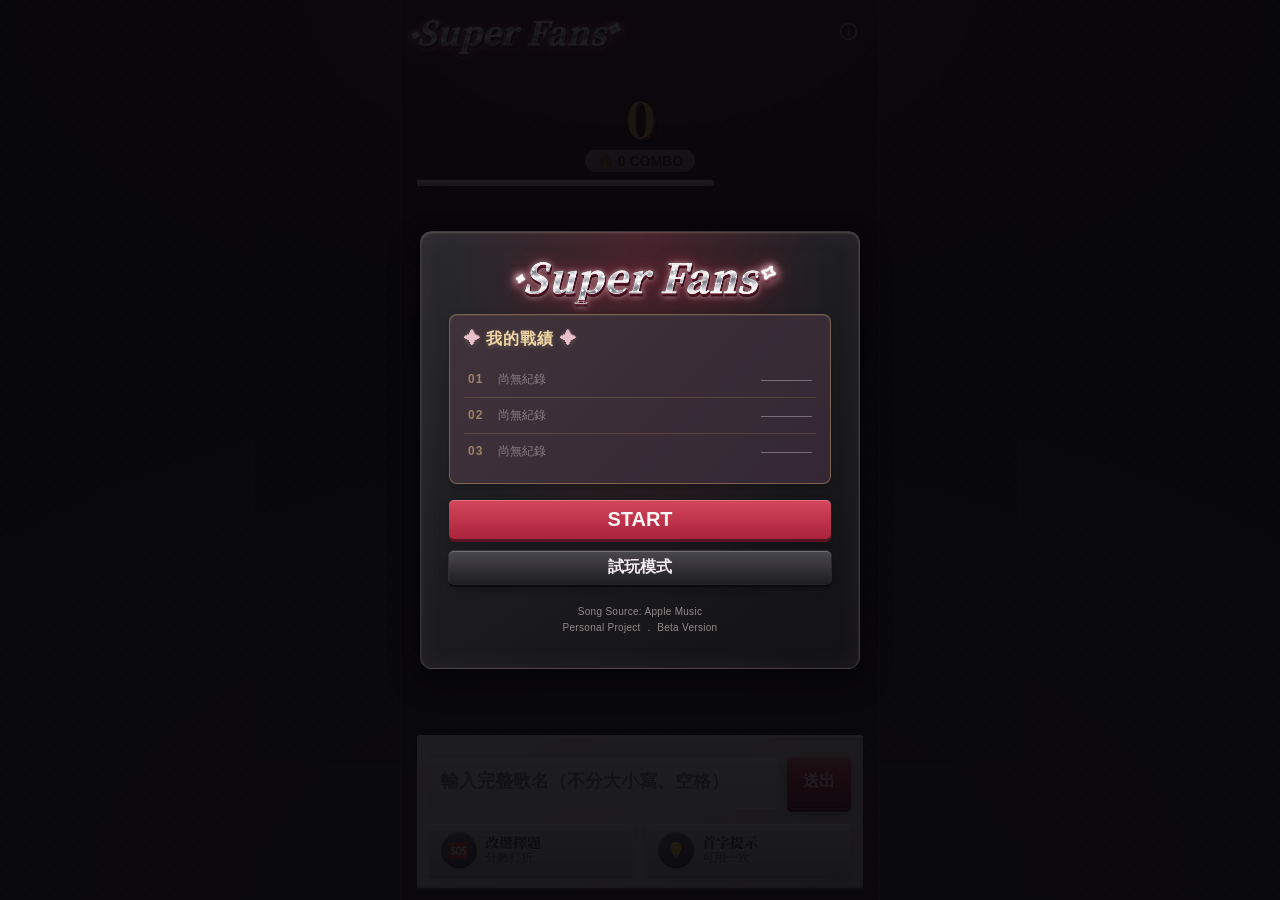
<file: solo.html>
<!DOCTYPE html>
<html lang="zh-TW">
<head>
<meta charset="UTF-8">
<meta name="viewport" content="width=device-width, initial-scale=1.0, maximum-scale=1.0, user-scalable=no, viewport-fit=cover">
<title>Super Fans｜鐵粉猜歌王</title>

<!-- Google Fonts：Logo 專用字型 -->
<link rel="preconnect" href="https://fonts.googleapis.com">
<link rel="preconnect" href="https://fonts.gstatic.com" crossorigin>
<link href="https://fonts.googleapis.com/css2?family=Noto+Serif+TC:wght@400;500;600;700&display=swap" rel="stylesheet">

<link rel="stylesheet" href="css/solo.css">
</head>
<body>

<!-- ==================== 遊戲畫面 ==================== -->
<div class="app">
  <header class="header">
    <h1 class="logo">Super Fans</h1>
    <div class="header-actions">
  <div class="mode-badge" id="mode" style="display:none">Loading</div>

  <button class="rules-open"
        onclick="show('m-rules')"
        aria-label="計分方式"
        title="計分方式">

  <svg viewBox="0 0 24 24"
       width="20"
       height="20"
       fill="none"
       stroke="currentColor"
       stroke-width="1.8"
       stroke-linecap="round"
       stroke-linejoin="round">

    <circle cx="12" cy="12" r="10"/>
    <line x1="12" y1="11" x2="12" y2="16"/>
    <circle cx="12" cy="8" r=".8" fill="currentColor" stroke="none"/>

  </svg>
</button>

  <button class="quit-btn" id="quit-btn" onclick="confirmQuit()">HOME</button>
</div>
  </header>

  <div class="progress">
    <div class="question-number" id="qno">&nbsp;</div>
    <div class="progress-grid" id="pgrid"></div>
  </div>

  <div class="game-status">
    <div class="score-row">
      <div class="feedback-tags l" id="tags-l"></div>
      <div class="score" id="score">0</div>
      <div class="feedback-tags r" id="tags-r"></div>
    </div>
    <div class="combo" id="combo">🔥 0 COMBO</div>
  </div>

  <div class="timer-row" id="trow">
    <div class="timer-track"><div class="timer-fill" id="tbar"></div></div>
    <div class="timer-number" id="tnum">20s</div>
  </div>

  <div class="stage" id="stage">
    <div class="cwrap"><div class="cw">
      <div class="cd" id="cd"><div class="disc" id="disc"></div></div>
      <div class="case" id="case"><div class="q">?</div><img id="art" alt=""></div>
    </div></div>

    <div class="timeout-overlay" id="timeout-overlay">
      <div class="timeout-title">TIME'S UP!</div>
      <div class="timeout-sub">時間到！</div>
    </div>

    <div class="banner" id="banner">
      <b id="b-title"></b><span id="b-artist"></span><small id="b-meta"></small>
    </div>

    <div class="tap" id="tap"><button class="bevel go">🔊 點一下開始播放</button></div>
  </div>

  <div class="ibox" id="ibox">
    <div class="msg" id="msg"></div>

    <div id="type-sec">
      <div class="irow">
        <input type="text" id="inp" placeholder="輸入完整歌名（不分大小寫、空格）" autocomplete="off" autocapitalize="off" autocorrect="off" spellcheck="false" enterkeyhint="send">
        <button class="bevel go" style="padding:0 var(--sp-4)" onclick="submitAnswer()">送出</button>
      </div>
    </div>
    
    <div id="choice-sec" style="display:none"><div class="ogrid" id="ogrid"></div></div>

    <div class="items" id="items">
  <button class="item" id="choice-btn" onclick="toChoice()">
    <span class="ic">🆘</span><span class="tx"><b>改選擇題</b><small id="choice-sub">分數打折</small></span>
  </button>

  <!-- 原本的暫停功能，暫時保留
  <button class="item" id="pause-btn" onclick="doPause()">
    <span class="ic">⏸</span><span class="tx"><b>暫停</b><small id="pause-sub">可用一次</small></span>
  </button>
  -->

  <button class="item" id="pause-btn" onclick="doHint()">
    <span class="ic">💡</span><span class="tx"><b>首字提示</b><small id="pause-sub">可用一次</small></span>
  </button>
</div>

    <div id="next-sec" style="display:none"></div>
  </div>
</div>


<!-- ==================== 主選單 ==================== -->
<div class="ov" id="m-start" style="display:flex">
  <div class="mc">
    <div class="logo">Super Fans</div>

    <section class="history-panel">
      <div class="history-heading">我的戰績</div>
      <ul class="hist" id="hist"></ul>
    </section>

    <div class="col">
      <button class="bevel go btn-lg" onclick="toTheme()">START</button>
      <button class="bevel" onclick="startDemo()">試玩模式</button>
    </div>

    <div class="copyright-notice">
  Song Source: Apple Music<br>
  Personal Project ． Beta Version<br>
</div>

    <!-- 開發用：網址加 ?dev 才會顯示 -->
    <button class="bevel btn-sm" id="test-btn" hidden onclick="testResult()">[test] 預覽結算畫面</button>
  </div>
</div>

<!-- 遊戲規則 -->
<div class="ov" id="m-rules">
  <div class="mc rules-dialog">
    <button class="x" onclick="hide('m-rules')">✖</button>
    <div class="rules-title">遊戲規則</div>
    <div class="rules">
      <p><b>🎵 猜歌：</b>輸入完整歌名（不分大小寫、空格）</p>
      <p><b>🪙 計分：</b>打字手速越快，分數越高</p>
      <p><b>🔥 Combo：</b>連續答對，額外加分</p>
      <p><b>🆘 選擇提示：</b>降低難度，分數也打折</p>
      <p><b>💡 首字提示：</b>每題可用 1 次</p>
    </div>
  </div>
</div>


<!-- 選歌單 -->
<div class="ov" id="m-theme">
  <div class="mc">

    <button class="x" onclick="hide('m-theme'); show('m-start')">✖</button>

    <div class="logo">Super Fans</div>
    <div class="theme-subtitle">選擇歌單，開始挑戰</div>

    <div class="col">
      <button class="tb" data-k="drama" onclick="pickTheme('drama')"> ✬｜ 那些年你看過的經典偶像劇 ➔</button>
      <button class="tb" data-k="she" onclick="pickTheme('she')">✬✬｜ S.H.E 鐵粉爭霸戰 ➔</button>
      <button class="tb" data-k="fish" onclick="pickTheme('fish')">✬✬｜ 梁靜茹精選情歌 ➔</button>
      <button class="tb" data-k="vagabond" onclick="pickTheme('vagabond')">✬✬✬｜走啊聽團！2026 浪人祭 ➔</button>
    </div>

  </div>
</div>


<!-- 試玩結束 -->
<div class="ov" id="m-demo">
  <div class="mc">
    <div class="mt" style="color:var(--magenta)">試玩結束！</div>
    <p style="line-height:1.6;color:var(--text-sub)">接著要選歌單，10 首歌連番出擊，準備好迎戰了嗎？</p>
    <div class="actions-pair">
      <button class="bevel" onclick="startDemo()">再練一回</button>
      <button class="bevel go" onclick="toTheme()">正式上場</button>
    </div>
  </div>
</div>

<!--
中場休息功能（停用中）
<div class="ov" id="m-half">
  <div class="mc">
    <div class="mt">中場休息</div>
    <p style="color:var(--text-sub)">休息一下，喝水上廁所</p>
    <div class="stats">
      <div>目前金幣<br><span id="h-score" style="font-size:var(--fs-lg);color:var(--magenta)">0</span></div>
      <div>目前連擊<br><span id="h-combo" style="font-size:var(--fs-lg);color:var(--cobalt)">0</span></div>
    </div>
    <button class="bevel go btn-lg" onclick="resumeHalf()">▶ 繼續下半場</button>
  </div>
</div>
-->

<!-- 暫停 -->
<div class="ov" id="m-pause">
  <div class="mc">
    <div class="mt">⏸ 暫停中</div>
    <p id="pause-note" style="color:var(--text-sub);font-weight:700"></p>
    <button class="bevel go" onclick="resumePause()">繼續玩</button>
  </div>
</div>

<!-- 確認中斷 -->
<div class="ov" id="m-confirm">
  <div class="mc" style="max-width:340px">
    <div class="mt" style="color:var(--magenta)">確定要離開嗎？</div>
    <p style="font-weight:700;color:var(--text-sub);font-size:var(--fs-sm)">離開後將返回主選單，這局成績不會保留。</p>
    <div class="actions-pair">
      <button class="bevel" onclick="doQuit()">放棄這局</button>
      <button class="bevel go " onclick="cancelQuit()">繼續玩</button>
    </div>
  </div>
</div>



<!-- ==================== 結算畫面 ==================== -->
<div class="ov" id="m-result">
  <div class="mc" id="res-card">
    <button class="x" onclick="show('m-start');hide('m-result');loadHistory()">✖</button>
    <div class="conf" id="conf"></div>

    <!-- 主視覺：等級、封號、評語、專輯牆 -->
    <div class="result-hero">
      <div class="result-heading">
        <div id="r-badge">SSS</div>
        <div class="mt" id="r-title"></div>
      </div>
      <p class="result-desc" id="r-desc"></p>
      <div class="gallery-frame">
        <div class="gal" id="gal"></div>
      </div>
    </div>

    <!-- 數據：分數、PR、連擊、時間 -->
    <div class="result-stats">
      <div class="stat-main">
        <span class="label">🪙 SCORE</span>
        <span class="val" id="r-score">0</span>
      </div>

      <div class="pr-gauge" id="pr-gauge">
        <div class="pr-gauge-inner">
          <span class="pr-value" id="rocket-pr-val">0</span>
          <span class="pr-caption">PR</span>
        </div>
      </div>

      <div class="stat-side">
        <div class="stat-item">
          <span class="label">🔥 COMBO</span>
          <span class="val" id="r-combo">0</span>
        </div>
        <div class="stat-item">
          <span class="label">⏱ TIME</span>
          <span class="val" id="r-time">00:00</span>
        </div>
      </div>
    </div>

    <!-- 再次挑戰 -->
    <div class="actions-stack">
      <button class="bevel go btn-lg" onclick="startGame()">再玩一次</button>
      <button class="bevel text" onclick="toTheme()">換其他歌單</button>
    </div>
  </div>
</div>

<div id="cdown">3</div>

<script src="js/playlists.js"></script>
<script>

/* ==========================================
   01. 遊戲設定 CONFIG
========================================== */

const CFG = {
  BASE: 60,
  SPEED: 50,
  FULL_AT: 15,
  COMBO_STEP: 11,
  COMBO_MAX: 99,
  CHOICE_SPEED_RATE: .5,
  CHOICE_COMBO_RATE: .5,
  CHOICE_BASE_RATE: .75,
  PAUSE_MAX: 1,
  CHOICE_COST: 0,
  MAX_TIME: 20,
  REVEAL_MS: 5000
};

/* ---- PR 表現指數設定 ---- */
const PR_CFG = {
  TOTAL: 100,

  WEIGHT: {
    CORRECT: 70,
    SPEED: 15,
    COMBO: 15
  }
};

const GRADES = [
  {k:'SSS', min:.90, title:'傳奇鐵粉猜歌王', desc:'前奏一下就秒殺全場，猜歌王非你莫屬！'},
  {k:'SS',  min:.80, title:'骨灰級粉絲',     desc:'你是電你是光你是唯一的神話。'},
  {k:'S',   min:.65, title:'後援會團長',       desc:'如果舞台會說話，他一定喊得出你的名字。'},
  {k:'A+',  min:.55, title:'行走的音樂資料庫',     desc:'主打歌、B 面歌都難不倒你！'},
  {k:'A',   min:.40, title:'副歌哼唱專家',       desc:'旋律一響就知道，歌名永遠卡在嘴邊：「欸就那首啊～」'},
  {k:'B',   min:.22, title:'入坑潛力股',     desc:'一隻腳已經踏進坑裡，再聽幾張專輯就回不去囉！'},
  {k:'C',   min:.125, title:'全場應援王',    desc:'歌可以不認識，選項可不能冷落任何一個。'},
  {k:'D',   min:1e-9, title:'路人粉',    desc:'本命歌還在路上，先把歌單從頭循環一遍吧！'},
  {k:'F',   min:0,    title:'佛系聽眾',  desc:'享受音樂才是終身大事。'}
];


/* ==========================================
   02. 遊戲狀態 STATE
========================================== */

// 遊戲進度
let theme = 'drama',
    queue = [],
    qPtr = 0,
    qDone = 0,
    total = 10,
    cur = null;

// 模式與答題狀態
let active = false,
    isDemo = false,
    halfPassed = false,
    choiceUsed = false,
    choiceMiss = false,
    usedChoice = false,
    usedHint = false;

// 分數與連擊
let score = 0,
    shown = 0,
    combo = 0,
    maxCombo = 0,
    cds = [],
    scoreRAF = null;

// PR 專用數據
let questionAttempts = 0,
    prCorrect = 0,
    prSpeed = 0;

// 計時與暫停
let reqId = 0,
    startAt = 0,
    totalAnswerTime = 0,
    questionStartAt = 0,
    questionElapsed = 0,
    timeLeft = CFG.MAX_TIME,
    endAt = 0,
    tick = null,
    isPaused = false,
    nextT = null,
    hintLeft = 1,
    wasRunning = false;

/*  pauseLeft = 0, 暫停功能用不到*/


// 選擇題選項
let opts = [];


/* ==========================================
   03. 共用工具 UTILITIES
========================================== */

const $ = id => document.getElementById(id);
const show = id => $(id).style.display = 'flex';
const hide = id => $(id).style.display = 'none';

const uniq = a => [...new Set(a)];
const shuffle = a => a.sort(() => Math.random() - .5);

// 桌面版自動聚焦輸入框
function focusInput() {
  if (window.matchMedia('(hover: hover) and (pointer: fine)').matches) {
    $('inp').focus({ preventScroll: true });
  }
}

// 統一文字格式，方便比對歌名
function sanitize(s) {
  return (s || '').toLowerCase()
    .replace(/\(.*?\)|（.*?）|\[.*?\]|【.*?】/g, '')
    .replace(/[\s\-_()（）\[\]【】.,?!'"]/g, '');
}

// 秒數 → mm:ss
function fmtTime(sec) {
  return String(Math.floor(sec / 60)).padStart(2, '0') + ':' + String(sec % 60).padStart(2, '0');
}

// 目前可用的歌曲清單（試玩模式混合三個歌單）
function songPool() {
  return isDemo
    ? [...playlists.drama, ...playlists.she, ...playlists.fish]
    : playlists[theme];
}


/* ==========================================
   04. 計分系統 SCORING
========================================== */


function calcScore(isChoice, tLeft, comboNow, lostCombo, attempts, usedHint = false) {
  // 依答題次數降低基本分
  const rates = [1, 0.79, 0.57, 0.36, 0.14];
  const attemptRate = rates[Math.min(attempts, 5) - 1] || 0.14;

  const base = Math.round(
    CFG.BASE *
    attemptRate *
    (isChoice ? 0.5 : 1)
  );

  // 速度分數
  let speed = Math.round(
    CFG.SPEED *
    Math.min(1, tLeft / CFG.FULL_AT) *
    (isChoice ? CFG.CHOICE_SPEED_RATE : 1)
  );

  // 選擇題答錯後，不給速度分數
  if (isChoice && attempts > 1) {
    speed = 0;
  }

  // 自由輸入答錯後，速度分數最多一半
  if (!isChoice && attempts > 1) {
    speed = Math.min(speed, Math.round(CFG.SPEED * 0.5));
  }

  // 連擊分數
  const bonus = lostCombo ? 0 : Math.round(
    Math.min(CFG.COMBO_MAX, Math.max(0, comboNow - 1) * CFG.COMBO_STEP) *
    (isChoice ? CFG.CHOICE_COMBO_RATE : 1)
  );

  // 提示折扣：首字提示 + 選擇題，額外降至 20%
  const hintRate = usedHint && isChoice ? 0.2 : usedHint ? 0.8 : 1;

  const totalScore = base + speed + bonus;

  return {
    speed,
    bonus,
    total: Math.round(totalScore * hintRate)
  };
}


// 本局理論最高分
function maxScore(n = total) {
  let m = n * (CFG.BASE + CFG.SPEED);
  for (let i = 0; i < n; i++) m += Math.min(CFG.COMBO_MAX, i * CFG.COMBO_STEP);
  return m;
}

// 依得分比例判斷評級
function grade(s) {
  const mx = maxScore(),
        r = mx > 0 ? s / mx : 0;

  return GRADES.find(g => r >= g.min);
}

// 每題答對分數：依答題次數遞減
function calcCorrectPR(attempts) {
  const base = PR_CFG.WEIGHT.CORRECT / total;
  const rates = [1, 5.5 / 7, 4 / 7, 2.5 / 7, 1 / 7];

  return base * (rates[Math.min(attempts, 5) - 1] || 0);
}

// 每題速度分數
function calcSpeedPR(tLeft, attempts) {
  const base = PR_CFG.WEIGHT.SPEED / total;
  const elapsed = CFG.MAX_TIME - tLeft;

  let points = base * Math.max(0, 1 - elapsed / CFG.MAX_TIME);

  // 答錯後才答對，速度分數最多一半
  if (attempts > 1) {
    points = Math.min(points, base * 0.5);
  }

  return points;
}

// 計算目前 PR
function calcPR() {
  const comboPR = PR_CFG.WEIGHT.COMBO * maxCombo / total;

  return Math.min(
    PR_CFG.TOTAL,
    prCorrect + prSpeed + comboPR
  );
}

/* ==========================================
   05. 音訊與計時 AUDIO & TIMER
========================================== */

// 靜音音訊：協助瀏覽器解鎖播放權限
const SILENT = '[data-uri]';
const audio = new Audio();
audio.preload = 'auto';

function unlockAudio() {
  audio.src = SILENT;
  const p = audio.play();
  if (p) p.then(() => audio.pause()).catch(() => {});
}

// 累計目前這一段作答時間
function accumulateQuestionTime() {
  if (questionStartAt) {
    questionElapsed += (Date.now() - questionStartAt) / 1000;
    questionStartAt = 0;
  }
}

// 結束本題計時，加入整局總時間
function finishQuestionTime() {
  accumulateQuestionTime();
  totalAnswerTime += questionElapsed;
  questionElapsed = 0;
}

function runTimer() {
  clearInterval(tick);
  endAt = Date.now() + timeLeft * 1000;

  tick = setInterval(() => {
    timeLeft = Math.max(0, (endAt - Date.now()) / 1000);

    $('tbar').style.width = (timeLeft / CFG.MAX_TIME * 100) + '%';
    $('tnum').textContent = Math.ceil(timeLeft) + 's';
    $('trow').classList.toggle('danger', timeLeft <= 3);

    if (timeLeft <= 0) {
      clearInterval(tick);
      timeout();
    }
  }, 50);
}

function stopAll() {
  clearInterval(tick);
  audio.pause();
  $('disc').classList.remove('spin');
  $('cd').classList.remove('on');
  $('trow').classList.remove('danger');
}

function playNow() {
  return audio.play()
    .then(() => {
  $('tap').style.display = 'none';
  $('disc').classList.add('spin');
  $('cd').classList.add('on');

  questionStartAt = Date.now();

  runTimer();
})
    .catch(() => {
      $('tap').style.display = 'flex';
    });
}

$('tap').onclick = () => {
  if (active && !isPaused) playNow();
};

/*停用中：暫停功能

function doPause() {
  if (!active || isPaused || pauseLeft <= 0) return;

  pauseLeft--;
  updPauseBtn();

  isPaused = true;
  accumulateQuestionTime();
  clearInterval(tick);
  audio.pause();
  $('disc').classList.remove('spin');

  $('pause-note').textContent = '長頸鹿跟河馬去逛街買新衣服試穿時，長頸鹿問河馬：「我適合嗎？」河馬說：「你是長頸鹿，我才是河馬。」';
  show('m-pause');
}

function resumePause() {
  isPaused = false;
  hide('m-pause');

  focusInput();
  playNow();
}

function updPauseBtn() {
  $('pause-btn').disabled = pauseLeft <= 0;
  $('pause-sub').textContent = pauseLeft > 0 ? `可用一次` : '已使用';
}
*/

// 一字提示
function doHint() {
  if (!active || isPaused || hintLeft <= 0 || !cur) return;
  if (usedChoice) return;

  hintLeft--;
  usedHint = true;
  updHintBtn();

  $('inp').value = cur.title.trim().charAt(0);
}

// 更新提示按鈕
function updHintBtn() {
  $('pause-btn').disabled = hintLeft <= 0;
  $('pause-sub').textContent = hintLeft > 0 ? '每題一次' : '已使用';
}

/* ==========================================
   06. 畫面與動畫 DISPLAY
========================================== */

// 更新題目進度
function renderProg() {
  $('pgrid').innerHTML = Array.from({length: total}, (_, i) => {
    const c = cds[i];

    return c
      ? `<div class="progress-slot ${c.cond}"><img src="${c.art}" alt=""></div>`
      : `<div class="progress-slot ${i === qDone ? 'now' : ''}"></div>`;
  }).join('');

  $('qno').textContent = `第 ${Math.min(qDone + 1, total)} / ${total} 題`;
}

// 更新分數（加分有跑數字動畫，扣分直接跳轉）
function setScore(v) {
  const from = shown,
        el = $('score');

  if (scoreRAF !== null) {
    cancelAnimationFrame(scoreRAF);
    scoreRAF = null;
  }

  score = v;

  el.classList.remove('bump', 'penalty');
  void el.offsetWidth;

  if (v > from) el.classList.add('bump');

  if (v < from || (v === 0 && from === 0)) {
    shown = v;
    el.textContent = v;
    el.classList.add('penalty');
    setTimeout(() => el.classList.remove('penalty'), 500);
    return;
  }

  const t0 = performance.now();

  function f(t) {
    const p = Math.min(1, (t - t0) / 500);

    shown = Math.round(from + (v - from) * p);
    el.textContent = shown;

    scoreRAF = p < 1 ? requestAnimationFrame(f) : null;
  }

  scoreRAF = requestAnimationFrame(f);
}

// 更新連擊
function updCombo(pop) {
  const c = $('combo');

  c.textContent = `🔥 ${combo} COMBO`;
  c.classList.toggle('on', combo > 0);

  if (pop) {
    c.classList.remove('pop');
    void c.offsetWidth;
    c.classList.add('pop');
  }
}

// 提示訊息
function say(t, c) {
  const e = $('msg');

  e.textContent = t;
  e.style.setProperty('--c', c);
  e.classList.remove('show');
  void e.offsetWidth;
  e.classList.add('show');
}

// 加分標籤
function tag(side, t, c, delay = 0) {
  setTimeout(() => {
    const e = document.createElement('div');

    e.className = 'feedback-tag';
    e.textContent = t;
    e.style.setProperty('--c', c);

    $('tags-' + side).appendChild(e);
    setTimeout(() => e.remove(), 1500);
  }, delay);
}

// 開場倒數
function countdown(cb) {
  const o = $('cdown');
  let c = 3;

  o.style.display = 'flex';
  o.textContent = c;

  const t = setInterval(() => {
    c--;

    if (c > 0) {
      o.textContent = c;
    } else if (c === 0) {
      o.textContent = 'GO!';
    } else {
      clearInterval(t);
      o.style.display = 'none';
      cb();
    }
  }, 750);
}


/* ==========================================
   07. 遊戲流程 GAME FLOW
========================================== */

function pickTheme(k) {
  theme = k;
  startGame();
}



function begin(demo) {
  unlockAudio();

  document.querySelectorAll('.ov').forEach(m => m.style.display = 'none');
  isDemo = demo;
  total = demo ? 3 : 10;

  $('mode').textContent = demo ? '試玩模式' : '計分模式';
  $('mode').style.display = 'block';
  $('quit-btn').style.display = 'block';

  hintLeft = 1;
  usedChoice = false;
  updHintBtn();

 /*  pauseLeft = CFG.PAUSE_MAX;
 updPauseBtn(); 暫停功能用不到*/

  score = 0;
  shown = 0;
  combo = 0;
  maxCombo = 0;
  // 重置 PR 數據
questionAttempts = 0;
prCorrect = 0;
prSpeed = 0;
  qDone = 0;
  qPtr = 0;
  cds = [];
  halfPassed = false;

  queue = shuffle(uniq(songPool()));

  $('score').textContent = '0';
  updCombo();
  renderProg();

  startAt = Date.now();
  totalAnswerTime = 0;
  questionElapsed = 0;
  questionStartAt = 0;

  if (demo) loadQuestion();
  else countdown(loadQuestion);
}

const startGame = () => begin(false);
const startDemo = () => begin(true);

function toTheme() {
  ['m-start', 'm-demo', 'm-result', 'm-confirm'].forEach(hide);
  show('m-theme');
  $('quit-btn').style.display = 'none';
}

function confirmQuit() {
  show('m-confirm');
}

function cancelQuit() {
  hide('m-confirm');
}

function doQuit() {
  stopAll();
  hide('m-confirm');
  $('quit-btn').style.display = 'none';
  show('m-start');
  loadHistory();
}

function resumeHalf() {
  hide('m-half');
  loadQuestion();
}

function next() {
  if (!$('banner').classList.contains('show')) return;

  clearTimeout(nextT);
  $('banner').classList.remove('show');

  qDone++;

  if (qDone >= total) return finish();

  // 載入下一題
loadQuestion();
}

function finish() {
  $('inp').blur();

  stopAll();
  renderProg();

  $('quit-btn').style.display = 'none';

  if (isDemo) {
    show('m-demo');
    return;
  }

  saveHistory();
  showResult();
}


/* ==========================================
   08. 題目與答題 QUESTION
========================================== */

async function loadQuestion() {
  const my = ++reqId;

  stopAll();
  clearTimeout(nextT);

  active = false;
  cur = null;
  choiceUsed = false;
  choiceMiss = false;
  isPaused = false;
  usedChoice = false;
  usedHint = false;
  questionAttempts = 0;
  // 每首新歌重新開放一次提示
  hintLeft = 1;
  updHintBtn();

  $('trow').classList.remove('done');
  $('banner').classList.remove('show');
  $('timeout-overlay').style.display = 'none';
  $('case').classList.remove('rev');
  $('art').removeAttribute('src');

  $('type-sec').style.display = '';
  $('choice-sec').style.display = 'none';
  $('next-sec').style.display = 'none';
  $('stage').classList.remove('rev');
  $('inp').value = '';
  $('inp').classList.remove('shake');

  $('tap').style.display = 'none';

  $('choice-btn').disabled = false;
  $('choice-sub').textContent = CFG.CHOICE_COST ? `花 ${CFG.CHOICE_COST} 金幣` : '分數打折';
  $('items').style.display = '';

  timeLeft = CFG.MAX_TIME;
  $('tbar').style.width = '100%';
  $('tnum').textContent = CFG.MAX_TIME + 's';

  renderProg();

  while (qPtr < queue.length) {
    const term = queue[qPtr++],
          sp = term.indexOf(' '),
          artist = term.slice(0, sp),
          title = term.slice(sp + 1);

    try {
      const r = await fetch(
        `https://itunes.apple.com/search?term=${encodeURIComponent(artist + ' ' + title)}&entity=song&limit=10&country=TW`
      );
      const d = await r.json();

      if (my !== reqId) return;

      const rs = (d.results || []).filter(x => x.previewUrl);

      const t = rs.find(x =>
        x.artistName.toLowerCase().includes(artist.toLowerCase()) &&
        sanitize(x.trackName).includes(sanitize(title))
      ) || rs.find(x =>
        x.artistName.toLowerCase().includes(artist.toLowerCase())
      );

      if (t) {
        cur = {
          artist,
          title,
          art: t.artworkUrl100.replace('100x100', '600x600'),
          album: t.collectionName || '',
          year: (t.releaseDate || '').slice(0, 4)
        };

        audio.src = t.previewUrl;
        audio.currentTime = 0;

        active = true;

        focusInput();
        playNow();;
        return;
      }
    } catch (e) {
      if (my !== reqId) return;
    }
  }

  // 歌單找不到足夠的歌，提早結束
  total = qDone;
  finish();
}

function submitAnswer() {
  if (!active || isPaused) return;

  const v = $('inp').value.trim();
  if (!v) return;

  questionAttempts++;

  if (sanitize(v) === sanitize(cur.title)) {
    correct(false);
    return;
  }

  // 暫時中：答錯扣分機制
  // setScore(Math.max(0, score - 10));

  // 答錯立即中斷連擊
  choiceMiss = true;
  combo = 0;
  updCombo();

  $('inp').value = '';

  const b = $('inp');
  b.classList.remove('shake');
  void b.offsetWidth;
  b.classList.add('shake');

  if (window.matchMedia('(hover: none) and (pointer: coarse)').matches) {
  b.focus({ preventScroll: true });
}
}

// 改選擇題
function toChoice() {
  if (!active || isPaused || choiceUsed) return;

  choiceUsed = true;
  usedChoice = true;
  $('choice-btn').disabled = true;
  $('pause-btn').disabled = true; /*首字提示(前生是暫停)*/

  if (CFG.CHOICE_COST) {
    setScore(Math.max(0, score - CFG.CHOICE_COST));
    tag('l', '使用錦囊 🪙' + CFG.CHOICE_COST, '#ffc857');
  }

  const pool = uniq(songPool().map(s => s.slice(s.indexOf(' ') + 1)))
    .filter(t => sanitize(t) !== sanitize(cur.title));

  opts = shuffle([...shuffle(pool).slice(0, 3), cur.title]);

  $('ogrid').innerHTML = opts.map((o, i) => `<button class="opt" data-i="${i}"></button>`).join('');
  $('ogrid').querySelectorAll('.opt').forEach((b, i) => { b.textContent = opts[i]; });

  $('type-sec').style.display = 'none';
  $('choice-sec').style.display = 'block';
}

$('ogrid').onclick = e => {
  const b = e.target.closest('.opt');
  if (!b || !active || isPaused || b.disabled) return;

  questionAttempts++;

  if (opts[+b.dataset.i] === cur.title) {
    correct(true);
    return;
  }

  // 暫時中：答錯扣分機制
  // setScore(Math.max(0, score - 10));
  b.disabled = true;
  b.textContent += ' ✖';

  // 答錯立即中斷連擊
  choiceMiss = true;
  combo = 0;
  updCombo();
};

function correct(isChoice) {
  finishQuestionTime();

  combo++;
  maxCombo = Math.max(maxCombo, combo);

  const s = calcScore(isChoice, timeLeft, combo, choiceMiss || (usedHint && isChoice), questionAttempts, usedHint);
  
  // 首字提示 + 選擇題：中斷連擊
  if (usedHint && isChoice) {
  combo = 0;
  updCombo();
}
  
  // 累積 PR 的答對與速度分數
prCorrect += calcCorrectPR(questionAttempts);
prSpeed += calcSpeedPR(timeLeft, questionAttempts);

  // 專輯品質：剩餘時間越多越好
  let cond = 'near-mint';
  if (timeLeft >= 10) cond = 'gem-mint';
  else if (timeLeft < 5) cond = 'good';

  cds.push({art: cur.art, cond});

  setScore(score + s.total);
  updCombo(true);

  if (s.speed) tag('r', `⚡ 速度 +${s.speed}`, '#4fd6ff', 0);
  if (s.bonus) tag('r', `🔥 連擊 +${s.bonus}`, '#ff5ca8', 100);

  reveal();
}

function timeout() {
  finishQuestionTime();
  combo = 0;
  updCombo();

  cds.push({art: cur.art, cond: 'poor'});

  active = false;
  $('timeout-overlay').style.display = 'flex';

  setTimeout(() => {
    $('timeout-overlay').style.display = 'none';
    reveal();
  }, 1200);
}

// 揭曉答案
function reveal() {
  active = false;
  clearInterval(tick);

  $('trow').classList.remove('danger');
  $('trow').classList.add('done');

  $('art').src = cur.art;
  $('case').classList.add('rev');
  $('stage').classList.add('rev');

  $('b-title').textContent = cur.title;
  $('b-artist').textContent = cur.artist;
  $('b-meta').textContent = [cur.album, cur.year].filter(Boolean).join(' · ');
  $('banner').classList.add('show');

  $('type-sec').style.display = 'none';
  $('choice-sec').style.display = 'none';
  $('items').style.display = 'none';

  const n = $('next-sec');
  n.style.display = 'block';
  n.innerHTML = `
    <button class="bevel go big nbtn" style="width:100%" onclick="next()">
      <i style="animation-duration:${CFG.REVEAL_MS}ms"></i>
      <span>${qDone + 1 >= total ? '看結算' : '下一題'} ➔</span>
    </button>
  `;

  clearTimeout(nextT);
  nextT = setTimeout(next, CFG.REVEAL_MS);
}


/* ==========================================
   09. 紀錄與結算 RESULT & HISTORY
========================================== */

const HISTORY_KEY = 'song_king_solo_history';

function saveHistory() {
  const gObj = grade(score);

  try {
    const h = JSON.parse(localStorage.getItem(HISTORY_KEY) || '[]');

    h.push({
      grade: gObj.k,
      title: gObj.title,
      score,
      combo: maxCombo,
      time: fmtTime(Math.floor(totalAnswerTime)),
      playlist: names[theme]
    });

    h.sort((a, b) => b.score - a.score);
    localStorage.setItem(HISTORY_KEY, JSON.stringify(h.slice(0, 3)));
  } catch (e) {}

  loadHistory();
}

function loadHistory() {
  let h = [];

  try {
    h = JSON.parse(localStorage.getItem(HISTORY_KEY) || '[]');
  } catch (e) {}

// 歌單簡稱對照表
const playlistShort = {
  '經典偶像劇': '偶像劇金曲',
  'S.H.E 特輯': 'S.H.E 精選',
  '梁靜茹特輯': '梁靜茹精選',
  '2026 浪人祭': '浪人祭合輯'
};


  // 固定顯示三個名額
  $('hist').innerHTML = Array.from({length: 3}, (_, i) => {
    const x = h[i];

    if (x) {
  return `
    <li class="hi">
      <span class="hi-main">
        <span class="g">${x.grade}</span>
        <b class="hi-score">🪙${x.score}</b>
        <span>${x.title}</span>
      </span>

      <span class="hi-info">
        <span>🔥${x.combo}</span>
        <span>⏱️${x.time}</span>
        <small class="playlist-tag">${playlistShort[x.playlist] || x.playlist}</small>
      </span>
    </li>
  `;
}

    return `
      <li class="hi empty">
        <span><span class="rank">0${i + 1}</span><span>尚無紀錄</span></span>
        <span>──────</span>
      </li>
    `;
  }).join('');
}

function showResult() {
  const g = grade(score),
        b = g.k,
        ratio = maxScore(total) > 0 ? Math.round(score / maxScore(total) * 100) : 0;

  show('m-result');

  $('r-score').textContent = score;
  $('r-combo').textContent = maxCombo;
  $('r-time').textContent = fmtTime(Math.floor(totalAnswerTime));
  $('r-badge').textContent = b;
  $('r-title').textContent = g.title;
  $('rocket-pr-val').textContent = ratio;

  // PR 圓環：先歸零再填滿，才有動畫
  $('pr-gauge').style.setProperty('--pr', '0%');
  setTimeout(() => $('pr-gauge').style.setProperty('--pr', ratio + '%'), 100);

  // 專輯牆
  $('gal').innerHTML = cds.map(c => `<div class="gp ${c.cond}"><img src="${c.art}" alt=""></div>`).join('');

  // 評語
  let d = g.desc;
  if (usedChoice && score / maxScore() >= GRADES.find(x => x.k === 'S').min) {
    
  }
  $('r-desc').textContent = d;

  // 金光與紙花
  $('res-card').classList.toggle('gold', b === 'SS' || b === 'SSS');

  const cf = $('conf');
  cf.innerHTML = '';

  if (['SSS', 'SS', 'S', 'A+', 'A'].includes(b)) {
    const cs = ['#d6246e', '#f5c518', '#19a7d8', '#4caf7d', '#fff'];

    for (let i = 0; i < 35; i++) {
      const c = document.createElement('div');

      c.className = 'cf';
      c.style.setProperty('--c', cs[i % 5]);
      c.style.left = Math.random() * 100 + '%';
      c.style.animationDuration = 1.2 + Math.random() * 1.5 + 's';
      c.style.animationDelay = Math.random() * .6 + 's';

      cf.appendChild(c);
    }
  }
}


/* ==========================================
   10. 開發測試 DEV
   網址加 ?dev 才會顯示測試按鈕
========================================== */

if (location.search.includes('dev')) {
  $('test-btn').hidden = false;
}

// 用假資料預覽結算畫面（不影響正在進行的遊戲）
function testResult() {
  const backup = {score, maxCombo, startAt, cds, total, usedChoice};

  // 用純色 SVG 當假封面，不依賴外部圖片
  const cover = hue => 'data:image/svg+xml,' + encodeURIComponent(
    `<svg xmlns="http://www.w3.org/2000/svg" width="100" height="100"><rect width="100" height="100" fill="hsl(${hue},45%,45%)"/></svg>`
  );
  const conds = ['gem-mint','near-mint','good','gem-mint','near-mint','good','poor','gem-mint','near-mint','gem-mint'];

  score = 1280;
  maxCombo = 12;
  startAt = Date.now() - 102000;
  usedChoice = false;
  total = 10;
  cds = conds.map((cond, i) => ({art: cover(i * 36), cond}));

  stopAll();
  document.querySelectorAll('.ov').forEach(m => m.style.display = 'none');
  showResult();

  ({score, maxCombo, startAt, cds, total, usedChoice} = backup);
}


// 自動測試作答時間計算
function testTimer() {
  const backup = {
    totalAnswerTime,
    questionStartAt,
    questionElapsed,
    now: Date.now
  };

  let mockNow = 0;
  Date.now = () => mockNow;

  const results = [];

  function check(name, condition, detail) {
    results.push({
      測試項目: name,
      結果: condition ? 'PASS' : 'FAIL',
      說明: detail
    });
  }

  try {
    // 測試 1：正常作答 5 秒
    totalAnswerTime = 0;
    questionElapsed = 0;
    questionStartAt = 1000;
    mockNow = 6000;

    finishQuestionTime();

    check(
      '正常作答',
      totalAnswerTime === 5,
      `預期 5 秒，實際 ${totalAnswerTime} 秒`
    );

    // 測試 2：作答 5 秒，暫停，再作答 3 秒
    totalAnswerTime = 0;
    questionElapsed = 0;
    questionStartAt = 1000;
    mockNow = 6000;

    accumulateQuestionTime();

    questionStartAt = 9000;
    mockNow = 12000;

    finishQuestionTime();

    check(
      '暫停後恢復',
      totalAnswerTime === 8,
      `預期 8 秒，實際 ${totalAnswerTime} 秒`
    );

    // 測試 3：HOME 開啟期間仍然累積 3 秒
    totalAnswerTime = 0;
    questionElapsed = 0;
    questionStartAt = 1000;
    mockNow = 9000;

    // 模擬 HOME 視窗停留 3 秒，不呼叫暫停函式
    mockNow = 12000;

    finishQuestionTime();

    check(
      'HOME 期間持續計時',
      totalAnswerTime === 11,
      `預期 11 秒，實際 ${totalAnswerTime} 秒`
    );

    // 測試 4：揭曉答案後等待 5 秒不計時
    totalAnswerTime = 0;
    questionElapsed = 0;
    questionStartAt = 1000;
    mockNow = 6000;

    finishQuestionTime();

    mockNow = 11000;

    check(
      '揭曉等待不計時',
      totalAnswerTime === 5,
      `預期 5 秒，實際 ${totalAnswerTime} 秒`
    );

    // 測試 5：下一題繼續累加，不重複計算
    questionElapsed = 0;
    questionStartAt = 11000;
    mockNow = 14000;

    finishQuestionTime();

    check(
      '跨題累積',
      totalAnswerTime === 8,
      `預期 8 秒，實際 ${totalAnswerTime} 秒`
    );

  } finally {
    // 還原原本的時間與遊戲狀態
    Date.now = backup.now;
    totalAnswerTime = backup.totalAnswerTime;
    questionStartAt = backup.questionStartAt;
    questionElapsed = backup.questionElapsed;
  }

  console.table(results);

  const passed = results.filter(x => x.結果 === 'PASS').length;

  console.log(`計時測試完成：${passed}/${results.length} 項通過`);

  return results;
}



/* ==========================================
   11. 初始化 INIT
========================================== */

// 輸入法選字的 Enter 不能當成送出
// iOS Safari 的 compositionend 會比 keydown 先觸發，所以 isComposing 已經是 false，
// 要靠 keyCode 229 與「剛結束組字」的時間差一起擋
let composing = false,
    compEndAt = 0;

$('inp').addEventListener('compositionstart', () => { composing = true; });

$('inp').addEventListener('compositionend', () => {
  composing = false;
  compEndAt = Date.now();
});

$('inp').addEventListener('keydown', e => {
  if (e.key !== 'Enter') return;

  if (e.isComposing || e.keyCode === 229 || composing || Date.now() - compEndAt < 80) return;

  e.preventDefault();
  submitAnswer();
});

// 依裝置切換輸入提示
const isMobile = window.matchMedia('(hover: none) and (pointer: coarse)').matches;

$('inp').placeholder = isMobile
  ? '輸入完整歌名'
  : '輸入完整歌名（不分大小寫、空格）';

loadHistory();


/* ==========================================
   12. 手機：鍵盤處理（只用 visualViewport）
========================================== */

(() => {
  const root = document.documentElement;
  const vv = window.visualViewport;
  const app = document.querySelector('.app');
  const inp = $('inp');

  function updateKeyboard() {
    if (!vv) return;

    // 鍵盤高度 = 版面視窗高 − 可視視窗高 − 可視視窗上方位移
    const inset = Math.max(0, Math.round(window.innerHeight - vv.height - vv.offsetTop));

    // 使用者雙指縮放時 vv.height 也會變小，不能當成鍵盤
    const zoomed = vv.scale > 1.01;

    // 只有輸入框有焦點時，才算鍵盤開啟
    const open = !zoomed && inset > 120 && document.activeElement === inp;

    root.style.setProperty('--keyboard-inset', open ? inset + 'px' : '0px');
    app?.classList.toggle('keyboard-open', open);
  }

  updateKeyboard();

  if (vv) {
    vv.addEventListener('resize', updateKeyboard);
    vv.addEventListener('scroll', updateKeyboard);
  }
  inp.addEventListener('focus', updateKeyboard);
  inp.addEventListener('blur', updateKeyboard);
})();


</script>
</body>
</html>
</file>
<file: css/solo.css>
/* ========================================
   Super Fans 鐵粉猜歌王｜紅黑舞台 × 銀色金屬

   CSS 目錄
   01. 設定與狀態
       色彩、字型、全域變數、基礎樣式

   02. 共用功能
       按鈕、面板、標題列、Logo、共用元件

   03. 答題與計分
       進度、分數、計時、唱片舞台、選項、道具

   04. 遊戲流程與畫面
       主選單、遊戲說明、彈窗、排行榜、結算、倒數

   05. 畫面呈現
       動畫、互動效果、特殊樣式、裝置適配
======================================== */


/* ========================================
   01. 設定與狀態
======================================== */

/* ---- 全域變數 ---- */

:root {
  /* 底色與文字 */
  --black: #171719;
  --cobalt: #171719;
  --cobalt-d: #0B0B0D;
  --paper: #E8E7E7;
  --ink: #242124;
  --white: #FFFCFA;
  --text-sub: #655F60;
  --text-faint: #92898A;

  /* 品牌色：只負責裝飾、Logo、主按鈕，不用在狀態提示 */
  --purple-light: #A49AD1;
  --magenta: #D51F3B;
  --yellow: #D9B45B;
  --red: #C52B43;
  --red-dark: #791B30;
  --red-light: #F06B79;

  /* 危險色：低彩度暗磚紅（與品牌紅同源，但明度與彩度更沉穩） */
  --danger: #B8424D;
  --danger-light: #DF7B84;
  --danger-dark: #7A232B;
  --danger-deep: #471116;
  --danger-bg: rgba(184, 66, 77, .15);
  --danger-bg-faint: rgba(184, 66, 77, .03);
  --danger-glow: rgba(184, 66, 77, .32);
  --danger-glow-soft: rgba(184, 66, 77, .16);

  /* 答題選項狀態：歌名搶答、歌詞接唱共用 */
  --answer-correct-text: #2B2108;
  --answer-correct-bg: linear-gradient(180deg, #FBEBB8 0%, #E7C56F 55%, #C49A3C 100%);
  --answer-correct-shadow: inset 0 2px 1px rgba(255,255,255,.8), 0 4px 0 #8A6A22, 0 0 14px rgba(217,180,91,.6);
  --answer-wrong-text: #77777D;
  --answer-wrong-bg: linear-gradient(180deg, #A5A5AA 0%, #88888F 45%, #707078 100%);
  --answer-wrong-shadow: inset 0 3px 5px rgba(0,0,0,.28), inset 0 -1px 1px rgba(255,255,255,.12), 0 1px 0 #55555C;
  --answer-wrong-mark: #A56F74;

  /* 唱片色 */
  --disc-1: #B8B8BD;
  --disc-2: #F4F1EF;
  --disc-3: #77777F;
  --disc-4: #D6C8C9;
  --disc-5: #A9B7B8;

  /* 半透明色 */
  --overlay: rgba(8,7,10,.91);
  --overlay-dark: rgba(8,7,10,.96);
  --shadow-color: rgba(0,0,0,.3);
  --gold-glow: rgba(217,180,91,.45);

  /* 字體 */
  --serif: "Source Han Serif TC", "Noto Serif TC", "Songti TC", "PMingLiU", serif;
  --sans: -apple-system, BlinkMacSystemFont, "PingFang TC", "Noto Sans TC", "Microsoft JhengHei", sans-serif;

  /* 字級 */
  --fs-xs: .75rem;
  --fs-sm: .875rem;
  --fs-md: 1rem;
  --fs-lg: 1.25rem;
  --fs-xl: 1.75rem;
  --fs-2xl: 3rem;
  --fs-hero: 6rem;

  /* 間距 */
  --sp-1: 4px;
  --sp-2: 8px;
  --sp-3: 12px;
  --sp-4: 16px;
  --sp-5: 20px;

  /* 圓角 */
  --r-sm: 2px;
  --r-md: 8px;
  --r-lg: 12px;
  --r-pill: 999px;

  /* 陰影 */
  --shadow-md: 0 4px 10px var(--shadow-color);

  /* 按鈕 */
  --btn-radius: 5px;
  --btn-py: 6px;
  --btn-px: 14px;
  --btn-lg-py: 8px;
  --btn-transition: .12s ease;

  /* 動畫速度 */
  --t-fast: .2s;
  --t-base: .35s;
  --t-slow: .8s;
}


/* ---- 全域基礎樣式 ---- */

* {
  box-sizing: border-box;
  margin: 0;
  padding: 0;
  font-family: var(--sans);
  -webkit-tap-highlight-color: transparent;
}

html,
body {
  height: 100%;
}

body {
  height: 100dvh;
  overflow: hidden;
  color: var(--ink);
  background:
    radial-gradient(circle at 1px 1px, rgba(255,255,255,.13) 1px, transparent 1.5px) 0 0/12px 12px,
    radial-gradient(ellipse 75% 55% at 50% 0%, rgba(213,31,59,.3), transparent 72%),
    radial-gradient(ellipse 80% 65% at 50% 100%, #292126, var(--black) 72%, var(--cobalt-d));
}


/* ---- 遊戲容器 ---- */

.app {
  width: 100%;
  max-width: 480px;
  height: 100dvh;
  margin: 0 auto;
  display: flex;
  flex-direction: column;
  gap: var(--sp-2);
  padding: env(safe-area-inset-top, 0) var(--sp-4) calc(var(--sp-3) + env(safe-area-inset-bottom, 0));
}

.col {
  display: flex;
  flex-direction: column;
  gap: var(--sp-2);
}


/* ---- 文字選取 ---- */

/* 遊戲介面：禁止文字選取 */
.app,
.ov,
#cdown {
  -webkit-user-select: none;
  user-select: none;
}

/* 輸入框保留正常選取與複製 */
#inp {
  -webkit-user-select: text;
  user-select: text;
}


/* ========================================
   02. 共用功能
======================================== */

/* ---- 按鈕：銀色立體按鍵 ---- */

.bevel,
.quit-btn,
.tb {
  padding: var(--btn-py) var(--btn-px);
  font-size: var(--fs-md);
  font-weight: 800;
  color: #29282C;
  background: linear-gradient(180deg, #FFFFFF 0%, #E6E6E8 18%, #C5C5C9 52%, #A3A3A9 100%);
  border: 0;
  border-radius: var(--btn-radius);
  box-shadow:
    inset 0 2px 1px rgba(255,255,255,.95),
    inset 0 -2px 1px rgba(70,70,78,.35),
    0 1px 0 rgba(255,255,255,.35),
    0 4px 0 #66666E,
    0 6px 9px rgba(0,0,0,.32);
  cursor: pointer;
  text-align: left;
  transition:
    transform var(--btn-transition),
    box-shadow var(--btn-transition),
    filter var(--btn-transition);
}

.bevel {
  text-align: center;
}

/* 按下狀態 */
.bevel:active:not(:disabled),
.quit-btn:active:not(:disabled),
.tb:active:not(:disabled) {
  transform: translateY(3px);
  box-shadow:
    inset 0 2px 4px rgba(0,0,0,.22),
    inset 0 1px 1px rgba(255,255,255,.35),
    0 1px 0 rgba(255,255,255,.2),
    0 1px 2px rgba(0,0,0,.25);
}

/* 停用狀態 */
.bevel:disabled,
.quit-btn:disabled,
.tb:disabled {
  background: linear-gradient(180deg, #B8B8BB, #89898E);
  color: #66666B;
  opacity: .5;
  box-shadow:
    inset 0 1px 2px rgba(255,255,255,.4),
    0 2px 0 #55555A;
  cursor: not-allowed;
  transform: none;
}

/* 主要按鈕：深紅亮面 */
.bevel.go {
  color: #FFF7F5;
  background: linear-gradient(180deg, #F08B96 0%, #D94A60 22%, #A9233B 65%, #79182D 100%);
  box-shadow:
    inset 0 2px 1px rgba(255,255,255,.48),
    inset 0 -2px 1px rgba(75,0,15,.45),
    0 1px 0 rgba(255,255,255,.25),
    0 4px 0 #581525,
    0 6px 10px rgba(0,0,0,.35);
}


/* 退出 */
.quit-btn {
  display: none;
  padding: var(--sp-1) var(--sp-4);
  font-size: var(--fs-xs);
  color: rgba(255,255,255,.8);
  background: linear-gradient(180deg, #55545A, #343338 65%, #242327);
  box-shadow:
    inset 0 1px 1px rgba(255,255,255,.22),
    0 3px 0 #151518,
    0 4px 6px rgba(0,0,0,.25);
}

/* ---- 按鈕尺寸 ---- */

.bevel.btn-sm {
  padding: var(--sp-1) var(--sp-3);
  font-size: var(--fs-xs);
}

.bevel.btn-lg,
.tap .bevel {
  padding: var(--btn-lg-py) var(--btn-px);
  font-size: var(--fs-lg);
}

.bevel.big {
  flex: 1;
}

/* 文字按鈕：預設金色，給深色底用 */
.bevel.text {
  padding: var(--btn-py);
  font-size: var(--fs-sm);
  color: #E9C58D;
  background: none;
  box-shadow: none;
}

.bevel.text:active:not(:disabled) {
  transform: none;
  box-shadow: none;
  opacity: .7;
}

/* 危險動作的文字按鈕：給淺色底用（淺底用深磚紅，確保對比） */
.bevel.text.danger {
  color: var(--danger-dark);
}


/* ---- 按鈕排列 ---- */

/* A. 左右雙按鈕：左＝次要（銀），右＝主要（紅） */
/* B. 上大下小：上＝主要大按鈕（紅），下＝文字按鈕 */

.actions-pair {
  display: grid;
  grid-template-columns: 1fr 1fr;
  gap: var(--sp-2);
}

.actions-stack {
  display: flex;
  flex-direction: column;
  gap: var(--sp-1);
}

.actions-pair .bevel,
.actions-stack .bevel {
  width: 100%;
}


/* ---- 共用面板 ---- */

.ibox,
.banner,
.mc {
  padding: var(--sp-3);
  background: linear-gradient(145deg, #F4F2F0 0%, #E2DFDE 55%, #C9C6C7 100%);
  border: 0;
  border-radius: var(--r-sm);
  box-shadow:
    inset 0 2px 1px rgba(255,255,255,.9),
    inset 0 -2px 1px rgba(100,90,95,.18),
    0 2px 0 rgba(75,70,75,.7),
    0 5px 10px rgba(0,0,0,.3);
}

.mc {
  position: relative;
  width: 100%;
  max-width: 440px;
  max-height: 96dvh;
  overflow: auto;
  display: flex;
  flex-direction: column;
  gap: var(--sp-3);
  padding: var(--sp-5);
  text-align: center;
  border-radius: var(--r-md);
  box-shadow:
    inset 0 2px 1px rgba(255,255,255,.95),
    inset 0 -2px 1px rgba(100,90,95,.2),
    0 3px 0 rgba(70,65,70,.7),
    0 8px 20px rgba(0,0,0,.45);
  animation: pop var(--t-base) cubic-bezier(.2,1.4,.4,1);
}

/* 試玩結束與退出確認視窗統一樣式 */
#m-demo .mc,
#m-confirm .mc {
  max-width: 340px;
}

#m-demo .mc > p,
#m-confirm .mc > p {
  font-weight: 700;
  color: var(--text-sub);
  font-size: var(--fs-sm);
}

/* ---- 膠囊標籤共用樣式 ---- */

.mode-badge,
.combo {
  border: 0;
  border-radius: var(--r-pill);
  font-weight: 800;
}


/* ---- 標題列 ---- */

.header {
  flex: none;
  display: flex;
  align-items: center;
  justify-content: space-between;
  padding-top: var(--sp-2);
}

.header-actions {
  display: flex;
  align-items: center;
  gap: var(--sp-2);
}


/* ---- Logo ---- */

.logo {
  position: relative;
  display: inline-block;
  width: fit-content;
  font-family: 'Noto Serif TC', var(--serif), serif;
  font-style: italic;
  font-weight: 700;
  font-size: clamp(1.3rem, 2.8vw, 2rem);
  letter-spacing: 1px;
  color: transparent;
  background-image:
    radial-gradient(circle, #FFFFFF 0 1px, transparent 1.5px),
    radial-gradient(circle, rgba(255,255,255,.8) 0 0.8px, transparent 1.2px),
    linear-gradient(175deg,
      #FFFFFF 0%, #B8B9C2 12%, #FFFFFF 20%, #777985 31%, #F9F9FA 40%, #A4A5AF 49%,
      #FFFFFF 55%, #777985 67%, #E5E5E9 78%, #FFFFFF 88%, #92939D 100%);
  background-size: 7px 7px, 11px 11px, 100% 100%;
  background-position: 0 0, 3px 4px, 0 0;
  background-clip: text;
  -webkit-background-clip: text;
  -webkit-text-stroke: .6px rgba(255,255,255,.8);
  filter:
    drop-shadow(0 1px 0 #6A1528)
    drop-shadow(1px 2px 0 #3C101D)
    drop-shadow(0 0 3px rgba(255,255,255,.45))
    drop-shadow(0 0 8px rgba(213,31,59,.4));
}

.logo #secret-trigger {
  font: inherit;
  letter-spacing: inherit;
  color: inherit;
  background: inherit;
  background-clip: inherit;
  -webkit-background-clip: inherit;
  -webkit-text-stroke: inherit;
}

/* 小型星芒 */
.logo::before,
.logo::after {
  position: absolute;
  color: #FFFFFF;
  text-shadow: 0 0 2px #FFFFFF, 0 0 5px #FFFFFF, 0 0 9px #FFB9C9;
  pointer-events: none;
}

.logo::before {
  content: "✦";
  rotate: 6deg;
  bottom: 30%;
  left: -3%;
  font-size: .22em;
}

.logo::after {
  content: "✧";
  rotate: 12deg;
  bottom: 40%;
  right: -7.5%;
  font-size: .36em;
}


/* ---- 模式標籤 ---- */

.mode-badge {
  padding: 0;
  font-size: var(--fs-xs);
  font-weight: 500;
  letter-spacing: .5px;
  color: rgba(232, 220, 224, .65);
  background: none;
  box-shadow: none;
}


/* ========================================
   03. 答題與計分
======================================== */

/* ---- 答題進度 ---- */

.progress {
  flex: none;
}

.question-number {
  margin-bottom: var(--sp-1);
  font-family: var(--serif);
  font-weight: 900;
  font-size: var(--fs-sm);
  color: var(--paper);
}

.progress-grid {
  display: flex;
  gap: var(--sp-1);
}

.progress-slot {
  flex: 1;
  position: relative;
  max-width: 44px;
  aspect-ratio: 1;
  overflow: hidden;
  border-radius: var(--r-sm);
  background: linear-gradient(145deg, rgba(255,255,255,.16), rgba(0,0,0,.28));
  box-shadow:
    inset 0 2px 3px rgba(0,0,0,.45),
    inset 0 -1px 1px rgba(255,255,255,.12);
}

.progress-slot.now,
.progress-slot.gem-mint {
  box-shadow:
    inset 0 2px 3px rgba(0,0,0,.35),
    inset 0 -1px 1px rgba(255,255,255,.2),
    0 0 9px rgba(240,90,110,.7);
}

.progress-slot.near-mint {
  box-shadow:
    inset 0 2px 3px rgba(0,0,0,.35),
    0 0 7px rgba(190,190,210,.5);
}

.progress-slot.good {
  filter: sepia(30%) brightness(.9);
}

.progress-slot.poor {
  filter: grayscale(80%) sepia(50%) brightness(.6);
  opacity: .75;
}

.progress-slot img {
  display: block;
  width: 100%;
  height: 100%;
  object-fit: cover;
}


/* ---- 分數與連擊 ---- */

.game-status {
  flex: none;
  display: flex;
  flex-direction: column;
  align-items: center;
  line-height: 1;
}

.score {
  font-family: var(--serif);
  font-weight: 900;
  font-size: var(--fs-2xl);
  color: var(--yellow);
  text-shadow: 2px 2px 0 var(--red-dark), 4px 4px 0 rgba(0,0,0,.65);
  transition: transform var(--t-fast);
}

/* 扣分：磚紅 */
.score.penalty {
  color: var(--danger);
  text-shadow: 2px 2px 0 var(--danger-deep), 4px 4px 0 rgba(0,0,0,.65);
  animation: score-penalty .4s ease;
}

.score.bump {
  animation: bump .45s cubic-bezier(.2,1.6,.4,1);
}

.combo {
  margin-top: var(--sp-2);
  padding: var(--sp-1) var(--sp-3);
  font-size: var(--fs-sm);
  color: var(--ink);
  background: linear-gradient(180deg, #F4F3F3, #BFC0C5);
  opacity: .55;
  box-shadow:
    inset 0 1px 1px white,
    0 2px 3px rgba(0,0,0,.25);
}

.combo.on {
  opacity: 1;
  color: var(--white);
  background: linear-gradient(180deg, #F08B96, #A9233B);
}

.combo.pop {
  animation: bump var(--t-base);
}


/* ---- 計時器 ---- */

.timer-row {
  flex: none;
  width: 100%;
}

.timer-content { width: 100%; }

/* 細軌道：兩段之間留 2px 縫隙當分界 */
.timer-track {
  display: flex;
  gap: 2px;
  width: 100%;
  height: 6px;
  background: transparent;
  box-shadow: none;
}

.timer-track {
  position: relative;
}

.timer-penalty {
  position: absolute;
  top: 0;
  height: 100%;
  background: repeating-linear-gradient(
  135deg,
  #E6E6EA 0 3px,
  transparent 3px 5px
);
  pointer-events: none;
  z-index: 3;
  opacity: 0;
}

.timer-penalty.play {
  animation: penalty-fade .15s ease-out forwards;
}

@keyframes penalty-fade {
  from { opacity: 1; }
  to { opacity: 0; }
}

.timer-fill, .timer-buffer {
  flex: none;
  height: 100%;
  transition: background .3s ease;
}

/* 正常作答：亮銀 */
.timer-fill {
  width: 66.6667%;
  border-radius: 2px var(--r-pill) var(--r-pill) 2px;
  background: linear-gradient(180deg, #E6E6EA, #A9AAAF);
}

/* 打字限定：同色系較暗，不用紫色 */
.timer-buffer {
  width: 33.3333%;
  border-radius: var(--r-pill) 2px 2px var(--r-pill);
  background: linear-gradient(180deg, #6E6D74, #4A494F);
}

.timer-row.buffer-only .timer-buffer {
  border-radius: var(--r-pill);
  background: linear-gradient(180deg, #CFCFD4, #9A9AA1); /* 輪到它時提亮 */
}

/* 單段模式（試玩等） */
.timer-row.single-mode .timer-buffer { display: none; }

.timer-row.single-mode .timer-fill {
  border-radius: 0;
}

/* 文字標籤全部隱藏（JS 照寫無妨） */
.timer-labels { display: none; }

/* 危險：整條轉磚紅 */
.timer-row.danger { animation: shake .25s infinite; }

.timer-row.danger .timer-fill,
.timer-row.danger .timer-buffer {
  background: linear-gradient(180deg, var(--danger-light), var(--danger));
  box-shadow: 0 0 8px var(--danger-glow);
}

.timer-row.done { opacity: .3; }


/* 時間軸貼齊面板上緣 */
.ibox .timer-row {
  margin: calc(-1 * var(--sp-3)) calc(-1 * var(--sp-3)) var(--sp-2);
  width: auto;
  overflow: hidden;
  border-radius: var(--r-sm) var(--r-sm) 0 0;
}

.ibox .timer-track {
  height: 8px;
  gap: 0;
  border-radius: 0;
  box-shadow: none;
}

/* 貼邊後不需要膠囊圓角，改成直條 */
.ibox .timer-fill,
.ibox .timer-buffer,
.ibox .timer-row.buffer-only .timer-buffer {
  border-radius: 0;
}

/* 軌道：幾乎融入面板 */
.ibox .timer-track {
  background: rgba(0,0,0,.1);
}

/* 正常段：中灰，低調 */
.ibox .timer-fill {
  background: linear-gradient(180deg, #4A484E, #29282C);
}

/* 危險：磚紅 */
.ibox .timer-row.danger .timer-fill,
.ibox .timer-row.danger .timer-buffer {
  background: linear-gradient(180deg, var(--danger-light), var(--danger));
  box-shadow: none;
}

.ibox .timer-row.done {
  display: none;
}

.ibox .timer-row.danger { animation: none; }

.ibox .timer-row.danger .timer-track {
  animation: timer-alarm .5s steps(1) infinite;
}

@keyframes timer-alarm {
  50% { filter: brightness(.45); }
}

/* ---- +10s：完成作答倒數標籤 ---- */

.irow {
  position: relative;
}

.buffer-hint {
  position: absolute;
  top: -9px;
  left: 10px;
  z-index: 2;
  min-width: 78px;
  padding: 1px 8px;
  font-size: 11px;
  font-weight: 800;
  letter-spacing: .5px;
  text-align: center;
  font-variant-numeric: tabular-nums;
  color: var(--white);
  background: linear-gradient(180deg, #9990AD, #89819F);
  border-radius: var(--r-pill);
  box-shadow: 0 1px 3px rgba(0,0,0,.3);
  pointer-events: none;
  opacity: 0;
  transform: translateY(3px);
  transition: opacity .25s, transform .25s;
}

.buffer-hint.show {
  opacity: 1;
  transform: translateY(0);
}

/* 最後 3 秒：轉磚紅閃爍 */
.buffer-hint.urgent {
  color: var(--white);
  background: linear-gradient(180deg, var(--danger-light), var(--danger));
  animation: hintBlink .5s steps(1) infinite;
}

@keyframes hintBlink {
  50% { filter: brightness(.7); }
}


/* ---- 時間到提示 ---- */

.timeout-overlay {
  position: absolute;
  inset: 0;
  z-index: 10;
  display: none;
  flex-direction: column;
  justify-content: center;
  align-items: center;
  gap: 8px;
  text-align: center;
  color: #F5C857;
  background: rgba(12,10,16,.82);
  border-radius: var(--r-lg);
  animation: timeout-in .35s ease both;
}

.timeout-title {
  font-size: clamp(32px, 8vw, 54px);
  font-weight: 900;
  letter-spacing: 3px;
  text-shadow: 3px 3px 0 #7B172D;
}

.timeout-sub {
  font-size: 20px;
  font-weight: 800;
  color: #FFFFFF;
}


/* ---- 唱片答題舞台 ---- */

.stage {
  position: relative;
  flex: 1;
  min-height: 0;
  margin-bottom: var(--sp-3);
  display: flex;
  flex-direction: column;
  align-items: center;
  gap: var(--sp-2);
}

.cwrap {
  flex: 1;
  min-height: 0;
  width: 100%;
  display: flex;
  align-items: center;
  justify-content: center;
}

.cw {
  position: relative;
  height: 100%;
  max-height: 270px;
  max-width: 100%;
  aspect-ratio: 1.3;
}

.cd {
  position: absolute;
  top: 3%;
  left: 4.6%;
  width: 72.3%;
  height: 94%;
  transition: left var(--t-slow) cubic-bezier(.3,.9,.3,1);
}

.cd.on {
  left: 26%;
}

.disc {
  width: 100%;
  height: 100%;
  border-radius: 50%;
  border: 1px solid rgba(255,255,255,.55);
  background:
    radial-gradient(circle, #171719 0 8%, #D51F3B 8.5% 10%, #D8D5D5 10.5% 14%, transparent 14.5%),
    repeating-radial-gradient(circle, transparent 0 3px, rgba(0,0,0,.08) 4px 5px),
    conic-gradient(var(--disc-1), var(--disc-2), var(--disc-3), var(--disc-2), var(--disc-4), var(--disc-2), var(--disc-5), var(--disc-1));
  animation: spin 5s linear infinite;
  animation-play-state: paused;
}

.disc.spin {
  animation-play-state: running;
}

.case {
  position: absolute;
  left: 0;
  top: 0;
  z-index: 1;
  height: 100%;
  aspect-ratio: 1;
  overflow: hidden;
  border-radius: var(--r-sm);
  background:
    radial-gradient(circle at 20% 20%, rgba(255,255,255,.2), transparent 30%),
    linear-gradient(135deg, var(--red-light), var(--red) 38%, var(--red-dark) 72%, var(--black));
  box-shadow:
    inset 0 2px 2px rgba(255,255,255,.4),
    0 2px 0 rgba(255,255,255,.18),
    0 8px 20px rgba(0,0,0,.45);
}

.case .q {
  position: absolute;
  inset: 0;
  display: flex;
  align-items: center;
  justify-content: center;
  font-family: var(--serif);
  font-weight: 900;
  font-size: var(--fs-hero);
  color: var(--paper);
  text-shadow: 3px 3px 0 var(--red-dark), 5px 5px 0 rgba(0,0,0,.65);
}

.case img {
  position: absolute;
  inset: 0;
  width: 100%;
  height: 100%;
  object-fit: cover;
  opacity: 0;
}

.case.rev img {
  opacity: 1;
  animation: flip .6s ease-out;
}

.case.rev .q {
  display: none;
}

.tap {
  display: none;
  position: absolute;
  inset: 0;
  z-index: 5;
  align-items: center;
  justify-content: center;
}


/* ---- 答案回饋 ---- */

.banner {
  flex: none;
  width: 100%;
  display: none;
  flex-direction: column;
  align-items: center;
  gap: 2px;
  text-align: center;
  border-radius: var(--r-md);
  cursor: default;
  animation: pop var(--t-base) cubic-bezier(.2,1.4,.4,1);
}

.banner.show {
  display: flex;
}

/* 答案標題：用酒紅，避免被誤讀成「答錯」 */
.banner b {
  font-family: var(--serif);
  font-size: var(--fs-xl);
  font-weight: 900;
  line-height: 1.2;
  color: var(--red);
}

.banner span {
  font-size: var(--fs-sm);
  font-weight: 700;
  color: var(--text-sub);
}

.banner small {
  font-size: var(--fs-xs);
  color: var(--text-faint);
}

/* ---- 加分標籤 ---- */

.score-row {
  position: relative;
  display: inline-block;
}

.feedback-tags {
  position: absolute;
  top: 60%;
  transform: translateY(-20%);
  display: flex;
  flex-direction: column;
  gap: 6px;
  pointer-events: none;
}

.feedback-tags.r {
  left: 115%;
  margin-left: var(--sp-3);
  align-items: flex-start;
}

.feedback-tags.l {
  right: 115%;
  margin-right: var(--sp-3);
  align-items: flex-end;
}

.feedback-tag {
  font-family: var(--serif);
  font-weight: 900;
  font-size: var(--fs-md);
  white-space: nowrap;
  color: transparent;
  background: linear-gradient(175deg, #FFFFFF 0%, #B8B9C2 20%, #FFFFFF 40%, #A4A5AF 60%, #FFFFFF 80%, #92939D 100%);
  background-clip: text;
  -webkit-background-clip: text;
  -webkit-text-stroke: .4px rgba(255,255,255,.8);
  filter:
    drop-shadow(1px 2px 0 #3C101D)
    drop-shadow(0 0 5px rgba(213,31,59,.4));
  animation: tagup 1.5s ease-out forwards;
}


/* ---- 下一題按鈕與倒數條 ---- */

.nbtn {
  position: relative;
  overflow: hidden;
}

.nbtn i {
  position: absolute;
  left: 0;
  top: 0;
  bottom: 0;
  background: rgba(255,255,255,.32);
  animation: nb linear forwards;
}

.nbtn span {
  position: relative;
}


/* ---- 輸入作答區 ---- */

.ibox {
  position: relative;
  flex: none;
  display: flex;
  flex-direction: column;
  gap: var(--sp-2);
}

.irow {
  display: flex;
  gap: var(--sp-2);
}

.irow input {
  flex: 1;
  min-width: 0;
  padding: var(--sp-4) var(--sp-3);
  font-size: 18px;
  font-weight: 700;
  border: 0;
  border-radius: var(--r-sm);
  outline: none;
  background: linear-gradient(180deg, #FFFFFF, #E4E3E5);
  box-shadow:
    inset 0 2px 4px rgba(0,0,0,.16),
    inset 0 1px 1px rgba(0,0,0,.08),
    0 1px 0 rgba(255,255,255,.7);
  transition: box-shadow .2s ease;
}

.irow input:focus {
  box-shadow:
    inset 0 2px 4px rgba(0,0,0,.16),
    0 0 0 2px rgba(153,144,173,.85),
    0 0 10px rgba(153,144,173,.3);
}

.irow input.shake {
  animation: shake .3s ease;
  box-shadow:
    inset 0 2px 4px rgba(0,0,0,.16),
    0 0 0 2px var(--danger-light),
    0 0 10px var(--danger-glow-soft);
}

/* 結束時凍結：保留玩家打的字，打錯顯示磚紅框 */
.irow input.final-wrong,
.irow input.final-wrong:focus {
  box-shadow:
    inset 0 2px 4px rgba(0,0,0,.16),
    0 0 0 2px var(--danger),
    0 0 10px var(--danger-glow-soft);
}

/* ---- 選擇題 ---- */

.ogrid {
  display: grid;
  grid-template-columns: 1fr 1fr;
  gap: var(--sp-2);
}


.opt {
  padding: var(--sp-4) var(--sp-3);
  font-size: var(--fs-md);
  font-weight: 700;
  text-align: left;
  color: #29282C;
  background: linear-gradient(180deg, #F8F8F9 0%, #E1E1E4 22%, #C2C2C7 60%, #A0A0A7 100%);
  border: 0;
  border-radius: var(--btn-radius);
  box-shadow:
    inset 0 2px 1px rgba(255,255,255,.9),
    inset 0 -2px 1px rgba(70,70,78,.3),
    0 1px 0 rgba(255,255,255,.25),
    0 4px 0 #66666E,
    0 6px 8px rgba(0,0,0,.28);
  cursor: pointer;
  transition:
    transform var(--btn-transition),
    box-shadow var(--btn-transition);
}

.opt:active:not(:disabled) {
  transform: translateY(1px);
  box-shadow:
    inset 0 2px 4px rgba(0,0,0,.25),
    0 1px 1px rgba(0,0,0,.2);
}

.opt:disabled {
  color: #77777D;
  background: linear-gradient(
    180deg,
    #D5D5D8 0%,
    #B8B8BD 22%,
    #A2A2A8 60%,
    #898990 100%
  );
  box-shadow:
    inset 0 1px 1px rgba(255,255,255,.6),
    0 2px 0 #66666E;
  cursor: not-allowed;
}

/* 答對：共用金色高亮 */
.opt.correct {
  color: var(--answer-correct-text);
  background: var(--answer-correct-bg);
  box-shadow: var(--answer-correct-shadow);
}

/* 答錯標記：共用低彩度磚紅，不做閃爍或淡出 */
.opt .wrong-mark {
  display: inline-block;
  margin-left: .35em;
  color: var(--answer-wrong-mark);
  font-weight: 900;
}

/* 答錯：立即進入深灰內縮狀態，不經過淡灰過渡 */
.opt:disabled.wrong,
.opt:disabled.final-wrong,
.opt:disabled.wrong-locked {
  color: var(--answer-wrong-text);
  background: var(--answer-wrong-bg);
  transform: translateY(3px);
  box-shadow: var(--answer-wrong-shadow);
  cursor: not-allowed;
}



/* ---- 遊戲道具 ---- */

.items {
  display: flex;
  gap: var(--sp-3);
  padding-top: var(--sp-2);
}

/* ---- 提示道具：統一銀白金屬按鍵風格 ---- */
.item {
  position: relative;
  flex: 1;
  display: flex;
  align-items: center;
  gap: var(--sp-2);
  padding: var(--sp-2) var(--sp-3);
  text-align: left;

  color: #414141;
  background: linear-gradient(
    180deg,
    #eeeeee 0%,
    #d8d8d8 25%,
    #c5c5c5 65%,
    #b5b5b5 100%
  );

  border: none;
  border-radius: var(--r-sm);

  box-shadow:
    inset 0 2px 2px rgba(255,255,255,.95),
    inset 0 -2px 3px rgba(120,120,120,.16),
    0 3px 0 #aaa,
    0 4px 7px rgba(0,0,0,.16);

  cursor: pointer;
  transition:
    transform var(--btn-transition),
    box-shadow var(--btn-transition),
    background var(--btn-transition),
    filter var(--btn-transition);
}

.item .ic {
  flex: none;
  width: 36px;
  height: 36px;
  display: flex;
  align-items: center;
  justify-content: center;
  border-radius: 50%;
  font-size: var(--fs-md);
  color: #f0f0f0;
background: linear-gradient(145deg, #77747D, #343238);
box-shadow:
  inset 0 2px 1px rgba(255,255,255,.3),
  inset 0 -2px 2px rgba(0,0,0,.4),
  0 2px 3px rgba(0,0,0,.2);
}

.item .tx {
  display: flex;
  flex-direction: column;
  min-width: 0;
  line-height: 1.2;
}

.item .tx b {
  font-family: var(--serif);
  font-size: var(--fs-sm);
  font-weight: 900;
}

.item .tx small {
  font-size: var(--fs-xs);
  font-weight: 700;
  color: var(--text-sub);
}

.item:active:not(:disabled) {
  transform: translateY(3px);
  box-shadow:
    inset 0 2px 4px rgba(0,0,0,.2),
    0 1px 1px rgba(0,0,0,.2);
}

.item:disabled {
  color: #77777D;
  background: linear-gradient(180deg, #D5D5D8 0%, #B8B8BD 45%, #A2A2A8 100%);
  filter: grayscale(1);
  opacity: .8;
  box-shadow: none;
  cursor: not-allowed;
}


/* ========================================
   04. 遊戲流程與畫面
======================================== */

.start-data-notice {
    display: flex;
    justify-content: space-between;
    margin-top: 0px;
    padding-top: 9px;
    color: var(--text-faint);
    font-size: 9px;
    letter-spacing: 1.5px;
}

.copyright-notice {
  margin: 6px auto 0;
  padding: 0 16px 12px;
  font-size: 10px;
  letter-spacing: 0.3px;
  line-height: 1.6;
  color: var(--text-faint);
  text-align: center;
}

.theme-divider {
  height: 2px;
  margin: 12px 8px;
  background: linear-gradient(
    90deg,
    transparent 0%,
    #A3A3A9 20%,
    #D0D0D3 50%,
    #A3A3A9 80%,
    transparent 100%
  );
  opacity: 0.7;
}

/* ---- 通用彈窗 ---- */


/* ---- 歌單開場：圓形金屬 Loading ---- */
.playlist-intro {
  z-index: 10000;
}

.playlist-intro-content {
  display: flex;
  flex-direction: column;
  align-items: center;
  gap: 36px;
}

.playlist-intro-ring {
  position: relative;
  width: min(78vw, 280px);
  aspect-ratio: 1;
  display: grid;
  place-items: center;
}

.playlist-intro-ring svg {
  position: absolute;
  inset: 0;
  width: 100%;
  height: 100%;
  overflow: visible;
  transform: rotate(-90deg);
}

.playlist-ring-track,
.playlist-ring-progress {
  fill: none;
  stroke-width: 3.5;
}

.playlist-ring-track {
  stroke: rgba(220,220,225,.2);
}

.playlist-ring-progress {
  stroke: url(#playlist-ring-gradient);
  stroke-linecap: round;
  stroke-dasharray: 528;
  stroke-dashoffset: 528;
  filter: drop-shadow(0 0 4px rgba(235,235,240,.35));
}

.playlist-intro.is-active .playlist-ring-progress {
  animation: playlist-ring-fill 3s linear forwards;
}

@keyframes playlist-ring-fill {
  to { stroke-dashoffset: 0; }
}

.playlist-intro-center {
  position: relative;
  z-index: 1;
  width: 82%;
  aspect-ratio: 1;
  padding: 26px;
  display: flex;
  flex-direction: column;
  align-items: center;
  justify-content: center;
  gap: 0;
  overflow: hidden;
  text-align: center;
  border-radius: 50%;
  background: linear-gradient(145deg, #343438 0%, #252529 48%, #19191D 100%);
  box-shadow:
    inset 0 2px 3px rgba(255,255,255,.12),
    inset 0 -5px 10px rgba(0,0,0,.48),
    0 2px 10px rgba(0,0,0,.28);
}

.playlist-intro-art,
.playlist-intro-center::before {
  position: absolute;
  inset: 0;
  width: 100%;
  height: 100%;
  border-radius: 50%;
}

.playlist-intro-art {
  display: none;
  opacity: 0;
  object-fit: cover;
  transition: opacity .45s ease;
}

.playlist-intro-center::before {
  content: "";
  z-index: 1;
  pointer-events: none;
  background: linear-gradient(
    180deg,
    rgba(0,0,0,.22) 0%,
    rgba(0,0,0,.38) 30%,
    rgba(0,0,0,.68) 55%,
    rgba(0,0,0,.42) 75%,
    rgba(0,0,0,.28) 100%
  );
}

.playlist-intro-name {
  position: relative;
  z-index: 2;
  width: 100%;
  max-width: 100%;
  color: #FFFFFF;
  font-family: var(--serif);
  font-size: clamp(18px, 5vw, 24px);
  font-weight: 900;
  line-height: 1.25;
  white-space: normal;
  overflow-wrap: normal;
  word-break: normal;
  text-wrap: balance;
  text-shadow:
    0 1px 2px rgba(0,0,0,1),
    0 2px 6px rgba(0,0,0,.95),
    0 0 12px rgba(0,0,0,.9);
  transform: translateY(14px);
}

.playlist-intro-subtitle {
  color: #B9B9BE;
  font-size: var(--fs-sm);
  letter-spacing: .16em;
}

.playlist-intro-back {
  position: relative;
  z-index: 2;
  min-width: 0;
  margin-top: 14px;
  padding: 8px 12px;
  background: none;
  border: 0;
  box-shadow: none;
  color: #B9B9BE;
  font-size: var(--fs-sm);
  cursor: pointer;
  transition: color .2s ease;
}

.playlist-intro-back:hover {
  color: #F1F0EF;
}

.ov {
  position: fixed;
  inset: 0;
  z-index: 100;
  display: none;
  align-items: center;
  justify-content: center;
  padding: var(--sp-4);
  overflow: auto;
  background: var(--overlay);
}



.mt {
  font-family: var(--serif);
  font-size: var(--fs-lg);
  font-weight: 900;
}

/* 關閉按鈕 */
.x {
  position: absolute;
  top: var(--sp-2);
  right: var(--sp-3);
  z-index: 2;
  width: 30px;
  height: 30px;
  display: flex;
  align-items: center;
  justify-content: center;
  font-size: 16px;
  font-weight: 600;
  line-height: 1;
  color: #777078;
  background: rgba(0,0,0,.05);
  border: 0;
  border-radius: 50%;
  cursor: pointer;
  transition: background var(--t-fast);
}


/* ---- 中場休息數據 ---- */

.stats {
  display: grid;
  grid-template-columns: 1fr 1fr;
  gap: var(--sp-2);
  font-size: var(--fs-sm);
  font-weight: 700;
  line-height: 1.6;
  color: var(--text-sub);
}

.stats > div {
  padding: var(--sp-2);
  border-radius: var(--r-sm);
  background: rgba(255,255,255,.5);
  box-shadow: inset 0 1px 3px rgba(0,0,0,.12);
}


/* ---- 規則文字 ---- */

.rules {
  width: 100%;
  padding: 16px;
  text-align: left;
  font-size: var(--fs-sm);
  line-height: 1.8;
  border-radius: var(--r-sm);
  background: linear-gradient(145deg, #F2F0EF, #D6D3D3);
  box-shadow:
    inset 0 2px 4px rgba(0,0,0,.1),
    0 1px 0 rgba(255,255,255,.6);
}

.rules p {
  margin-bottom: 12px;
}

.rules p:last-child {
  margin-bottom: 0;
}


/* ---- 開始畫面 ---- */

#m-start .mc {
  max-height: none;
  overflow: visible;
  gap: 14px;
  padding: 20px 28px 20px;
  border-radius: var(--r-lg);
  background:
    radial-gradient(ellipse at 50% 0%, rgba(213,31,59,.2), transparent 60%),
    linear-gradient(145deg, #2A2A2E 0%, #1B1B1E 55%, #121214 100%);
  border: 1px solid rgba(255,255,255,.14);
  box-shadow:
    inset 0 1px 2px rgba(255,239,208,.2),
    inset 0 0 24px rgba(196,139,157,.08),
    0 0 0 1px rgba(0,0,0,.4),
    0 12px 30px rgba(0,0,0,.45);
}

#m-start .logo {
  margin-inline: auto;
  font-size: 48px;
  margin-bottom: 8px;
  font-size: 40px;
  line-height: 1.2;
  margin-bottom: 0;
}

/* 開始畫面按鈕 */
#m-start .col {
  width: 100%;
  gap: 12px;
}

#m-start .col .bevel {
  width: 100%;
}

/* 歌單畫面共用 Logo 尺寸 */
#m-theme .logo {
  margin-inline: auto;
  font-size: 48px;
}


/* ---- 排行榜 ---- */

.history-panel {
  margin-bottom: 2px;
  padding: 14px;
  text-align: left;
  border: 1px solid rgba(218,177,111,.4);
  border-radius: var(--r-md);
  background:
    linear-gradient(135deg, rgba(255,230,198,.08), rgba(255,255,255,.02)),
    #30232F;
  box-shadow:
    inset 0 1px 1px rgba(255,255,255,.08),
    0 4px 10px rgba(0,0,0,.2);
}

.history-heading {
  margin-bottom: 12px;
  font-size: var(--fs-md);
  font-weight: 900;
  letter-spacing: 1px;
  color: #F0D6A4;
  text-shadow: 0 1px 5px rgba(240,214,164,.25);
}

.history-heading::before {
  content: "✦ ";
  color: #E9BFCB;
}

.history-heading::after {
  content: " ✦";
  color: #E9BFCB;
}

.hist {
  list-style: none;
  display: flex;
  flex-direction: column;
}

.hi {
  display: flex;
  justify-content: space-between;
  align-items: center;
  gap: 5px;
  padding: 9px 4px;
  font-size: var(--fs-xs);
  color: #E8DCE0;
  border-bottom: 1px solid rgba(218,177,111,.2);
}

.hi:last-child {
  border-bottom: 0;
}

/* 左右資訊區 */
.hi-main,
.hi-info {
  display: inline-flex;
  align-items: center;
  white-space: nowrap;
}

.hi-main {
  gap: 5px;
}

.hi-info {
  justify-content: flex-end;
  gap: 7px;
  color: #C8B8BF;
}

/* 等級 */
.hi .g {
  display: inline-block;
  width: 36px;
  flex-shrink: 0;
  text-align: left;
  margin-right: 0;
  font-family: var(--serif);
  font-size: var(--fs-md);
  font-weight: 900;
  color: #E9A8B9;
}

/* 分數 */
.hi b {
  margin-right: 4px;
  font-family: var(--serif);
  font-size: var(--fs-sm);
  color: #F0D6A4;
}

.hi .rank {
  display: inline-block;
  width: 30px;
  font-weight: 900;
  letter-spacing: 1px;
  color: #E9C58D;
}

/* 歌單標籤 */
.playlist-tag {
  display: inline-flex;
  align-items: center;
  justify-content: center;
  margin-left: 0;
  padding: 3px 7px;
  border-radius: 2px;
  background: transparent;
  border: 1px solid rgba(255,255,255,.25);
  color: rgba(255,255,255,.65);
  font-size: 10px;
  font-weight: normal;
  line-height: 1;
}

.hi.empty {
  color: rgba(232,220,224,.45);
}

.hi.empty .rank {
  color: rgba(233,197,141,.55);
}

/* 排行榜：窄螢幕資訊換到第二行 */
@media (max-width: 420px) {
  .hi {
    flex-direction: column;
    align-items: flex-start;
    gap: 4px;
  }

  .hi-main {
    width: 100%;
    min-width: 0;
  }

  .hi-main > span:last-child {
    overflow: hidden;
    text-overflow: ellipsis;
  }

  .hi-info {
    width: 100%;
    justify-content: flex-start;
    padding-left: 41px;
  }
}


/* ---- 規則入口與規則視窗 ---- */

.rules-open {
  width: 30px;
  height: 30px;
  padding: 0;
  display: inline-flex;
  align-items: center;
  justify-content: center;
  border: none;
  background: transparent;
  color: rgba(255,255,255,.55);
  cursor: pointer;
  flex-shrink: 0;
}

.rules-open svg {
  display: block;
  width: 19px;
  height: 19px;
}

.rules-open svg path,
.rules-open svg circle,
.rules-open svg rect,
.rules-open svg line,
.rules-open svg polyline,
.rules-open svg polygon {
  stroke-width: 2.5; /* 可依需求調整為 2.5、3 等 */
  stroke-linecap: round; /* 可選：讓線條端點變圓滑 */
  stroke-linejoin: round; /* 可選：讓轉角變圓滑 */
}

.rules-dialog {
  max-width: 400px;
  max-height: none;
  overflow: visible;
  gap: 18px;
  padding: 28px 22px 22px;
}

.rules-title {
  letter-spacing: 2px;
  text-align: center;
  color: var(--red);
  font-family: var(--serif);
  font-size: var(--fs-lg);
  font-weight: 900;
}


/* ---- 歌單畫面 ---- */

.theme-subtitle {
  margin-top: -6px;
  margin-bottom: 2px;
  font-size: var(--fs-md);
  font-weight: 900;
  color: var(--text-sub);
  text-align: left;
  letter-spacing: 1px;
}

/* ---- 開發用測試按鈕 ---- */

#test-btn {
  align-self: center;
  opacity: .55;
}


/* ---- 結算畫面 ---- */

#m-result {
  background:
    radial-gradient(ellipse at 50% 25%, rgba(126,55,83,.28), transparent 65%),
    linear-gradient(145deg, #211821 0%, #17131B 55%, #100F14 100%);
}

#m-result .mc {
  gap: 14px;
  padding: 22px 16px 16px;
  overflow-x: hidden;
  color: #F3E9EC;
  border: 1px solid rgba(231,205,158,.45);
  background:
    radial-gradient(ellipse at 50% 0%, rgba(213,31,59,.3), transparent 62%),
    linear-gradient(160deg, #3A2B3A 0%, #241B28 60%, #1A151D 100%);
  box-shadow:
    0 12px 35px rgba(0,0,0,.5),
    inset 0 1px 0 rgba(255,255,255,.12);
}

/* SS / SSS 金光 */
#m-result .mc.gold {
  box-shadow:
    0 0 28px var(--gold-glow),
    0 12px 35px rgba(0,0,0,.5),
    inset 0 1px 0 rgba(255,255,255,.15);
}

#m-result .x {
  color: #E8DCE0;
  background: rgba(255,255,255,.1);
}


/* ---- 結算紙花 ---- */

.conf {
  position: absolute;
  inset: 0;
  z-index: 2;
  overflow: hidden;
  pointer-events: none;
}

.cf {
  position: absolute;
  top: -14px;
  width: 8px;
  height: 14px;
  background: var(--c);
  opacity: .9;
  animation: fall 2s linear forwards;
}


/* ---- 結算主視覺 ---- */

.result-hero {
  display: flex;
  flex-direction: column;
  align-items: center;
  gap: 10px;
}

.result-heading {
  display: flex;
  flex-direction: column;
  align-items: center;
  gap: 2px;
}

#r-badge {
  padding-right: .1em;
  font-family: var(--serif);
  font-style: italic;
  font-weight: 900;
  font-size: clamp(3.5rem, 18vw, 5rem);
  line-height: 1;
  letter-spacing: 2px;
  color: transparent;
  background: linear-gradient(180deg, #FFF6D6 0%, #F0D68F 30%, #B38B3E 55%, #F7E2A6 75%, #987638 100%);
  background-clip: text;
  -webkit-background-clip: text;
  filter:
    drop-shadow(0 2px 0 #5A3C12)
    drop-shadow(0 0 14px rgba(217,180,91,.45));
}

#m-result .result-heading .mt {
  font-size: var(--fs-lg);
  letter-spacing: 2px;
  color: #F0D6A4;
}

.result-desc {
  padding: 0 4px;
  font-size: var(--fs-sm);
  line-height: 1.5;
  text-align: center;
  color: #CDBFC6;
}


/* ---- 結算專輯牆 ---- */

.gallery-frame {
  width: 100%;
  padding: 15px 30px;
}

/* 6 + 4 排列：用 12 欄，每張佔 2 欄，第二排從第 3 欄開始置中 */
.gal {
  display: grid;
  grid-template-columns: repeat(12, 1fr);
  gap: 8px;
}

.gp {
  position: relative;
  grid-column: span 2;
  aspect-ratio: 1;
  overflow: hidden;
  border-radius: 2px;
  background: #1C1720;
  box-shadow: 0 1px 4px rgba(0,0,0,.55);
}

.gp:nth-child(7) {
  grid-column: 3 / span 2;
}

.gp img {
  display: block;
  width: 100%;
  height: 100%;
  object-fit: cover;
}

/* 答題品質 → 封面亮度 */
.gp.gem-mint {
  z-index: 1;
  box-shadow: 0 0 0 1px #F0D68F, 0 0 10px rgba(240,214,143,.8);
}

.gp.gem-mint img {
  filter: brightness(1.12) saturate(1.2);
}

.gp.near-mint {
  box-shadow:
    0 0 0 1px rgba(220,220,235,.55),
    0 1px 4px rgba(0,0,0,.55);
}

.gp.good img {
  filter: brightness(.72) saturate(.75) sepia(.3);
}

.gp.poor img {
  filter: brightness(.4) grayscale(1);
}


/* ---- 結算數據 ---- */

.result-stats {
  display: grid;
  grid-template-columns: 1fr auto auto;
  align-items: center;
  gap: 12px;
  padding: 10px 14px;
  color: #E8DCE0;
  border: 1px solid rgba(231,205,158,.2);
  border-radius: 10px;
  background: rgba(255,255,255,.06);
  box-shadow: none;
}

.result-stats .label {
  display: block;
  font-size: 10px;
  font-weight: 900;
  letter-spacing: 1px;
  color: #B9A9B2;
}

.result-stats .val {
  font-family: var(--serif);
  font-weight: 900;
  color: #F0D6A4;
}

.stat-main {
  display: flex;
  flex-direction: column;
  min-width: 0;
  text-align: left;
}

.stat-main .val {
  font-size: clamp(2rem, 9vw, 2.8rem);
  line-height: 1.05;
}

.stat-side {
  display: flex;
  flex-direction: column;
  gap: 6px;
  padding-left: 12px;
  border-left: 1px solid rgba(231,205,158,.2);
}

.stat-side .stat-item {
  display: flex;
  justify-content: space-between;
  align-items: baseline;
  gap: 10px;
}

.stat-side .val {
  font-size: var(--fs-md);
  color: #E8DCE0;
}


/* ---- PR 圓環 ---- */

.pr-gauge {
  --pr: 0%;
  width: 56px;
  height: 56px;
  padding: 6px;
  border: 1px solid rgba(231,205,158,.35);
  border-radius: 50%;
  background: conic-gradient(#A84D68 0 var(--pr), #77717C var(--pr) 100%);
  box-shadow: none;
}

.pr-gauge-inner {
  width: 100%;
  height: 100%;
  display: flex;
  flex-direction: column;
  align-items: center;
  justify-content: center;
  border: 1px solid rgba(255,255,255,.4);
  border-radius: 50%;
  background: linear-gradient(145deg, #56505C, #29232C);
}

.pr-value {
  font-family: var(--serif);
  font-size: 15px;
  font-weight: 900;
  line-height: 1;
  color: #F3D99E;
}

.pr-caption {
  margin-top: 2px;
  font-size: 8px;
  font-weight: 800;
  letter-spacing: .5px;
  color: rgba(255,255,255,.7);
}


/* ---- 結算頁：窄螢幕調整 ---- */

@media (max-width: 420px) {
  #m-result .mc {
    padding: 20px 12px 12px;
  }

  .result-stats {
    gap: 8px;
    padding: 8px 10px;
  }

  .stat-side {
    padding-left: 8px;
  }

  .pr-gauge {
    width: 50px;
    height: 50px;
  }
}


/* ---- 倒數畫面 ---- */

#cdown {
  position: fixed;
  inset: 0;
  z-index: 9999;
  display: none;
  align-items: center;
  justify-content: center;
  font-family: var(--serif);
  font-weight: 900;
  font-size: calc(var(--fs-hero) * 1.33);
  color: var(--red-light);
  background: var(--overlay-dark);
  text-shadow: 3px 3px 0 var(--red-dark), 5px 5px 0 rgba(0,0,0,.8);
}


/* ========================================
   05. 畫面呈現
======================================== */

/* ---- 動畫 ---- */

@keyframes bump {
  50% {
    transform: scale(1.25);
    color: var(--white);
  }
}

@keyframes score-penalty {
  0% {
    transform: scale(1);
  }

  15% {
    transform: scale(1.15) translateX(-2px);
  }

  30% {
    transform: scale(1.15) translateX(2px);
  }

  45% {
    transform: scale(1.12) translateX(-2px);
  }

  60% {
    transform: scale(1.12) translateX(2px);
  }

  75% {
    transform: scale(1.15);
  }

  100% {
    transform: scale(1);
  }
}

@keyframes shake {
  0%,
  100% {
    transform: translateX(0);
  }

  25% {
    transform: translateX(-4px);
  }

  50% {
    transform: translateX(4px);
  }

  75% {
    transform: translateX(-4px);
  }
}

@keyframes spin {
  to {
    transform: rotate(360deg);
  }
}

@keyframes flip {
  from {
    transform: rotateY(90deg);
  }
}

@keyframes nb {
  from {
    width: 0;
  }

  to {
    width: 100%;
  }
}

@keyframes pop {
  from {
    transform: scale(.7);
    opacity: 0;
  }
}

@keyframes timeout-in {
  from {
    opacity: 0;
    transform: scale(.92);
  }

  to {
    opacity: 1;
    transform: scale(1);
  }
}

@keyframes tagup {
  0% {
    opacity: 0;
    transform: translateY(8px) scale(.7);
  }

  15% {
    opacity: 1;
    transform: translateY(0) scale(1.1);
  }

  70% {
    opacity: 1;
  }

  100% {
    opacity: 0;
    transform: translateY(-16px);
  }
}

@keyframes msg {
  0% {
    opacity: 0;
    transform: translate(-50%, -30%) scale(.6);
  }

  15% {
    opacity: 1;
    transform: translate(-50%, -50%) scale(1.06);
  }

  80% {
    opacity: 1;
    transform: translate(-50%, -50%);
  }

  100% {
    opacity: 0;
    transform: translate(-50%, -70%);
  }
}

@keyframes fall {
  to {
    transform: translateY(500px) rotate(720deg);
    opacity: 0;
  }
}


/* ---- 滑鼠互動效果 ---- */

/* 只在有滑鼠的裝置生效 */
@media (hover: hover) {
  .bevel:hover:not(:disabled),
  .quit-btn:hover:not(:disabled),
  .tb:hover:not(:disabled),
  .item:hover:not(:disabled) {
    filter: brightness(1.1);
  }

  .opt:hover:not(:disabled) {
    filter: brightness(1.25);
  }

  .item:hover:not(:disabled) {
    transform: translateY(-1px);
  }

  .banner:hover {
    filter: brightness(1.03);
  }

  .x:hover {
    background: rgba(0,0,0,.1);
  }

  #m-result .x:hover {
    background: rgba(255,255,255,.18);
  }

  .rules-open:hover {
    filter: brightness(1.2);
  }
}


/* ---- 鍵盤焦點 ---- */

button:focus:not(:focus-visible) {
  outline: none;
}

button:focus-visible {
  outline: 2px solid var(--purple-light);
  outline-offset: 3px;
}


/* ---- 彈窗按鈕特殊樣式 ---- */

/* 主要：紅 */
.ov .bevel.go {
  background: linear-gradient(180deg, #D4465C 0%, #A9233B 100%);
  box-shadow:
    inset 0 1px 0 rgba(255,255,255,.25),
    0 3px 0 #581525,
    0 4px 10px rgba(0,0,0,.3);
}

/* 次要與歌單：黑色金屬 */
.ov .bevel:not(.go):not(.text),
.ov .tb {
  color: #F3ECEE;
  background: linear-gradient(180deg, #4A484F 0%, #1E1D21 100%);
  box-shadow:
    inset 0 1px 0 rgba(255,255,255,.22),
    0 0 0 1px rgba(255,255,255,.1),
    0 3px 0 #0B0B0D,
    0 4px 10px rgba(0,0,0,.35);
}

/* 彈窗按鈕按下去 */
.ov .bevel:not(.text):active:not(:disabled),
.ov .tb:active:not(:disabled) {
  transform: translateY(2px);
  box-shadow: inset 0 2px 4px rgba(0,0,0,.3);
}

/* 結算頁：主要按鈕字級較小、字距拉開 */
#m-result .bevel.go {
  font-size: var(--fs-md);
  letter-spacing: 2px;
}


/* ---- 歌單選取狀態 ---- */

/* 保留原本後面定義的紫色霓虹效果 */
.tb:hover {
  color: #F8F6FF;
  background: linear-gradient(180deg, #8478BD 0%, #5C5190 100%);
  box-shadow:
    inset 0 1px 0 rgba(255,255,255,.3),
    0 0 0 1px rgba(255,255,255,.1),
    0 3px 0 #30294E,
    0 0 12px rgba(115,100,190,.3);
}


/* ---- 桌面版適配 ---- */

@media (min-width: 520px) {
  .app {
    border-inline: 1px solid rgba(255,255,255,.12);
    background: rgba(0,0,0,.16);
  }
}


/* ---- 手機版適配 ---- */

@media (max-width: 519px) {

  /* 手機鍵盤：依實際可視區域調整遊戲容器 */
  .app {
    position: fixed;
    top: 0;
    left: 50%;
    transform: translateX(-50%);
    height: 100vh;
    height: 100dvh;
    min-height: 0;
    overflow: hidden;
  }

  /* 手機版 Logo */
  #m-theme .logo {
    font-size: 28px;
  }

  /* 手機版：三個答題階段統一唱片尺寸 */
  .cw {
    max-height: 150px;
  }

  /* 進度專輯：縮小為方形標記 */
  .progress-grid {
    display: flex;
    align-items: flex-start;
    flex-wrap: nowrap;
    gap: 6px;
  }

  .progress-slot {
    flex: 0 1 clamp(20px, 8vw, 32px);
    width: clamp(20px, 8vw, 32px);
    height: auto;
    max-width: none;
    aspect-ratio: 1 / 1;
    box-sizing: border-box;
  }

  /* 唱片舞台：優先使用剩餘空間 */
  .stage {
    flex: 1 1 0;
    min-height: 0;
    margin-bottom: 0;
  }

  .cwrap {
    min-height: 0;
  }

  /* 下一題：至少 44px 高 */
  .nbtn {
    min-height: 44px;
    padding: 10px 16px;
  }



  /* 規則 ⓘ：30px → 44px */
  .rules-open {
    width: 44px;
    height: 44px;
  }

  .rules-open svg {
    width: 22px;
    height: 22px;
  }

  /* 關閉按鈕：加大點擊範圍 */
  .x {
    width: 44px;
    height: 44px;
    font-size: 18px;
  }
}


/* ---- 手機鍵盤開啟 ---- */

/* 輸入區留在原排版位置，只用 transform 上移到鍵盤上方 */
@media (max-width: 519px) {
  .app.keyboard-open .ibox {
    z-index: 20;
    transform: translateY(
      calc(-1 * var(--keyboard-inset, 0px) + env(safe-area-inset-bottom, 0px))
    );
  }
}


/* 隱藏歌單｜深藍配色 */
#m-secret .mc {
  background: #3f2840;
  color: #F5F1E8;
  border: 1px solid rgba(216, 154, 211, 0.35);
  box-shadow: 0 8px 24px rgba(0,0,0,.4);
}

#m-secret .logo {
  color: #D8C49A;
}

#m-secret .bevel.go {
  color: #F5F1E8;
  background: #337577;
  box-shadow:
    inset 0 1px 0 rgba(255,255,255,.12),
    0 3px 6px rgba(0,0,0,.25);
}
#m-secret .bevel:not(.go) {
  background: #222;
  color: #FFF;
}

/* 測試用：預覽手動播放按鈕（?previewTap=1） */
html.preview-tap .tap {
  display: flex !important;
}



/* 手動播放按鈕：立體銀白金屬 */
.tap .bevel.go {
  background: linear-gradient(
    180deg,
    #ffffff 0%,
    #eeeeee 18%,
    #d8d8d8 52%,
    #c5c5c5 100%
  );

  color: #383838;
  border: none;
  outline: none;
  border-radius: 7px;

  letter-spacing: .5px;
  font-weight: 600;
  text-shadow: 0 1px 0 rgba(255,255,255,.8);

  box-shadow:
    inset 0 2px 2px rgba(255,255,255,.95),
    inset 0 -2px 3px rgba(120,120,120,.18),
    0 3px 0 #aaa,
    0 4px 7px rgba(0,0,0,.16);

  transform: translateY(0);
  transition: all .15s ease;
}

/* 滑鼠移入 */
.tap .bevel.go:hover {
  background: linear-gradient(
    180deg,
    #ffffff 0%,
    #f5f5f5 25%,
    #dedede 100%
  );
}

/* 按下 */
.tap .bevel.go:active {
  transform: translateY(2px);
  box-shadow:
    inset 0 2px 4px rgba(100,100,100,.15),
    0 1px 0 #aaa,
    0 2px 4px rgba(0,0,0,.12);
}





/* 主標題：輕微內嵌感 */
.item .tx b {
  color: #414141;
  text-shadow: 0 1px 0 rgba(255,255,255,.85);
}

/* 副標題：較淡、較小，保留辨識度 */
.item .tx small {
  color: #777;
  text-shadow: 0 1px 0 rgba(255,255,255,.7);
}

/* 滑鼠移入：只提亮，不額外加框 */
@media (hover: hover) {
  .item:hover:not(:disabled) {
    filter: brightness(1.04);
    transform: translateY(-1px);
  }
}

/* 按下：整顆按鍵微微下沉 */
.item:active:not(:disabled) {
  transform: translateY(2px);
  box-shadow:
    inset 0 2px 4px rgba(100,100,100,.14),
    0 1px 0 #aaa,
    0 2px 4px rgba(0,0,0,.12);
}

/* 停用：保留金屬底色，但降低亮度與文字對比 */
.item:disabled {
  color: #888;
  background: linear-gradient(180deg, #e4e4e4 0%, #d0d0d0 55%, #c2c2c2 100%);
  filter: grayscale(.0);
  opacity: .72;
  box-shadow:
    inset 0 1px 2px rgba(255,255,255,.75),
    0 1px 2px rgba(0,0,0,.08);
}

.item:disabled .ic {
  color: #888;
  background: linear-gradient(145deg, #D0D0D3, #B5B5BA);
  box-shadow: none;
}

.item:disabled .tx b,
.item:disabled .tx small {
  color: #888;
  text-shadow: none;
}
</file>
